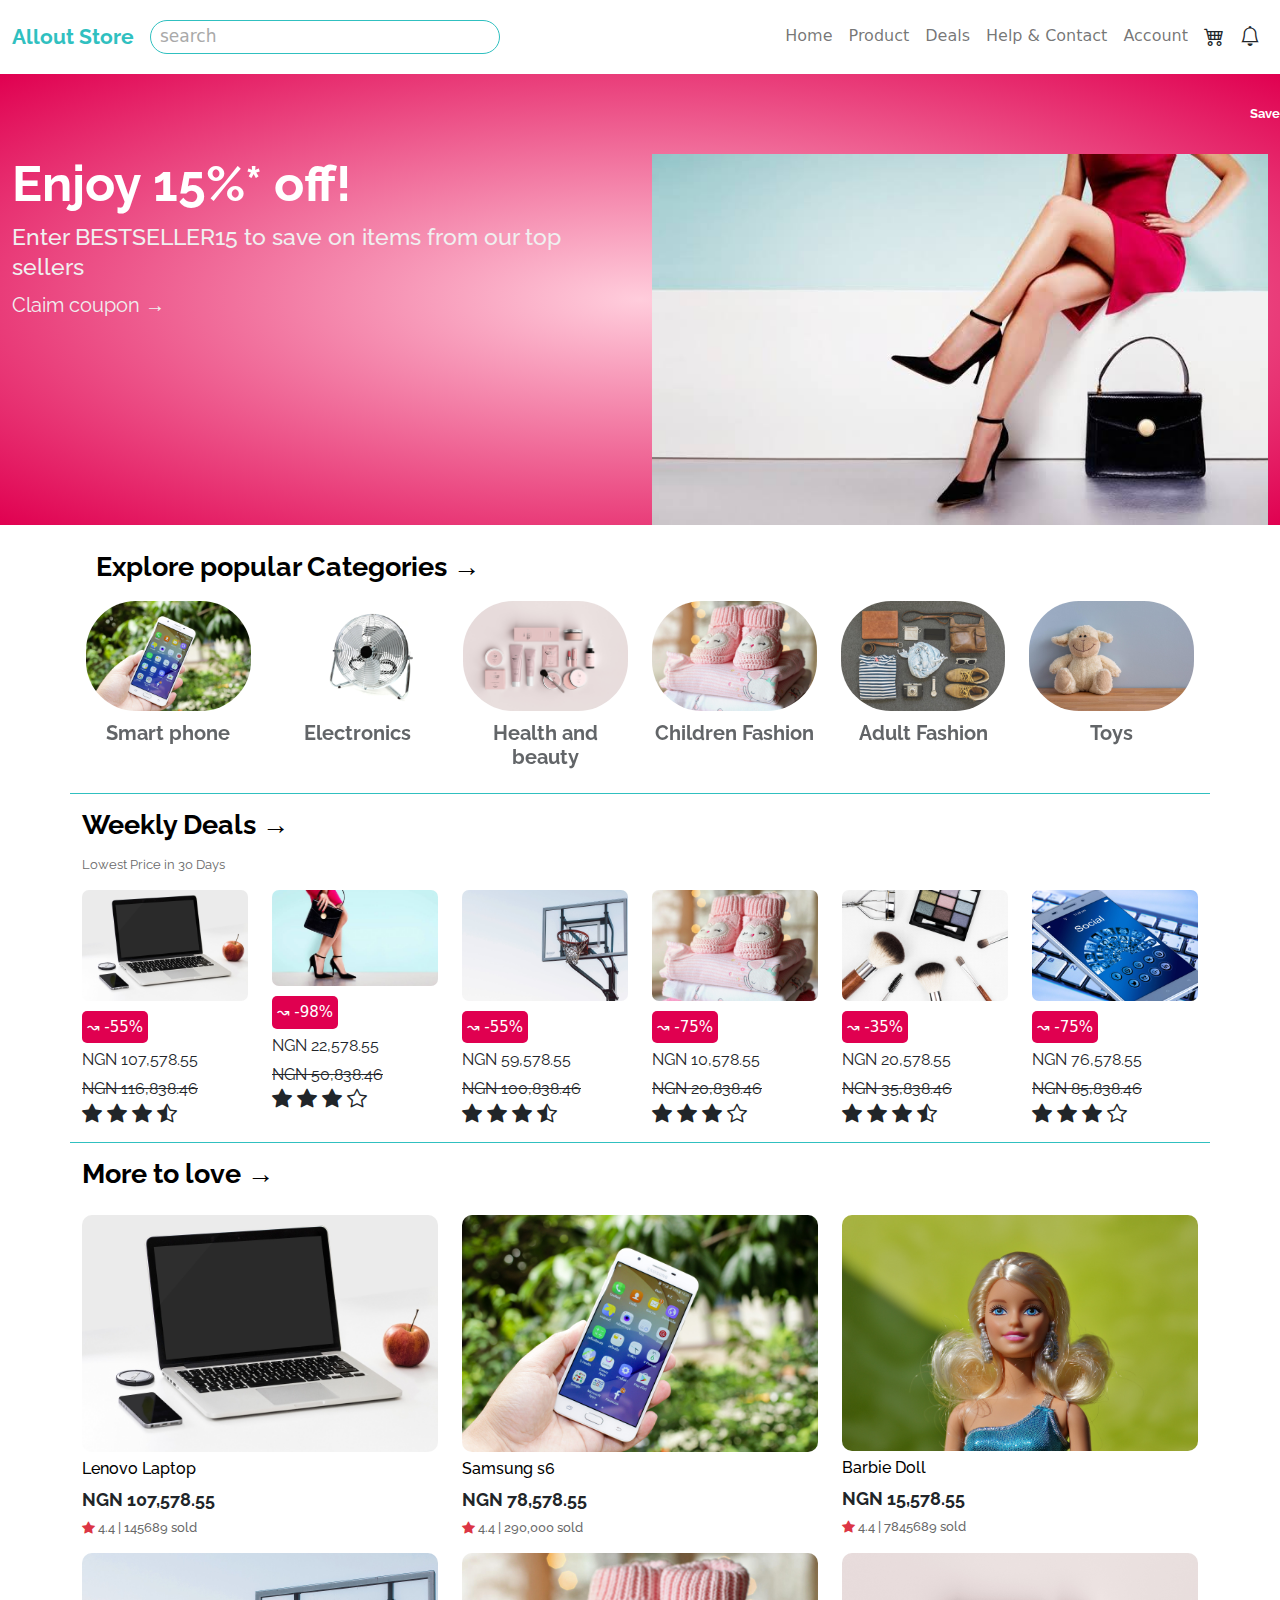
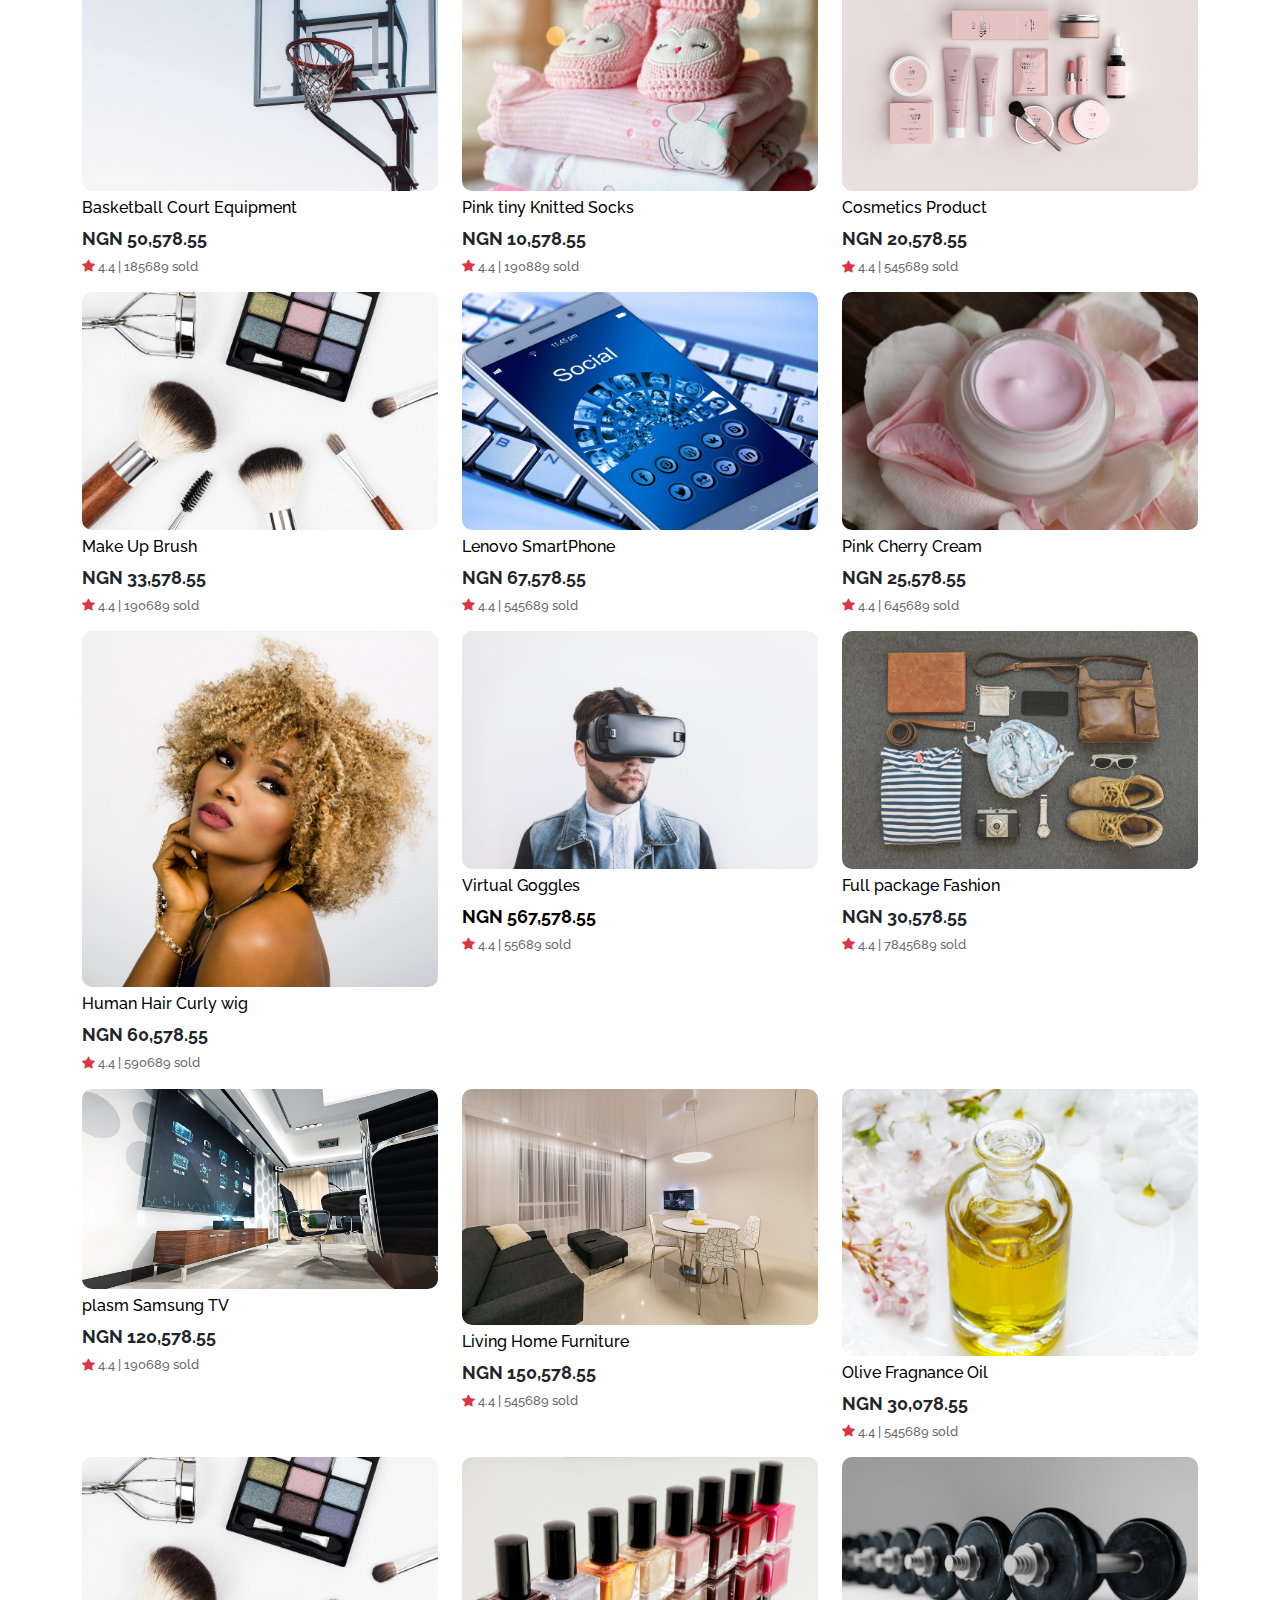
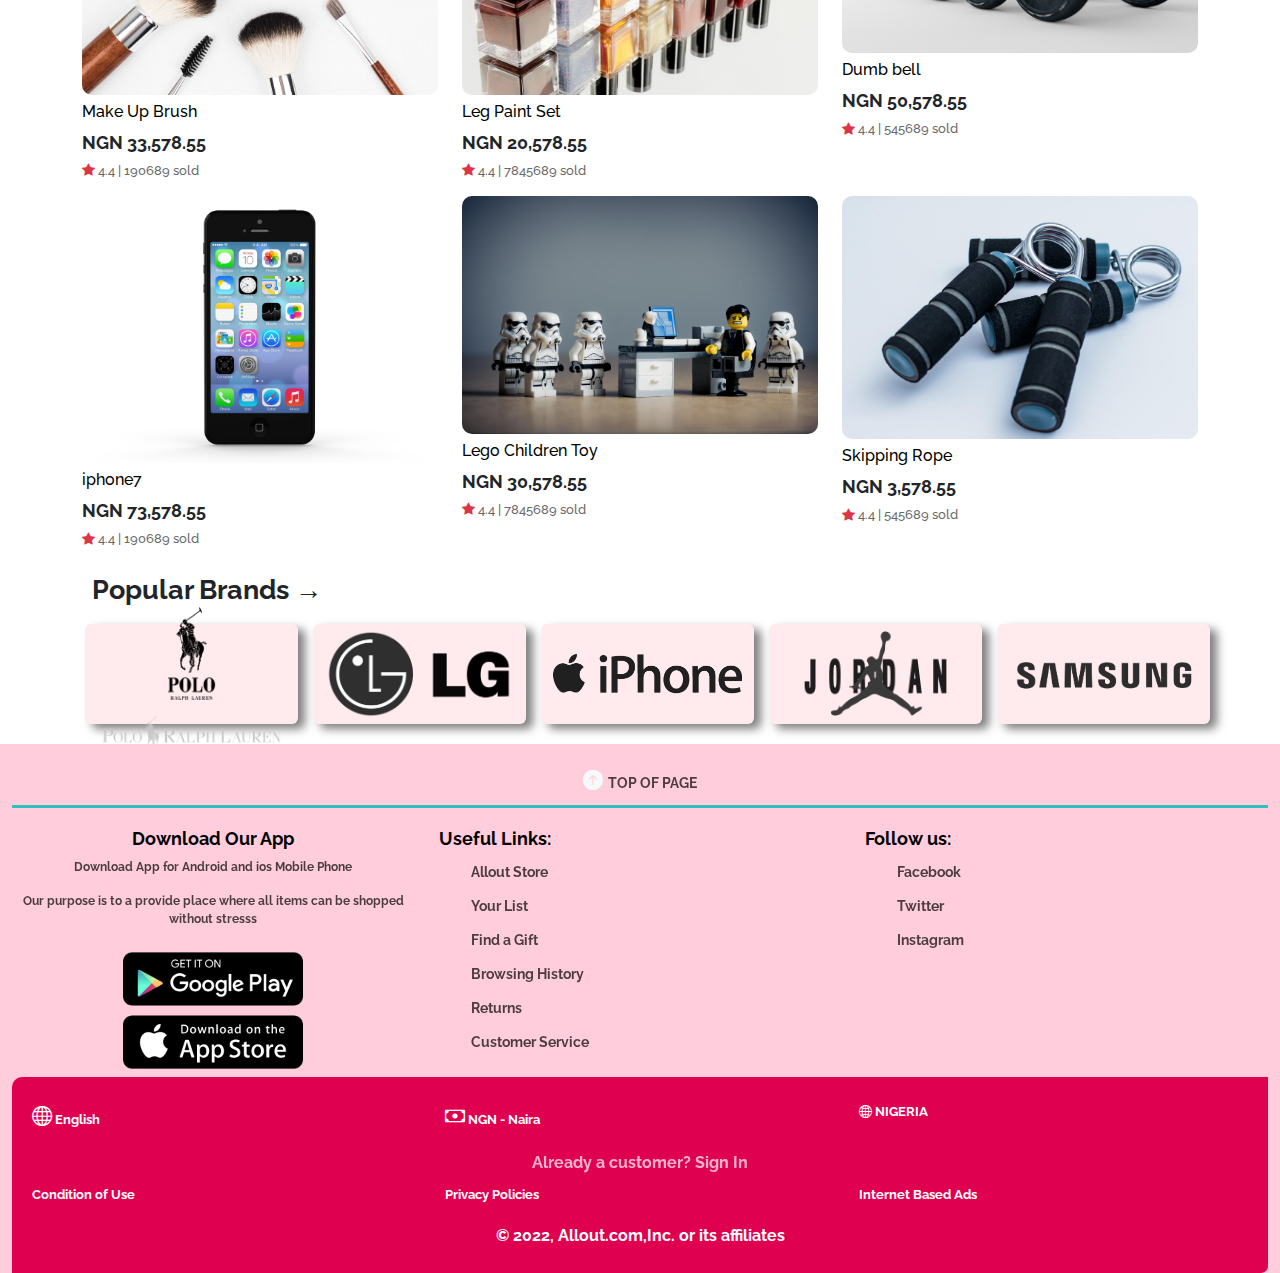
<file: index.html>
<!DOCTYPE html>
<html lang="en">
<head>
  <meta charset="UTF-8">
  <meta http-equiv="X-UA-Compatible" content="IE=Edge">
  <meta name="viewport" content="width=device-width, initial-scale=1">

  <title>Allout Store</title>
  
  <!-- Custom Styles -->
  <link rel="stylesheet" href="style.css">
  <link rel="stylesheet" href="bootstrap-css/bootstrap.css">
  <link rel="stylesheet" href="https://cdn.jsdelivr.net/npm/bootstrap-icons@1.3.0/font/bootstrap-icons.css">
  
</head>

<body>
  <!---------------- header---------------->
  
  <header class="header">
   <nav class="navbar navbar-expand-md navbar-light py-3">
       <div class="container-fluid">
    <a class="navbar-brand" href="/allout-store/index.html" name="top" id="navbar-brand">Allout Store</a>
    
    <input type="text" placeholder="search" id="input-el">
    
    <!-------toggle-icon---->
    <button 
    class="navbar-toggler"
    type="button" data-bs-toggle="collapse"
    data-bs-target="#navmenu">
      <span class="navbar-toggler-icon"></span>
    </button>
    
    <div class="collapse navbar-collapse" id="navmenu">
      <ul class="navbar-nav  ms-auto">
        
        <li class="nav-item">
          <a class="nav-link" href="/allout-store/index.html">Home</a>
        </li>
        <li class="nav-item">
          <a class="nav-link" href="/allout-store/product.html">Product</a>
        </li>
        <li class="nav-item">
          <a class="nav-link" href="/allout-store/deals.html">Deals</a>
        </li>
         <li class="nav-item">
          <a class="nav-link" href="/allout-store/help-&-contact.html">Help & Contact</a>
        </li>
          <li class="nav-item">
          <a class="nav-link" href="/allout-store/account.html">Account</a>
        </li>
        
          <li class="nav-item">
          <a class="nav-link" href="/allout-store/cart.html"><i class="bi bi-cart4 text-dark h5"></i></a>
        </li>

          <li class="nav-item">
          <a class="nav-link" href="/allout-store/notification.html"><i class="bi bi-bell text-dark h5"></i></a>
        </li>
      </ul>
    </div>
    </div>
</nav>

<div class="container-fluild">
  
     <div class="scrolling">
     <div style="white-space:nowrap;"
    id="col">
      <div class="scrolling-col-saved">
         <p><a href="#">Saved Items</a></p>
      </div>
      
      <div class="scrolling-col-electronics">
          <p>Electronics</p>
      </div>
      
      <div class="scrolling-col-fashion">
      <p>Fashion</p>
      </div>
      
      <div class="scrolling-col-health">
       <p>Health & Beauty</p>
      </div>
  
     <div class="scrolling-col-motors">
         <p>Motors</p>
      </div>
      
      <div class="scrolling-col-sport">
         <p>Sports</p>
      </div>
      
      <div class="scrolling-col-industrial">
         <p>Industrial equipment</p>
      </div>
      
      <div class="scrolling-col-home">
       <p>Home & Living</p>
      </div>
      
        <div class="scrolling-col-toy">
       <p>Toys and entertainment</p>
      </div>
      </div>
      </div>
</div>

<!-------deals------->
<div class="container-fluid container2">
  <div class="row align-items-start">
    <div class="col-md col1">
      <h1>Enjoy 15%* off!</h1>
      <h2>Enter BESTSELLER15 to save on items from our top sellers</h2>
      <p id="cupon-el">Claim coupon &rarr;</p>
    </div>
    
    <div class="col-md">
      <a href="/allout-store/deals.html"><img class="img-fluid" src="./images/images (2).jpeg"></a>
    </div>
    
  </div>
</div>

  </header>
  
<!---Explore popular categories-->
<div class="container p-3 container3">
  <a href="/allout-store/categories.html"><h1>Explore popular Categories &rarr;</h1></a>
  <div class="row">
    
    <div class="col box">
      <img src="./images/android-1814556_1920.jpg" alt="smart phone" class="img-fluid img">
      <h2 class="text-center">Smart phone</h2>
    </div>
    
       <div class="col box">
      <img src="./images/air-g9dbaae0fd_1920.jpg" alt="electronics" class="img-fluid img">
      <h2 class="text-center">Electronics</h2>
    </div>
    
       <div class="col box">
      <img src="./images/beauty-4993472.jpg" alt="health and beauty" class="img-fluid img">
      <h2 class="text-center">Health and beauty</h2>
    </div>
    
       <div class="col box">
      <img src="./images/booties-g2945c0320_1920.jpg" alt="children-,fashion" class="img-fluid img">
      <h2 class="text-center">Children Fashion</h2>
    </div>
    
       <div class="col box">
      <img src="./images/fashion-gcd7556bc5_1920.jpg" alt="adult fashion" class="img-fluid img">
      <h2 class="text-center">Adult Fashion</h2>
    </div>
   
       <div class="col box">
      <img src="./images/happy-1281590_1920.jpg" alt="toys" class="img-fluid img">
      <h2 class="text-center">Toys</h2>
    </div>
  </div>
</div>


<!---Explore weekly deals-->

<div class="container container4">
  <div class="row">
<a href="/allout-store/deals.html"><h1>Weekly Deals &rarr;</h1></a>
 <p id="deals-text">Lowest Price in 30 Days</p>
 
    <div class="col mt-3 box">
      <img src="./images/apple-g5629729ca_1920.jpg" class="img-fluid img">
      <button id="deal-btn"> &#8605; -55%</button>
      <p>NGN 107,578.55</p>
      <p style="text-decoration:line-through;">NGN 116,838.46 </p>
        <i class="bi bi-star-fill h5 text-dark"></i>
          <i class="bi bi-star-fill h5 text-dark"></i>
            <i class="bi bi-star-fill h5 text-dark"></i>
              <i class="bi bi-star-half h5 text-dark"></i>
    </div>
    
       <div class="col mt-3 box">
      <img src="./images/images (4).jpeg" alt="electronics" class="img-fluid img">
       <button id="deal-btn"> &#8605; -98%</button>
      <p>NGN 22,578.55</p>
      <p style="text-decoration:line-through;">NGN 50,838.46 </p>
         <i class="bi bi-star-fill h5 text-dark"></i>
          <i class="bi bi-star-fill h5 text-dark"></i>
            <i class="bi bi-star-fill h5 text-dark"></i>
              <i class="bi bi-star h5 text-dark"></i>
    </div>
    
       <div class="col mt-3 box">
      <img src="./images/basketball-1985063_1920.jpg" alt="health and beauty" class="img-fluid img">
      <button id="deal-btn"> &#8605; -55%</button>
      <p>NGN 59,578.55</p>
      <p style="text-decoration:line-through;">NGN 100,838.46 </p>
         <i class="bi bi-star-fill h5 text-dark"></i>
          <i class="bi bi-star-fill h5 text-dark"></i>
            <i class="bi bi-star-fill h5 text-dark"></i>
              <i class="bi bi-star-half h5 text-dark"></i>
    </div>
    
       <div class="col mt-3 box">
      <img src="./images/booties-g2945c0320_1920.jpg" alt="children-,fashion" class="img-fluid img">
  <button id="deal-btn"> &#8605; -75%</button>
      <p>NGN 10,578.55</p>
      <p style="text-decoration:line-through;">NGN 20,838.46 </p>
      <i class="bi bi-star-fill h5 text-dark"></i>
         <i class="bi bi-star-fill h5 text-dark"></i>
          <i class="bi bi-star-fill h5 text-dark"></i>
          <i class="bi bi-star h5 text-dark"></i>
    </div>
    
       <div class="col mt-3 box">
      <img src="./images/makeup-brushes-g52a1f09e6_1920.jpg" alt="adult fashion" class="img-fluid img">
    <button id="deal-btn"> &#8605; -35%</button>
      <p>NGN 20,578.55</p>
      <p style="text-decoration:line-through;">NGN 35,838.46 </p>
         <i class="bi bi-star-fill h5 text-dark"></i>
          <i class="bi bi-star-fill h5 text-dark"></i>
            <i class="bi bi-star-fill h5 text-dark"></i>
              <i class="bi bi-star-half h5 text-dark"></i>
    </div>
   
   <div class="col mt-3 box">
      <img src="./images/mobile-phone-g8b8915b39_1920.jpg" alt="adult fashion" class="img-fluid img">
        <button id="deal-btn"> &#8605; -75%</button>
      <p>NGN 76,578.55</p>
      <p style="text-decoration:line-through;">NGN 85,838.46 </p>
         <i class="bi bi-star-fill h5 text-dark"></i>
          <i class="bi bi-star-fill h5 text-dark"></i>
            <i class="bi bi-star-fill h5 text-dark"></i>
              <i class="bi bi-star h5 text-dark"></i>
    </div>
  
  </div>
  </div>
 
 <!---more to love--> 
 
  <div class="container container5">
     <a href="/allout-store/product.html"><h1>More to love &rarr;</h1>
     </a>
     
  <div class="row">
    <div class="col mt-3">
      <a href="/allout-store/product-details.html"><img src="./images/apple-g5629729ca_1920.jpg" class="img-fluid img">
      </a>
            <a href="/allout-store/product-details.html"><p id="product-name">Lenovo Laptop</p></a>
      <p id="moretolove-text">NGN 107,578.55</p>
       <p id="moretolove2-text"><i class="bi bi-star-fill text-danger"></i> 4.4 | 145689 sold</p>
    </div>
    
       <div class="col mt-3">
            <a href="/allout-store/product-details.html"><img src="./images/android-1814556_1920.jpg" alt="electronics" class="img-fluid img"></a>
              <a href="/allout-store/product-details.html">
                <p id="product-name">Samsung s6</p></a>
        <p id="moretolove-text">NGN 78,578.55</p>
        <p id="moretolove2-text"><i class="bi bi-star-fill text-danger"></i> 4.4 | 290,000 sold</p>
    </div>
    
       <div class="col mt-3">
            <a href="/allout-store/product-details.html"><img src="./images/barbie-1260989_1920.jpg" alt="adult fashion" class="img-fluid img"></a>
              <a href="/allout-store/product-details.html">
                <p>Barbie Doll</p></a>
      <p id="moretolove-text">NGN 15,578.55</p>
       <p id="moretolove2-text"><i class="bi bi-star-fill text-danger"></i> 4.4 | 7845689 sold</p>
    </div>
    </div>
    
    <div class="row">
       <div class="col mt-3">
            <a href="/allout-store/product-details.html"><img src="./images/basketball-1985063_1920.jpg" alt="health and beauty" class="img-fluid img"></a>
             <a href="/allout-store/product-details.html"><p>Basketball Court Equipment</p></a>
      <p id="moretolove-text">NGN 50,578.55</p>
       <p id="moretolove2-text"><i class="bi bi-star-fill text-danger"></i> 4.4 | 185689 sold</p>
    </div>
    
       <div class="col mt-3">
            <a href="/allout-store/product-details.html"><img src="./images/booties-g2945c0320_1920.jpg" alt="children-,fashion" class="img-fluid img"></a>
          <a href="/allout-store/product-details.html"><p>Pink tiny Knitted Socks</p></a>
      <p id="moretolove-text">NGN 10,578.55</p>
       <p id="moretolove2-text">
         <i class="bi bi-star-fill text-danger"></i> 4.4 | 190889 sold</p>
    </div>
    
       <div class="col mt-3">
            <a href="/allout-store/product-details.html"><img src="./images/beauty-4993472.jpg" alt="adult fashion" class="img-fluid img"></a>
              <a href="/allout-store/product-details.html"><p>Cosmetics Product</p></a>
      <p id="moretolove-text">NGN 20,578.55</p>
       <p id="moretolove2-text"><i class="bi bi-star-fill text-danger"></i> 4.4 | 545689 sold</p>
    </div>
    </div>
    
    <div class="row">
       <div class="col mt-3">
            <a href="/allout-store/product-details.html"><img src="./images/makeup-brushes-g52a1f09e6_1920.jpg" alt="adult fashion" class="img-fluid img"></a>
           <a href="/allout-store/product-details.html">
             <p>Make Up Brush</p></a>
      <p id="moretolove-text">NGN 33,578.55</p>
       <p id="moretolove2-text"><i class="bi bi-star-fill text-danger"></i> 4.4 | 190689 sold</p>
    </div>
   
   <div class="col mt-3">
            <a href="/allout-store/product-details.html">
              <img src="./images/mobile-phone-g8b8915b39_1920.jpg" alt="adult fashion" class="img-fluid img"></a>
              <a href="/allout-store/product-details.html">
                <p>Lenovo SmartPhone</p></a>
      <p id="moretolove-text">NGN 67,578.55</p>
       <p id="moretolove2-text"><i class="bi bi-star-fill text-danger"></i> 4.4 | 545689 sold</p>
    </div>
    
       <div class="col mt-3">
            <a href="/allout-store/product-details.html">
              <img src="./images/cosmetics-4365139_1920.jpg" alt="adult fashion" class="img-fluid img"></a>
             <a href="/allout-store/product-details.html"><p>Pink Cherry Cream</p></a>
      <p id="moretolove-text">NGN 25,578.55</p>
       <p id="moretolove2-text"><i class="bi bi-star-fill text-danger"></i> 4.4 | 645689 sold</p>
    </div>
    </div>
  
      <div class="row">
       <div class="col mt-3">
            <a href="/allout-store/product-details.html">
              <img src="./images/woman-gb379b2b2c_1920.jpg" alt="adult fashion" class="img-fluid img"></a>
           <a href="/allout-store/product-details.html"><p>Human Hair Curly wig</p></a>
      <p id="moretolove-text">NGN 60,578.55</p>
       <p id="moretolove2-text"><i class="bi bi-star-fill text-danger"></i> 4.4 | 590689 sold</p>
    </div>
   
   <div class="col mt-3">
            <a href="/allout-store/product-details.html"><img src="./images/virtual-3460451_1920.jpg" alt="adult fashion" class="img-fluid img">
        <p>Virtual Goggles</p></a>
            <a href="/allout-store/product-details.html"><p id="moretolove-text">NGN 567,578.55</p></a>
       <p id="moretolove2-text"><i class="bi bi-star-fill text-danger"></i> 4.4 | 55689 sold</p>
    </div>
    
       <div class="col mt-3">
            <a href="/allout-store/product-details.html"><img src="./images/fashion-gcd7556bc5_1920.jpg" alt="adult fashion" class="img-fluid img"></a>
              <a href="/allout-store/product-details.html"><p>Full package Fashion</p></a>
      <p id="moretolove-text">NGN 30,578.55</p>
       <p id="moretolove2-text"><i class="bi bi-star-fill text-danger"></i> 4.4 | 7845689 sold</p>
    </div>
    </div>
    
       <div class="row">
       <div class="col mt-3">
            <a href="/allout-store/product-details.html"><img src="./images/set-top-box-gb02f69dfa_1280.jpg" alt="adult fashion" class="img-fluid img"></a>
           <a href="/allout-store/product-details.html"><p>plasm Samsung TV</p></a>
      <p id="moretolove-text">NGN 120,578.55</p>
       <p id="moretolove2-text"><i class="bi bi-star-fill text-danger"></i> 4.4 | 190689 sold</p>
    </div>
   
   <div class="col mt-3">
            <a href="/allout-store/product-details.html"><img src="./images/pexels-vecislavas-popa-813691.jpg" alt="adult fashion" class="img-fluid img"></a>
              <a href="/allout-store/product-details.html"><p>Living Home Furniture</p></a>
      <p id="moretolove-text">NGN 150,578.55</p>
       <p id="moretolove2-text"><i class="bi bi-star-fill text-danger"></i> 4.4 | 545689 sold</p>
    </div>
    
       <div class="col mt-3">
            <a href="/allout-store/product-details.html"><img src="./images/glass-g6c38c85f8_1920.jpg" alt="adult fashion" class="img-fluid img"></a>
              <a href="/allout-store/product-details.html"><p>Olive Fragnance Oil</p></a>
      <p id="moretolove-text">NGN 30,078.55</p>
       <p id="moretolove2-text"><i class="bi bi-star-fill text-danger"></i> 4.4 | 545689 sold</p>
    </div>
    
    
    </div>
    
        <div class="row">
       <div class="col mt-3">
            <a href="/allout-store/product-details.html"><img src="./images/makeup-brushes-g52a1f09e6_1920.jpg" alt="adult fashion" class="img-fluid img"></a>
           <a href="/allout-store/product-details.html"><p>Make Up Brush</p></a>
      <p id="moretolove-text">NGN 33,578.55</p>
       <p id="moretolove2-text"><i class="bi bi-star-fill text-danger"></i> 4.4 | 190689 sold</p>
    </div>
   
   <div class="col mt-3">
           <a href="/allout-store/product-details.html"><img src="./images/manicure-gdf45ea9bd_1920.jpg" alt="adult fashion" class="img-fluid img"></a>
              <a href="/allout-store/product-details.html"><p>Leg Paint Set</p></a>
      <p id="moretolove-text">NGN 20,578.55</p>
       <p id="moretolove2-text"><i class="bi bi-star-fill text-danger"></i> 4.4 | 7845689 sold</p>
    </div>
    
       <div class="col mt-3">
            <a href="/allout-store/product-details.html"><img src="./images/dumbell-3435990_1920.jpg" alt="adult fashion" class="img-fluid img"></a>
              <a href="/allout-store/product-details.html"><p>Dumb bell </p></a>
      <p id="moretolove-text">NGN 50,578.55</p>
       <p id="moretolove2-text"><i class="bi bi-star-fill text-danger"></i> 4.4 | 545689 sold</p>
    </div>
    
    </div>
    
    <div class="row">
       <div class="col mt-3">
            <a href="/allout-store/product-details.html"><img src="./images/iphone-2470313_1920.png" alt="adult fashion" class="img-fluid img"></a>
           <a href="/allout-store/product-details.html"><p>iphone7</p></a>
      <p id="moretolove-text">NGN 73,578.55</p>
       <p id="moretolove2-text"><i class="bi bi-star-fill text-danger"></i> 4.4 | 190689 sold</p>
    </div>
   
   <div class="col mt-3">
            <a href="/allout-store/product-details.html"><img src="./images/lego-2539844_1920.jpg" alt="adult fashion" class="img-fluid img"></a>
              <a href="/allout-store/product-details.html"><p>Lego Children Toy</p></a>
      <p id="moretolove-text">NGN 30,578.55</p>
       <p id="moretolove2-text"><i class="bi bi-star-fill text-danger"></i> 4.4 | 7845689 sold</p>
    </div>
    
       <div class="col mt-3">
           <a href="/allout-store/product-details.html"><img src="./images/healthy-1283793_1920.jpg" alt="adult fashion" class="img-fluid img"></a>
              <a href="/allout-store/product-details.html"><p>Skipping Rope</p></a>
      <p id="moretolove-text">NGN 3,578.55</p>
       <p id="moretolove2-text"><i class="bi bi-star-fill text-danger"></i> 4.4 | 545689 sold</p>
    </div>
    
    </div>
  </div>
  
   <!---brands--->
   <div class="container container6">
     <h1>Popular Brands &rarr;</h1>
     <div class="row align-items-start">
       <div class="col box1">
         <img src="./images/kisspng-ralph-lauren-corporation-logo-polo-encapsulated-po-polo-5ac08c9734ed02.7097640315225683432168.png" alt="" class="img-fluid">
       </div>
       
         <div class="col box1">
         <img src="./images/5a3a2023e30ea5.769713741513758755932816.png" alt="" class="img-fluid">
       </div>
       
         <div class="col box1">
         <img src="./images/kisspng-ayushman-hemant-ayushmanhemant-twitter-followe-5b6f9249dbd1f5.1261861415340386019004.png" alt="" class="img-fluid">
       </div>
       
         <div class="col box1">
         <img src="./images/kisspng-jumpman-air-jordan-logo-shoe-run-5abcd5f03163b8.6805158915223249762023.png" alt="" class="img-fluid">
       </div>
       
         <div class="col box1">
         <img src="./images/kisspng-samsung-galaxy-note-7-samsung-gear-s3-samsung-elec-samsung-5ab70c7b5a7659.1946056715219457233705.png" alt="" class="img-fluid">
       </div>
     </div>
   </div>
  
  <!-- footer -->
  
  <div class="container-fluid footer">
    
    <div class="container-fluid text-center footer1">
    <i class="bi bi-arrow-up-circle-fill text-light h5"></i>
    <a href="#top">TOP OF PAGE</a>
    </div>
    
    <div class="row row-footer">
      
      <div class="col col-footer text-center">
     <h1>Download Our App</h1>
     <p>Download App for Android and ios Mobile Phone </p>
       <p>Our purpose is to a provide place where all items can be shopped without stresss </p>
 
     <img src="./images/app-store-google-play-apple-apple-8e10909017cd0621f4ff03c2c3d85f91.png" alt="" class="img-fluid">
    </div>
    
     <div class="col row2-footer">
       <h2>Useful Links:</h2>
       <ul>
         <li><a href="allout-store/index.html">Allout Store</a></li>
            <li><a href="#">Your List</a></li>
             <li><a href="#">Find a Gift </a></li>
             <li><a href="#">Browsing History</a></li>
             <li><a href="#">Returns</a></li>
              <li><a href="/allout-store/help-&-contact.html">Customer Service</a></li>
       </ul>
     </div>
     
     <div class="col row2-footer">
       <h2>Follow us:</h2>
       <ul>
       <li><a href="https://m.facebook.com/">Facebook</a></li>
       <li><a href="https://twitter.com/MaikelllJ?t=vlKRMVOO5xcDHwO6BoTk6g&s=09">Twitter</a></li>
       <li><a href="https://www.instagram.com/?hl=en">Instagram</a></li>
       </ul>
     </div>
   </div>
   
  <div class="footer2">
    
   <div class="row">
     
     <div class="col">
       <p><i class="bi bi-globe lead"></i> English</p>
     </div>
    
      <div class="col">
       <p><i class="bi bi-cash lead"></i> NGN - Naira</p>
     </div>
     
       <div class="col">
      <p><i class="bi bi-globe2"></i> NIGERIA</p>
     </div>
   </div>
   
   <a href="/allout-store/account.html"><h2 class="text-center">Already a customer? Sign In </h2></a>
   
    <div class="row">
      
        <div class="col">
       <p>Condition of Use</p>
     </div>
     
       <div class="col">
       <p>Privacy Policies</p>
     </div>
     
       <div class="col">
       <p>Internet Based Ads</p>
     </div>
     
     <h2 class="text-center">&copy; 2022, Allout.com,Inc. or its affiliates</h2>
    </div>
  </div>
  
  </div>
  
  
  <script src="main.js"></script>
   <script src="bootstrap-js/bootstrap.js"></script>
</body>
</html>
</file>
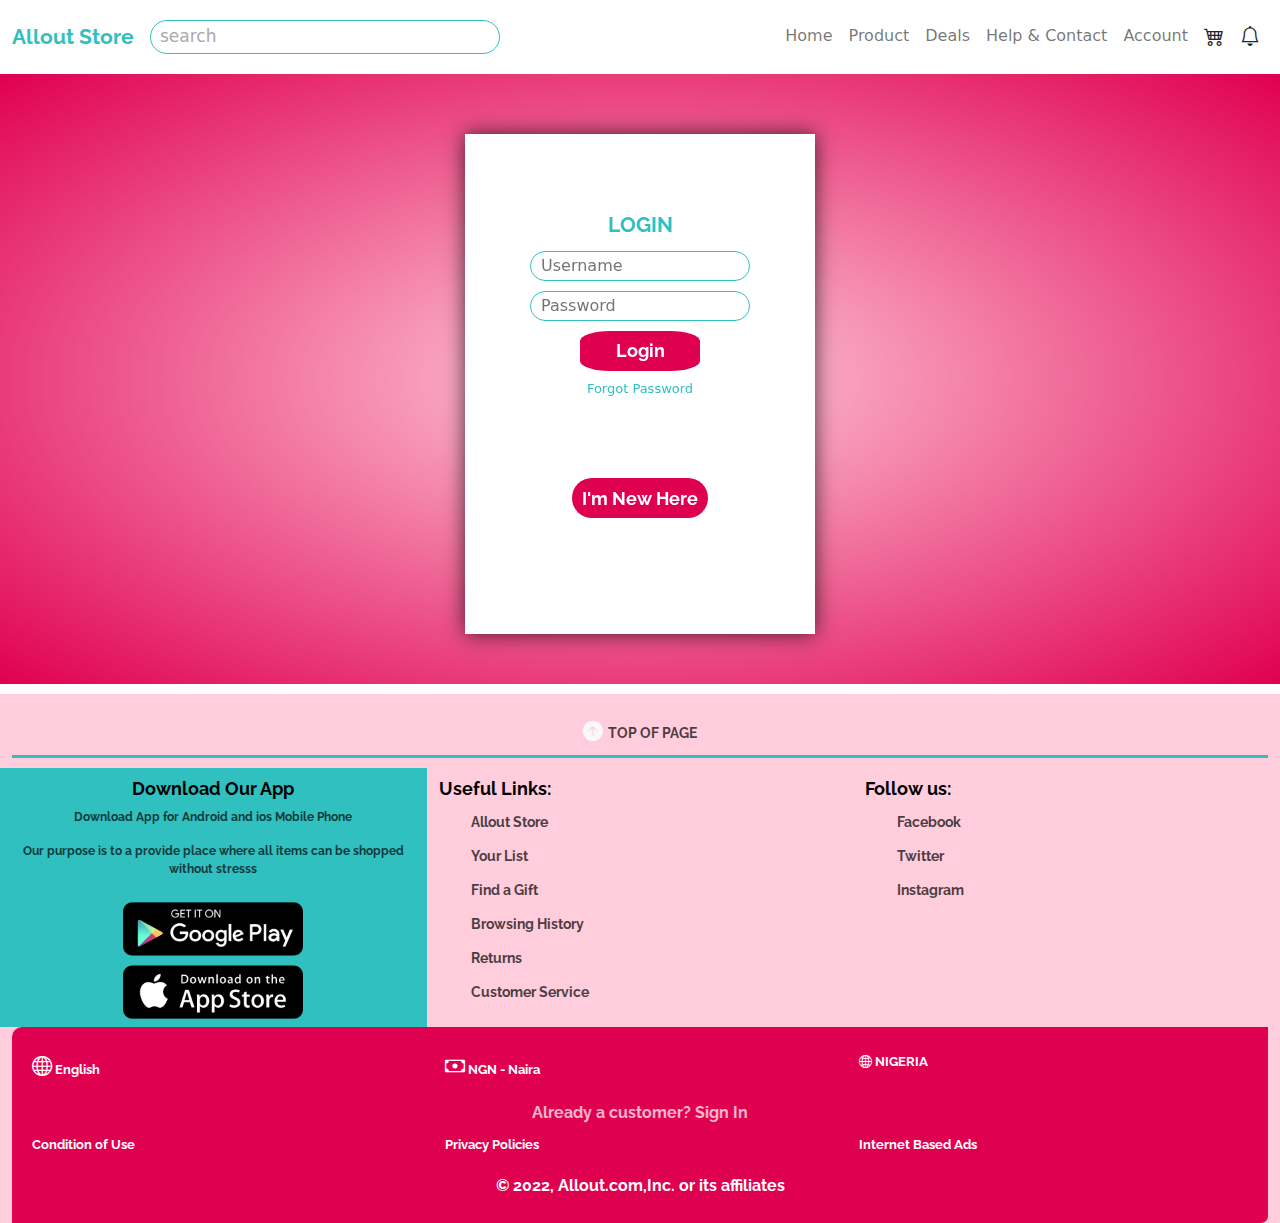
<file: account.html>
<!DOCTYPE html>
<html>

<head>
  <meta charset="UTF-8">
  <meta name="viewport" content="width=device-width, initial-scale=1">
  
    <link rel="stylesheet" href="product.css">
  
  <link rel="stylesheet" href="bootstrap-css/bootstrap.css">
  
  <link rel="stylesheet" href="https://cdn.jsdelivr.net/npm/bootstrap-icons@1.3.0/font/bootstrap-icons.css">
  <title>Account page</title>
</head>

<body>
  
  <header class="header">
   <nav class="navbar navbar-expand-md navbar-light py-3">
       <div class="container-fluid">
    <a class="navbar-brand" href="/allout-store/index.html" name="top" id="navbar-brand">Allout Store</a>
    
    <input type="text" placeholder="search" id="input-el">
    
    <!-------toggle-icon---->
    <button 
    class="navbar-toggler"
    type="button" data-bs-toggle="collapse"
    data-bs-target="#navmenu">
      <span class="navbar-toggler-icon"></span>
    </button>
    
    <div class="collapse navbar-collapse" id="navmenu">
      <ul class="navbar-nav  ms-auto">
        
        <li class="nav-item">
          <a class="nav-link" href="/allout-store/index.html">Home</a>
        </li>
        <li class="nav-item">
          <a class="nav-link" href="/allout-store/product.html">Product</a>
        </li>
        <li class="nav-item">
          <a class="nav-link" href="/allout-store/deals.html">Deals</a>
        </li>
         <li class="nav-item">
          <a class="nav-link" href="/allout-store/help-&-contact.html">Help & Contact</a>
        </li>
        
          <li class="nav-item">
          <a class="nav-link" href="/allout-store/account.html">Account</a>
        </li>
        
             <li class="nav-item">
          <a class="nav-link" href="/allout-store/cart.html"><i class="bi bi-cart4 text-dark h5"></i></a>
        </li>

          <li class="nav-item">
          <a class="nav-link" href="/allout-store/notification.html"><i class="bi bi-bell text-dark h5"></i></a>
        </li>
     
      </ul>
    </div>
    </div>
</nav>
  </header>
  
  <!----account page---->
  <div class="container-fluid account-page">
    <div class="container container9">
      <div class="row">
        
        <div class="col-md">
          <div class="form-container">
             <div class="inner-box" id="card">
              <div class="card-front">
                <span>LOGIN</span>
                   <form id="login-form">
              <input type="text" placeholder="Username" id="required">
              <input type="password" placeholder="Password" id="required" class="input-box"> 
              <button type="submit" class="btn">Login</button>
              <a href="">Forgot Password</a>
            </form>
            <button type="button" class="btn1" onclick="openRegister()">I'm New Here</button>
              </div>
              
              <div class="card-back">
                <span>REGISTER</span>
                   <form id="reg-form">
              <input type="text" placeholder="Name">
              <input type="email" placeholder="Email">
              <input type="password" placeholder="Password"> 
              <button type="submit" class="btn">Register</button>
                 <button type="button" class="btn1"
                 onclick="openLogin()">I've an account</button>
            </form>
              </div>
              
              </div>
          </div>
          
        </div>
      </div>
      
    </div>
    
  </div>
  
    <!--------- footer ---------->
  
  <div class="container-fluid footer">
    
    <div class="container-fluid text-center footer1">
    <i class="bi bi-arrow-up-circle-fill text-light h5"></i>
    <a href="#top">TOP OF PAGE</a>
    </div>
    
    <div class="row row-footer">
      
      <div class="col col-footer text-center">
     <h1>Download Our App</h1>
     <p>Download App for Android and ios Mobile Phone </p>
       <p>Our purpose is to a provide place where all items can be shopped without stresss </p>
 
     <img src="./images/app-store-google-play-apple-apple-8e10909017cd0621f4ff03c2c3d85f91.png" alt="" class="img-fluid">
    </div>
    
     <div class="col row2-footer">
       <h2>Useful Links:</h2>
       <ul>
         <li><a href="/allout-store/index.html">Allout Store</a></li>
            <li><a href="#">Your List</a></li>
             <li><a href="#">Find a Gift </a></li>
             <li><a href="#">Browsing History</a></li>
             <li><a href="#">Returns</a></li>
              <li><a href="/allout-store/help-&-contact.html">Customer Service</a></li>
       </ul>
     </div>
     
     <div class="col row2-footer">
       <h2>Follow us:</h2>
       <ul>
       <li><a href="#">Facebook</a></li>
       <li><a href="#">Twitter</a></li>
       <li><a href="#">Instagram</a></li>
       </ul>
     </div>
   </div>
   
  <div class="footer2">
    
   <div class="row">
     
     <div class="col">
       <p><i class="bi bi-globe lead"></i> English</p>
     </div>
    
      <div class="col">
       <p><i class="bi bi-cash lead"></i> NGN - Naira</p>
     </div>
     
       <div class="col">
      <p><i class="bi bi-globe2"></i> NIGERIA</p>
     </div>
   </div>
   
   <a href="/allout-store/account.html"><h2 class="text-center">Already a customer? Sign In </h2></a>
   
    <div class="row">
      
        <div class="col">
       <p>Condition of Use</p>
     </div>
     
       <div class="col">
       <p>Privacy Policies</p>
     </div>
     
       <div class="col">
       <p>Internet Based Ads</p>
     </div>
     
     <h2 class="text-center">&copy; 2022, Allout.com,Inc. or its affiliates</h2>
    </div>
  </div>
  
  </div>
  
     <script>
     
    let card = document.getElementById("card")
    
    function openRegister(){
      let Card1 = card.style.transform = "rotateY(-180deg)"
      console.log(Card1)
    }
    
    function openLogin(){
      let Card2 = card.style.transform = "rotateY(-0deg)"
      console.log(Card2)
    }
    
    
    
   </script>
  
   <script src="bootstrap-js/bootstrap.js"></script>
</body>

</html>
</file>
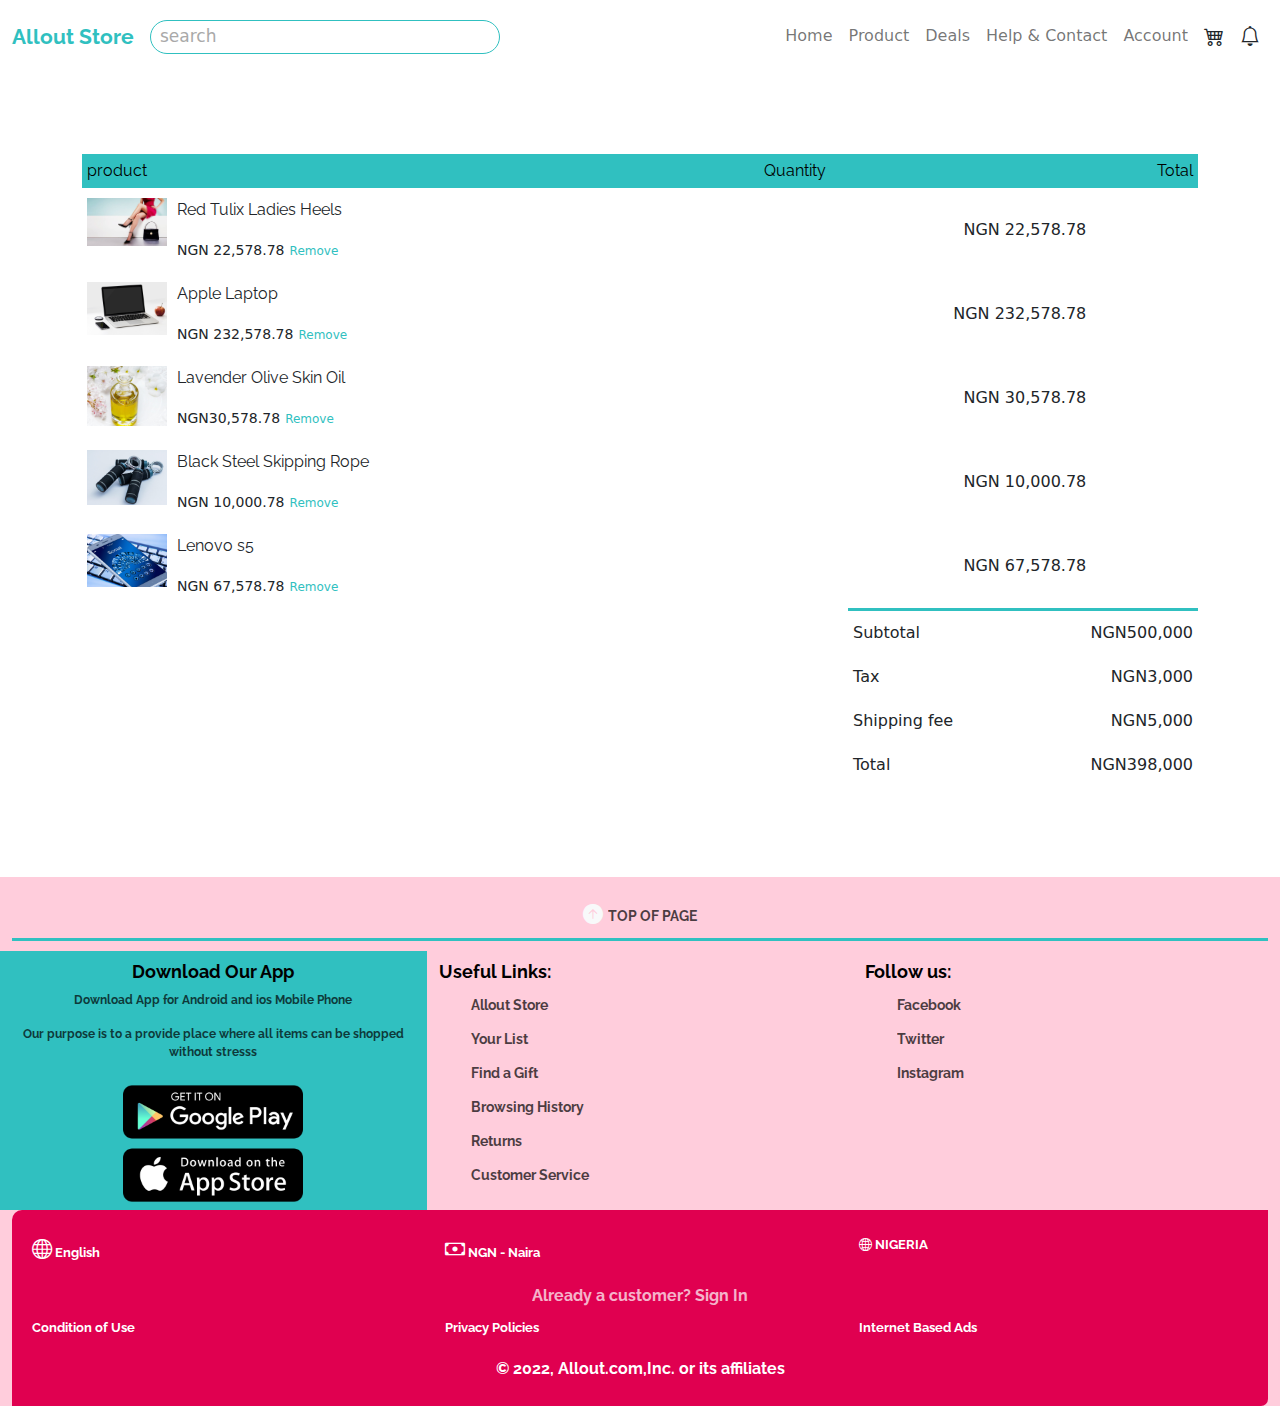
<file: cart.html>
<!DOCTYPE html>
<html>

<head>
  <meta charset="UTF-8">
  <meta name="viewport" content="width=device-width, initial-scale=1">
  <title>Cart page</title>
  
  <link rel="stylesheet" href="product.css">
  
  <link rel="stylesheet" href="bootstrap-css/bootstrap.css">
  
  <link rel="stylesheet" href="https://cdn.jsdelivr.net/npm/bootstrap-icons@1.3.0/font/bootstrap-icons.css">
</head>

<body>
  
  <header class="header">
   <nav class="navbar navbar-expand-md navbar-light py-3">
       <div class="container-fluid">
    <a class="navbar-brand" href="/allout-store/index.html" name="top" id="navbar-brand">Allout Store</a>
    
    <input type="text" placeholder="search" id="input-el">
    
    <!-------toggle-icon---->
    <button 
    class="navbar-toggler"
    type="button" data-bs-toggle="collapse"
    data-bs-target="#navmenu">
      <span class="navbar-toggler-icon"></span>
    </button>
    
    <div class="collapse navbar-collapse" id="navmenu">
      <ul class="navbar-nav  ms-auto">
        
        <li class="nav-item">
          <a class="nav-link" href="/allout-store/index.html">Home</a>
        </li>
        <li class="nav-item">
          <a class="nav-link" href="/allout-store/product.html">Product</a>
        </li>
        <li class="nav-item">
          <a class="nav-link" href="/allout-store/deals.html">Deals</a>
        </li>
         <li class="nav-item">
          <a class="nav-link" href="/allout-store/help-&-contact.html">Help & Contact</a>
        </li>
          <li class="nav-item">
          <a class="nav-link" href="/allout-store/account.html">Account</a>
        </li>
        
          <li class="nav-item">
          <a class="nav-link" href="/allout-store/cart.html"><i class="bi bi-cart4 text-dark h5"></i></a>
        </li>
        
          <li class="nav-item">
          <a class="nav-link" href="/allout-store/notification.html"><i class="bi bi-bell text-dark h5"></i></a>
        </li>
      </ul>
    </div>
    </div>
</nav>
  </header>
  
  <!-----cart item details--------->
  <div class="container container8">
    
    <table>
      <tr>
        <th>product</th>
        <th>Quantity</th>
        <th>Total</th>
      </tr>
      
      <tr>
        <td>
         <div class="small-cart-container">
           <a href="/allout-store/product-details.html"><img src="./images/images (2).jpeg" alt="" class="img-fluid"></a>
           <div>
             <p>Red Tulix Ladies Heels</p>
             <small> NGN 22,578.78</small>
             <a href="">Remove</a>
           </div>
           
         </div>
         </td>
          <td<input type="number" value="2"></td>
          <td>NGN 22,578.78</td>
      </tr>
      
          <tr>
        <td>
         <div class="small-cart-container">
           <a href="/allout-store/product-details.html"><img src="./images/apple-g5629729ca_1920.jpg" alt="" class="img-fluid"></a>
           <div>
             <p>Apple Laptop</p>
             <small> NGN 232,578.78</small>
             <a href="">Remove</a>
           </div>
           
         </div>
         </td>
          <td<input type="number" value="1"></td>
          <td>NGN 232,578.78</td>
      </tr>
      
          <tr>
        <td>
         <div class="small-cart-container">
           <a href="/allout-store/product-details.html"><img src="./images/glass-g6c38c85f8_1920.jpg" alt="" class="img-fluid"></a>
           <div>
             <p>Lavender Olive Skin Oil</p>
             <small> NGN30,578.78</small>
             <a href="">Remove</a>
           </div>
           
         </div>
         </td>
          <td<input type="number" value="3"></td>
          <td>NGN 30,578.78</td>
      </tr>
      
          <tr>
        <td>
         <div class="small-cart-container">
           <a href="/allout-store/product-details.html"><img src="./images/healthy-1283793_1920.jpg" alt="" class="img-fluid"></a>
           <div>
             <p>Black Steel Skipping Rope</p>
             <small> NGN 10,000.78</small>
             <a href="">Remove</a>
           </div>
           
         </div>
         </td>
          <td<input type="number" value="1"></td>
          <td>NGN 10,000.78</td>
      </tr>
      
          <tr>
        <td>
         <div class="small-cart-container">
           <a href="/allout-store/product-details.html"><img src="./images/mobile-phone-g8b8915b39_1920.jpg" alt="" class="img-fluid"></a>
           <div>
             <p>Lenovo s5</p>
             <small> NGN 67,578.78</small>
             <a href="">Remove</a>
           </div>
           
         </div>
         </td>
          <td<input type="number" value="1"></td>
          <td>NGN 67,578.78</td>
      </tr>
    </table>
    
   <div class="total-price">
     <table>
       <tr>
       <td>Subtotal</td>
       <td>NGN500,000</td>
       </tr>
       
      <tr>
       <td>Tax</td>
       <td>NGN3,000</td>
       </tr>
           <tr>
       <td>Shipping fee</td>
       <td>NGN5,000</td>
       </tr>
       
       <tr>
       <td>Total</td>
       <td>NGN398,000</td>
       </tr>
     </table>
   </div>
   
  </div>
    <!--------- footer ---------->
  
  <div class="container-fluid footer">
    
    <div class="container-fluid text-center footer1">
    <i class="bi bi-arrow-up-circle-fill text-light h5"></i>
    <a href="#top">TOP OF PAGE</a>
    </div>
    
    <div class="row row-footer">
      
      <div class="col col-footer text-center">
     <h1>Download Our App</h1>
     <p>Download App for Android and ios Mobile Phone </p>
       <p>Our purpose is to a provide place where all items can be shopped without stresss </p>
 
     <img src="./images/app-store-google-play-apple-apple-8e10909017cd0621f4ff03c2c3d85f91.png" alt="" class="img-fluid">
    </div>
    
     <div class="col row2-footer">
       <h2>Useful Links:</h2>
       <ul>
         <li><a href="/allout-store/index.html">Allout Store</a></li>
            <li><a href="#">Your List</a></li>
             <li><a href="#">Find a Gift </a></li>
             <li><a href="#">Browsing History</a></li>
             <li><a href="#">Returns</a></li>
              <li><a href="/allout-store/help-&-contact.html">Customer Service</a></li>
       </ul>
     </div>
     
     <div class="col row2-footer">
       <h2>Follow us:</h2>
       <ul>
       <li><a href="#">Facebook</a></li>
       <li><a href="#">Twitter</a></li>
       <li><a href="#">Instagram</a></li>
       </ul>
     </div>
   </div>
   
  <div class="footer2">
    
   <div class="row">
     
     <div class="col">
       <p><i class="bi bi-globe lead"></i> English</p>
     </div>
    
      <div class="col">
       <p><i class="bi bi-cash lead"></i> NGN - Naira</p>
     </div>
     
       <div class="col">
      <p><i class="bi bi-globe2"></i> NIGERIA</p>
     </div>
   </div>
   
   <a href="/allout-store/account.html"><h2 class="text-center">Already a customer? Sign In </h2></a>
   
    <div class="row">
      
        <div class="col">
       <p>Condition of Use</p>
     </div>
     
       <div class="col">
       <p>Privacy Policies</p>
     </div>
     
       <div class="col">
       <p>Internet Based Ads</p>
     </div>
     
     <h2 class="text-center">&copy; 2022, Allout.com,Inc. or its affiliates</h2>
    </div>
  </div>
  
  </div>
  
   <script src="bootstrap-js/bootstrap.js"></script>
</body>

</html>
</file>
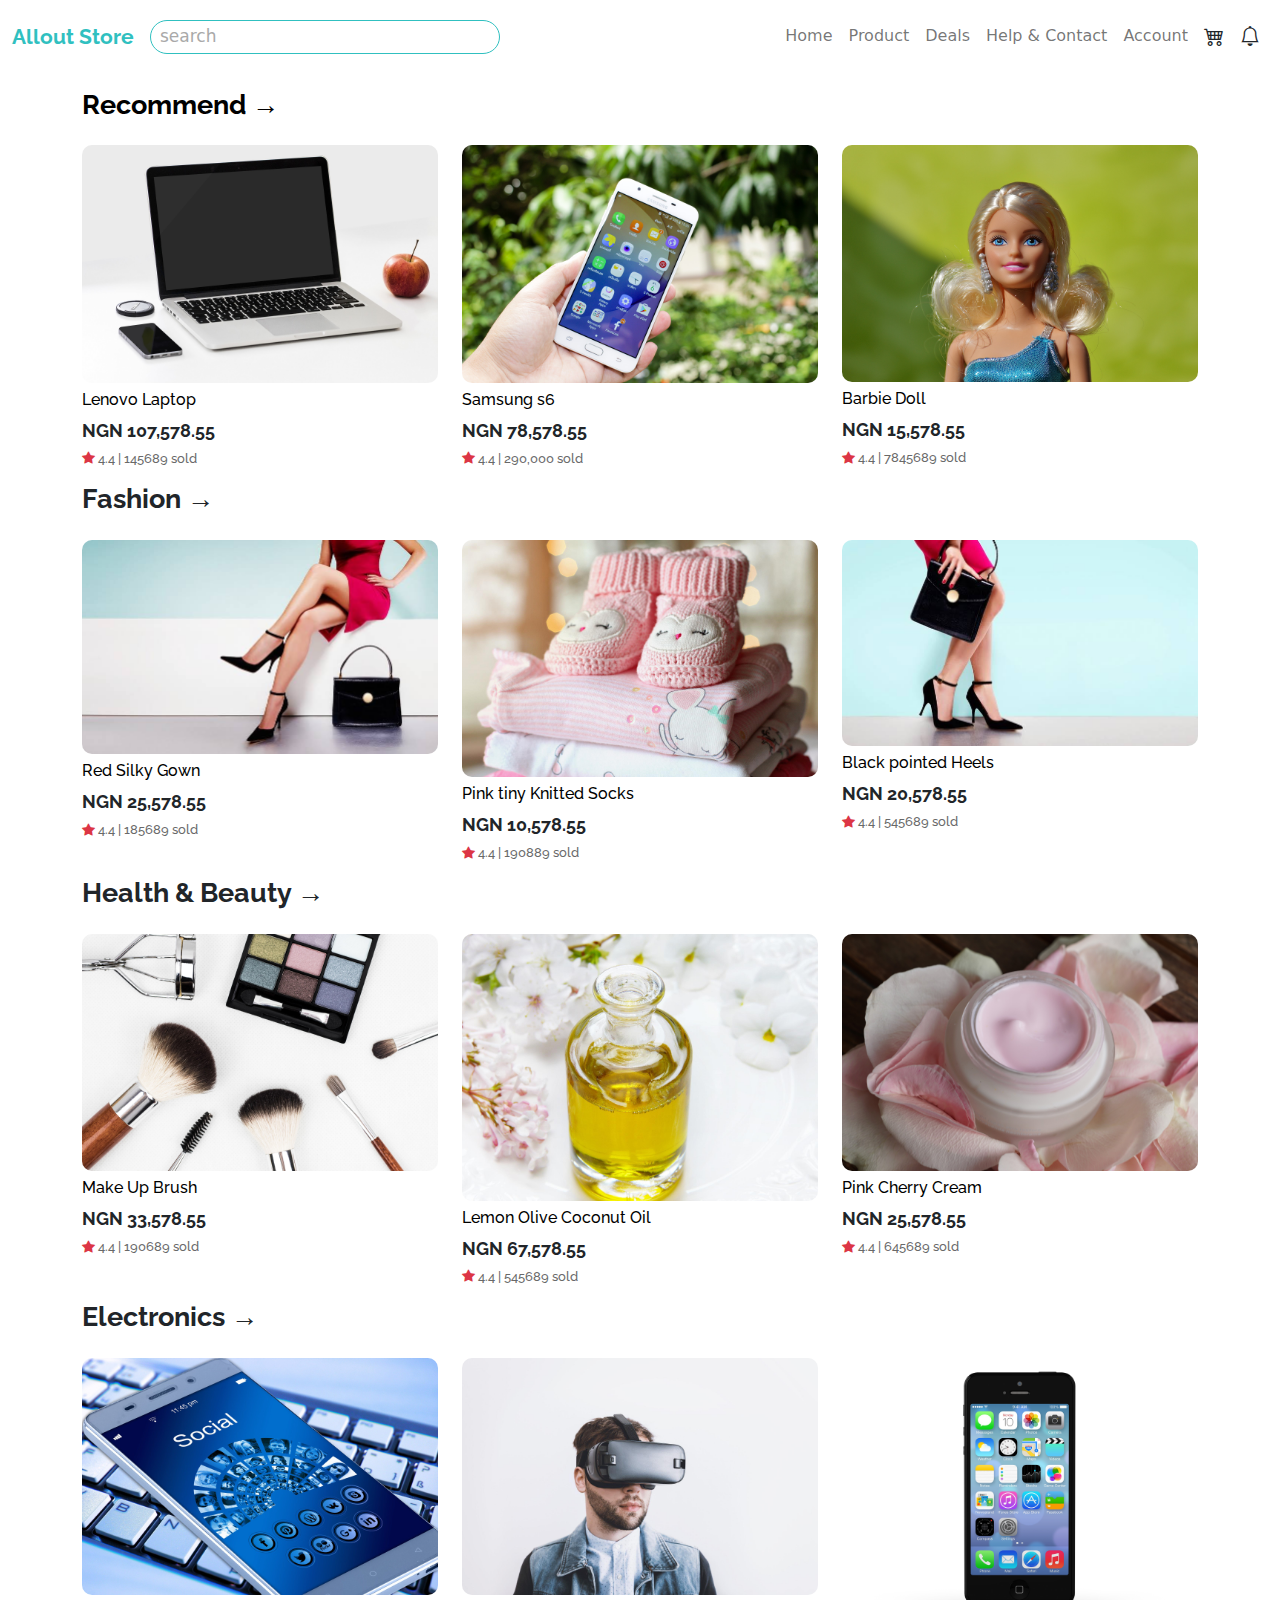
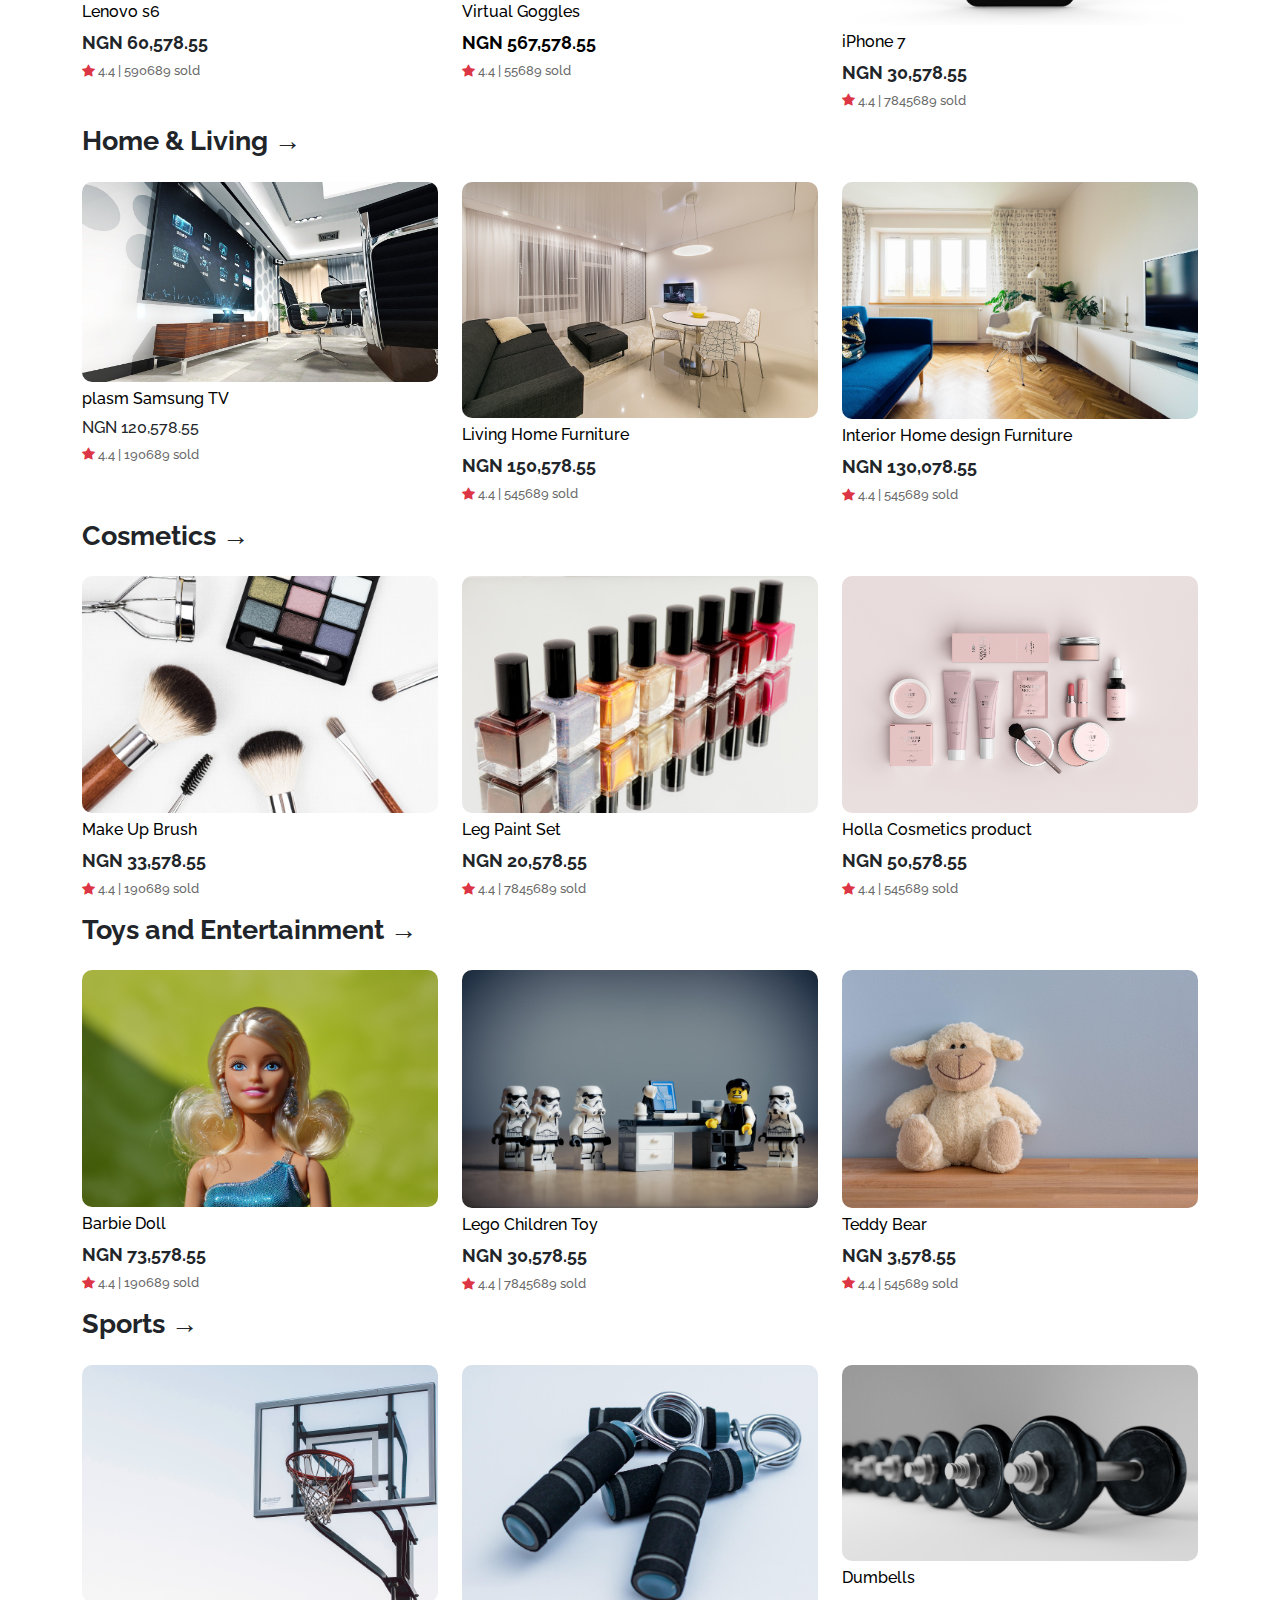
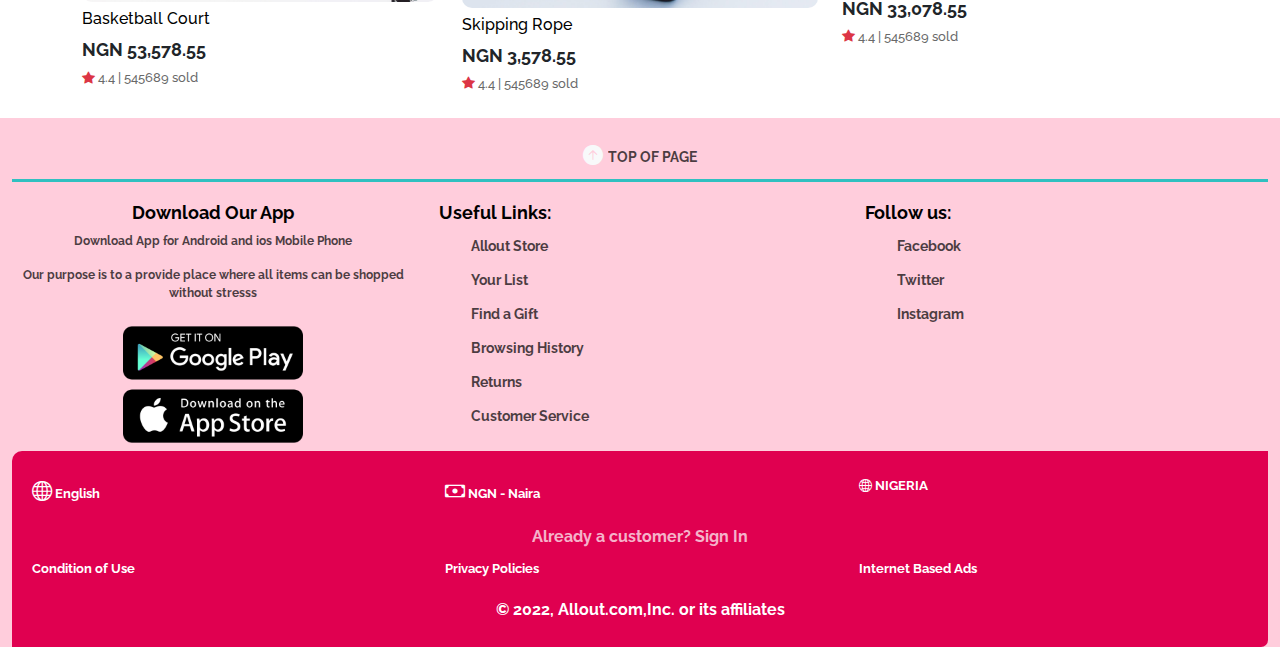
<file: categories.html>
<!DOCTYPE html>
<html>

<head>
  <meta charset="UTF-8">
  <meta name="viewport" content="width=device-width, initial-scale=1">
  <link rel="stylesheet" href="style.css">
  
  <link rel="stylesheet" href="bootstrap-css/bootstrap.css">
  
  <link rel="stylesheet" href="https://cdn.jsdelivr.net/npm/bootstrap-icons@1.3.0/font/bootstrap-icons.css">
  <title>categories page</title>
</head>

<body>
  <!---header---->
  <header class="header">
   <nav class="navbar navbar-expand-md navbar-light py-3">
       <div class="container-fluid">
    <a class="navbar-brand" href="/allout-store/index.html" name="top" id="navbar-brand">Allout Store</a>
    
    <input type="text" placeholder="search" id="input-el">
    
    <!-------toggle-icon---->
    <button 
    class="navbar-toggler"
    type="button" data-bs-toggle="collapse"
    data-bs-target="#navmenu">
      <span class="navbar-toggler-icon"></span>
    </button>
    
    <div class="collapse navbar-collapse" id="navmenu">
      <ul class="navbar-nav  ms-auto">
        
        <li class="nav-item">
          <a class="nav-link" href="/allout-store/index.html">Home</a>
        </li>
        <li class="nav-item">
          <a class="nav-link" href="/allout-store/product.html">Product</a>
        </li>
        <li class="nav-item">
          <a class="nav-link" href="/allout-store/deals.html">Deals</a>
        </li>
         <li class="nav-item">
          <a class="nav-link" href="/allout-store/help-&-contact.html">Help & Contact</a>
        </li>
        
          <li class="nav-item">
          <a class="nav-link" href="/allout-store/account.html">Account</a>
        </li>
        
             <li class="nav-item">
          <a class="nav-link" href="/allout-store/cart.html"><i class="bi bi-cart4 text-dark h5"></i></a>
        </li>

          <li class="nav-item">
          <a class="nav-link" href="/allout-store/notification.html"><i class="bi bi-bell text-dark h5"></i></a>
        </li>
      </ul>
    </div>
    </div>
</nav>
  </header>
  
   <!---categories--> 
 
  <div class="container container5">
     <a href="/allout-store/product.html"><h1>Recommend &rarr;</h1>
     </a>
     
  <div class="row">
    <div class="col mt-3">
      <a href="/allout-store/product-details.html"><img src="./images/apple-g5629729ca_1920.jpg" class="img-fluid img">
      </a>
            <a href="/allout-store/product-details.html"><p>Lenovo Laptop</p></a>
      <p id="moretolove-text">NGN 107,578.55</p>
       <p id="moretolove2-text"><i class="bi bi-star-fill text-danger"></i> 4.4 | 145689 sold</p>
    </div>
    
       <div class="col mt-3">
            <a href="/allout-store/product-details.html"><img src="./images/android-1814556_1920.jpg" alt="electronics" class="img-fluid img"></a>
              <a href="/allout-store/product-details.html">
                <p>Samsung s6</p></a>
        <p id="moretolove-text">NGN 78,578.55</p>
        <p id="moretolove2-text"><i class="bi bi-star-fill text-danger"></i> 4.4 | 290,000 sold</p>
    </div>
    
       <div class="col mt-3">
            <a href="/allout-store/product-details.html"><img src="./images/barbie-1260989_1920.jpg" alt="adult fashion" class="img-fluid img"></a>
              <a href="/product-details.html">
                <p>Barbie Doll</p></a>
      <p id="moretolove-text">NGN 15,578.55</p>
       <p id="moretolove2-text"><i class="bi bi-star-fill text-danger"></i> 4.4 | 7845689 sold</p>
    </div>
    </div>
   
   <h1>Fashion &rarr;</h1>
    <div class="row">
       <div class="col mt-3">
            <a href="/allout-store/product-details.html"><img src="./images/images (2).jpeg" alt="health and beauty" class="img-fluid img"></a>
             <a href="/allout-store/product-details.html"><p>Red Silky Gown</p></a>
      <p id="moretolove-text">NGN 25,578.55</p>
       <p id="moretolove2-text"><i class="bi bi-star-fill text-danger"></i> 4.4 | 185689 sold</p>
    </div>
    
       <div class="col mt-3">
            <a href="/allout-store/product-details.html"><img src="./images/booties-g2945c0320_1920.jpg" alt="children-,fashion" class="img-fluid img"></a>
          <a href="/allout-store/product-details.html"><p>Pink tiny Knitted Socks</p></a>
      <p id="moretolove-text">NGN 10,578.55</p>
       <p id="moretolove2-text">
         <i class="bi bi-star-fill text-danger"></i> 4.4 | 190889 sold</p>
    </div>
    
       <div class="col mt-3">
            <a href="/allout-store/product-details.html"><img src="./images/images (4).jpeg" alt="adult fashion" class="img-fluid img"></a>
              <a href="/allout-store/product-details.html"><p>Black pointed Heels</p></a>
      <p id="moretolove-text">NGN 20,578.55</p>
       <p id="moretolove2-text"><i class="bi bi-star-fill text-danger"></i> 4.4 | 545689 sold</p>
    </div>
    </div>
    
    <h1>Health & Beauty &rarr;</h1>
    <div class="row">
       <div class="col mt-3">
            <a href="/allout-store/product-details.html"><img src="./images/makeup-brushes-g52a1f09e6_1920.jpg" alt="adult fashion" class="img-fluid img"></a>
           <a href="/allout-store/product-details.html">
             <p>Make Up Brush</p></a>
      <p id="moretolove-text">NGN 33,578.55</p>
       <p id="moretolove2-text"><i class="bi bi-star-fill text-danger"></i> 4.4 | 190689 sold</p>
    </div>
   
   <div class="col mt-3">
            <a href="/allout-store/product-details.html">
              <img src="./images/glass-g6c38c85f8_1920.jpg" alt="adult fashion" class="img-fluid img"></a>
              <a href="/allout-store/product-details.html">
                <p>Lemon Olive Coconut Oil</p></a>
      <p id="moretolove-text">NGN 67,578.55</p>
       <p id="moretolove2-text"><i class="bi bi-star-fill text-danger"></i> 4.4 | 545689 sold</p>
    </div>
    
       <div class="col mt-3">
            <a href="/allout-store/product-details.html">
              <img src="./images/cosmetics-4365139_1920.jpg" alt="adult fashion" class="img-fluid img"></a>
             <a href="/allout-store/product-details.html"><p>Pink Cherry Cream</p></a>
      <p id="moretolove-text">NGN 25,578.55</p>
       <p id="moretolove2-text"><i class="bi bi-star-fill text-danger"></i> 4.4 | 645689 sold</p>
    </div>
    </div>
    
     <h1>Electronics &rarr;</h1>
      <div class="row">
       <div class="col mt-3">
            <a href="/allout-store/product-details.html">
              <img src="./images/mobile-phone-g8b8915b39_1920.jpg" alt="adult fashion" class="img-fluid img"></a>
           <a href="/allout-store/product-details.html"><p>Lenovo s6</p></a>
      <p id="moretolove-text">NGN 60,578.55</p>
       <p id="moretolove2-text"><i class="bi bi-star-fill text-danger"></i> 4.4 | 590689 sold</p>
    </div>
   
   <div class="col mt-3">
            <a href="/allout-store/product-details.html"><img src="./images/virtual-3460451_1920.jpg" alt="adult fashion" class="img-fluid img">
        <p>Virtual Goggles</p></a>
            <a href="/allout-store/product-details.html"><p id="moretolove-text">NGN 567,578.55</p></a>
       <p id="moretolove2-text"><i class="bi bi-star-fill text-danger"></i> 4.4 | 55689 sold</p>
    </div>
    
       <div class="col mt-3">
            <a href="/allout-store/product-details.html"><img src="./images/iphone-2470313_1920.png" alt="adult fashion" class="img-fluid img"></a>
              <a href="/allout-store/product-details.html"><p>iPhone 7</p></a>
      <p id="moretolove-text">NGN 30,578.55</p>
       <p id="moretolove2-text"><i class="bi bi-star-fill text-danger"></i> 4.4 | 7845689 sold</p>
    </div>
    </div>
    
         <h1>Home & Living &rarr;</h1>
       <div class="row">
       <div class="col mt-3">
<a href="/allout-store/product-details.html"><img src="./images/set-top-box-gb02f69dfa_1280.jpg" alt="adult fashion" class="img-fluid img"></a>
           <a href="/allout-store/product-details.html"><p>plasm Samsung TV</p></a>
      <p id="moretosrc=""love-text">NGN 120,578.55</p>
       <p id="moretolove2-text"><i class="bi bi-star-fill text-danger"></i> 4.4 | 190689 sold</p>
    </div>
   
   <div class="col mt-3">
            <a href="/allout-store/product-details.html"><img src="./images/pexels-vecislavas-popa-813691.jpg" alt="adult fashion" class="img-fluid img"></a>
              <a href="/allout-store/product-details.html"><p>Living Home Furniture</p></a>
      <p id="moretolove-text">NGN 150,578.55</p>
       <p id="moretolove2-text"><i class="bi bi-star-fill text-danger"></i> 4.4 | 545689 sold</p>
    </div>
    
       <div class="col mt-3">
            <a href="/allout-store/product-details.html"><img src="./images/interior-gfb86cb380_1920.jpg" alt="adult fashion" class="img-fluid img"></a>
              <a href="/allout-store/product-details.html"><p>Interior Home design Furniture</p></a>
      <p id="moretolove-text">NGN 130,078.55</p>
       <p id="moretolove2-text"><i class="bi bi-star-fill text-danger"></i> 4.4 | 545689 sold</p>
    </div>
    </div>
    
         <h1>Cosmetics &rarr;</h1>
        <div class="row">
       <div class="col mt-3">
            <a href="/allout-store/product-details.html"><img src="./images/makeup-brushes-g52a1f09e6_1920.jpg" alt="adult fashion" class="img-fluid img"></a>
           <a href="/allout-store/product-details.html"><p>Make Up Brush</p></a>
      <p id="moretolove-text">NGN 33,578.55</p>
       <p id="moretolove2-text"><i class="bi bi-star-fill text-danger"></i> 4.4 | 190689 sold</p>
    </div>
   
   <div class="col mt-3">
           <a href="/allout-store/product-details.html"><img src="./images/manicure-gdf45ea9bd_1920.jpg" alt="adult fashion" class="img-fluid img"></a>
              <a href="/allout-store/product-details.html"><p>Leg Paint Set</p></a>
      <p id="moretolove-text">NGN 20,578.55</p>
       <p id="moretolove2-text"><i class="bi bi-star-fill text-danger"></i> 4.4 | 7845689 sold</p>
    </div>
    
       <div class="col mt-3">
            <a href="/allout-store/product-details.html"><img src="./images/beauty-4993472.jpg" alt="adult fashion" class="img-fluid img"></a>
              <a href="/allout-store/product-details.html"><p>Holla Cosmetics product</p></a>
      <p id="moretolove-text">NGN 50,578.55</p>
       <p id="moretolove2-text"><i class="bi bi-star-fill text-danger"></i> 4.4 | 545689 sold</p>
    </div>
    </div>
    
         <h1>Toys and Entertainment &rarr;</h1>
    <div class="row">
       <div class="col mt-3">
            <a href="/allout-store/product-details.html"><img src="./images/barbie-1260989_1920.jpg" alt="adult fashion" class="img-fluid img"></a>
           <a href="/allout-store/product-details.html"><p>Barbie Doll</p></a>
      <p id="moretolove-text">NGN 73,578.55</p>
       <p id="moretolove2-text"><i class="bi bi-star-fill text-danger"></i> 4.4 | 190689 sold</p>
    </div>
   
   <div class="col mt-3">
            <a href="/allout-store/product-details.html"><img src="./images/lego-2539844_1920.jpg" alt="adult fashion" class="img-fluid img"></a>
              <a href="/allout-store/product-details.html"><p>Lego Children Toy</p></a>
      <p id="moretolove-text">NGN 30,578.55</p>
       <p id="moretolove2-text"><i class="bi bi-star-fill text-danger"></i> 4.4 | 7845689 sold</p>
    </div>
    
       <div class="col mt-3">
           <a href="/allout-store/product-details.html"><img src="./images/happy-1281590_1920.jpg" alt="adult fashion" class="img-fluid img"></a>
              <a href="/allout-store/product-details.html"><p>Teddy Bear</p></a>
      <p id="moretolove-text">NGN 3,578.55</p>
       <p id="moretolove2-text"><i class="bi bi-star-fill text-danger"></i> 4.4 | 545689 sold</p>
    </div>
    </div>
    
    <h1>Sports &rarr;</h1>
    <div class="row">
      <div class="col mt-3">
           <a href="/allout-store/product-details.html"><img src="./images/basketball-1985063_1920.jpg" alt="adult fashion" class="img-fluid img"></a>
              <a href="/allout-store/product-details.html"><p>Basketball Court</p></a>
      <p id="moretolove-text">NGN 53,578.55</p>
       <p id="moretolove2-text"><i class="bi bi-star-fill text-danger"></i> 4.4 | 545689 sold</p>
    </div>
    
      <div class="col mt-3">
           <a href="/allout-store/product-details.html"><img src="./images/healthy-1283793_1920.jpg" alt="adult fashion" class="img-fluid img"></a>
              <a href="/allout-store/product-details.html"><p>Skipping Rope</p></a>
      <p id="moretolove-text">NGN 3,578.55</p>
       <p id="moretolove2-text"><i class="bi bi-star-fill text-danger"></i> 4.4 | 545689 sold</p>
    </div>
    
      <div class="col mt-3">
           <a href="/allout-store/product-details.html"><img src="./images/dumbell-3435990_1920.jpg" alt="adult fashion" class="img-fluid img"></a>
              <a href="/allout-store/product-details.html"><p>Dumbells</p></a>
      <p id="moretolove-text">NGN 33,078.55</p>
       <p id="moretolove2-text"><i class="bi bi-star-fill text-danger"></i> 4.4 | 545689 sold</p>
    </div>
    </div>
    
  </div>
  
      <!--------- footer ---------->
  
  <div class="container-fluid footer">
    
    <div class="container-fluid text-center footer1">
    <i class="bi bi-arrow-up-circle-fill text-light h5"></i>
    <a href="#top">TOP OF PAGE</a>
    </div>
    
    <div class="row row-footer">
      
      <div class="col col-footer text-center">
     <h1>Download Our App</h1>
     <p>Download App for Android and ios Mobile Phone </p>
       <p>Our purpose is to a provide place where all items can be shopped without stresss </p>
 
     <img src="./images/app-store-google-play-apple-apple-8e10909017cd0621f4ff03c2c3d85f91.png" alt="" class="img-fluid">
    </div>
    
     <div class="col row2-footer">
       <h2>Useful Links:</h2>
       <ul>
         <li><a href="/allout-store/index.html">Allout Store</a></li>
            <li><a href="#">Your List</a></li>
             <li><a href="#">Find a Gift </a></li>
             <li><a href="#">Browsing History</a></li>
             <li><a href="#">Returns</a></li>
              <li><a href="/allout-store/help-&-contact.html">Customer Service</a></li>
       </ul>
     </div>
     
     <div class="col row2-footer">
       <h2>Follow us:</h2>
       <ul>
       <li><a href="#">Facebook</a></li>
       <li><a href="#">Twitter</a></li>
       <li><a href="#">Instagram</a></li>
       </ul>
     </div>
   </div>
   
  <div class="footer2">
    
   <div class="row">
     
     <div class="col">
       <p><i class="bi bi-globe lead"></i> English</p>
     </div>
    
      <div class="col">
       <p><i class="bi bi-cash lead"></i> NGN - Naira</p>
     </div>
     
       <div class="col">
      <p><i class="bi bi-globe2"></i> NIGERIA</p>
     </div>
   </div>
   
   <a href="/allout-store/account.html"><h2 class="text-center">Already a customer? Sign In </h2></a>
   
    <div class="row">
      
        <div class="col">
       <p>Condition of Use</p>
     </div>
     
       <div class="col">
       <p>Privacy Policies</p>
     </div>
     
       <div class="col">
       <p>Internet Based Ads</p>
     </div>
     
     <h2 class="text-center">&copy; 2022, Allout.com,Inc. or its affiliates</h2>
    </div>
  </div>
  
  </div>
  
<script src="bootstrap-js/bootstrap.js"></script>

</body>

</html>
</file>
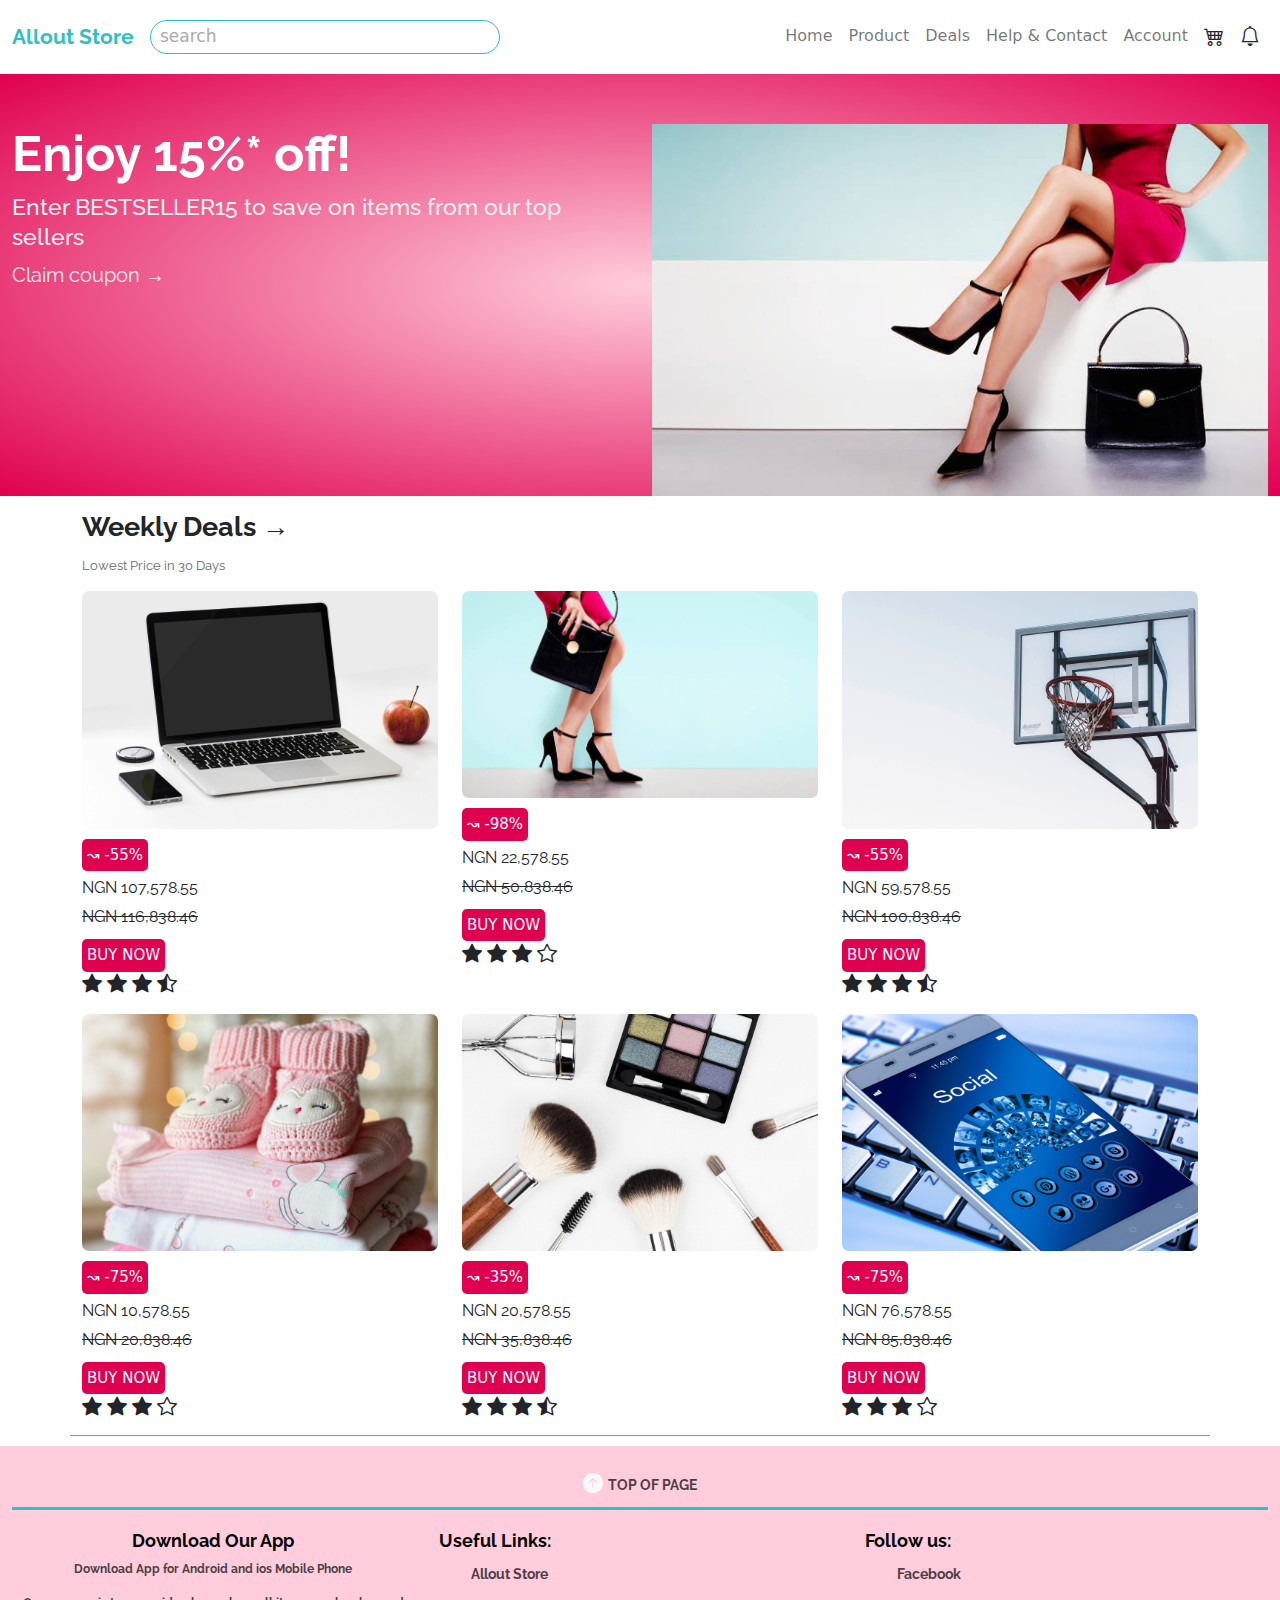
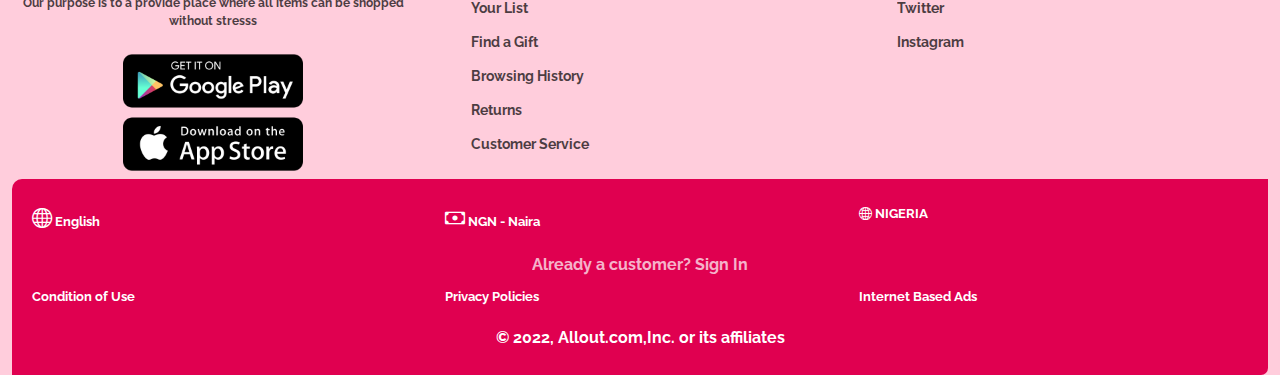
<file: deals.html>
<!DOCTYPE html>
<html>

<head>
  <meta charset="UTF-8">
  <meta name="viewport" content="width=device-width, initial-scale=1">
  <title>Deals page</title>
  
  <link rel="stylesheet" href="style.css">
  
  <link rel="stylesheet" href="bootstrap-css/bootstrap.css">
  
  <link rel="stylesheet" href="https://cdn.jsdelivr.net/npm/bootstrap-icons@1.3.0/font/bootstrap-icons.css">
</head>

<body>
  <header class="header">
   <nav class="navbar navbar-expand-md navbar-light py-3">
       <div class="container-fluid">
    <a class="navbar-brand" href="/allout-store/index.html" name="top" id="navbar-brand">Allout Store</a>
    
    <input type="text" placeholder="search" id="input-el">
    
    <!-------toggle-icon---->
    <button 
    class="navbar-toggler"
    type="button" data-bs-toggle="collapse"
    data-bs-target="#navmenu">
      <span class="navbar-toggler-icon"></span>
    </button>
    
    <div class="collapse navbar-collapse" id="navmenu">
      <ul class="navbar-nav  ms-auto">
        
        <li class="nav-item">
          <a class="nav-link" href="/allout-store/index.html">Home</a>
        </li>
        <li class="nav-item">
          <a class="nav-link" href="/allout-store/product.html">Product</a>
        </li>
        <li class="nav-item">
          <a class="nav-link" href="/allout-store/deals.html">Deals</a>
        </li>
         <li class="nav-item">
          <a class="nav-link" href="/allout-store/help-&-contact.html">Help & Contact</a>
        </li>
        
          <li class="nav-item">
          <a class="nav-link" href="/allout-store/account.html">Account</a>
        </li>
        
             <li class="nav-item">
          <a class="nav-link" href="/allout-store/cart.html"><i class="bi bi-cart4 text-dark h5"></i></a>
        </li>

          <li class="nav-item">
          <a class="nav-link" href="/allout-store/notification.html"><i class="bi bi-bell text-dark h5"></i></a>
        </li>
      </ul>
    </div>
    </div>
</nav>
  </header>
  
  <!-------deals------->
<div class="container-fluid container2">
  <div class="row align-items-start">
    <div class="col-md col1">
      <h1>Enjoy 15%* off!</h1>
      <h2>Enter BESTSELLER15 to save on items from our top sellers</h2>
      <p id="cupon-el">Claim coupon &rarr;</p>
    </div>
    
    <div class="col-md">
      <a href="/allout-store/product-details.html"><img class="img-fluid" src="./images/images (2).jpeg"></a>
    </div>
  </div>
</div>

<!---Explore weekly deals-->

<div class="container container4">
  <div class="row">
 <h1>Weekly Deals &rarr;</h1>
 <p id="deals-text">Lowest Price in 30 Days</p>
 
    <div class="col mt-3 box">
      <img src="./images/apple-g5629729ca_1920.jpg" class="img-fluid img">
      <button id="deal-btn"> &#8605; -55%</button>
      <p>NGN 107,578.55</p>
      <p style="text-decoration:line-through;">NGN 116,838.46 </p>
           <a href="/allout-store/product-details.html"><button id="deal-btn">BUY NOW</button></a><br>
        <i class="bi bi-star-fill h5 text-dark"></i>
          <i class="bi bi-star-fill h5 text-dark"></i>
            <i class="bi bi-star-fill h5 text-dark"></i>
              <i class="bi bi-star-half h5 text-dark"></i>
    </div>
    
       <div class="col mt-3 box">
      <img src="./images/images (4).jpeg" alt="electronics" class="img-fluid img">
       <button id="deal-btn"> &#8605; -98%</button>
      <p>NGN 22,578.55</p>
      <p style="text-decoration:line-through;">NGN 50,838.46 </p>
           <a href="/allout-store/product-details.html"><button id="deal-btn">BUY NOW</button></a><br>
           
         <i class="bi bi-star-fill h5 text-dark"></i>
          <i class="bi bi-star-fill h5 text-dark"></i>
            <i class="bi bi-star-fill h5 text-dark"></i>
              <i class="bi bi-star h5 text-dark"></i>
    </div>
    
       <div class="col mt-3 box">
      <img src="./images/basketball-1985063_1920.jpg" alt="health and beauty" class="img-fluid img">
      <button id="deal-btn"> &#8605; -55%</button>
      <p>NGN 59,578.55</p>
      <p style="text-decoration:line-through;">NGN 100,838.46 </p>
      <a href="/allout-store/product-details.html"><button id="deal-btn">BUY NOW</button></a><br>
         <i class="bi bi-star-fill h5 text-dark"></i>
          <i class="bi bi-star-fill h5 text-dark"></i>
            <i class="bi bi-star-fill h5 text-dark"></i>
              <i class="bi bi-star-half h5 text-dark"></i>
    </div>
    </div>
    
    <div class="row">
      
       <div class="col mt-3 box">
      <img src="./images/booties-g2945c0320_1920.jpg" alt="children-,fashion" class="img-fluid img">
  <button id="deal-btn"> &#8605; -75%</button>
      <p>NGN 10,578.55</p>
      <p style="text-decoration:line-through;">NGN 20,838.46 </p>
           <a href="/allout-store/product-details.html"><button id="deal-btn">BUY NOW</button></a><br>
      <i class="bi bi-star-fill h5 text-dark"></i>
         <i class="bi bi-star-fill h5 text-dark"></i>
          <i class="bi bi-star-fill h5 text-dark"></i>
          <i class="bi bi-star h5 text-dark"></i>
    </div>
    
       <div class="col mt-3 box">
      <img src="./images/makeup-brushes-g52a1f09e6_1920.jpg" alt="adult fashion" class="img-fluid img">
    <button id="deal-btn"> &#8605; -35%</button>
      <p>NGN 20,578.55</p>
      <p style="text-decoration:line-through;">NGN 35,838.46 </p>
           <a href="/allout-store/product-details.html"><button id="deal-btn">BUY NOW</button></a><br>
         <i class="bi bi-star-fill h5 text-dark"></i>
          <i class="bi bi-star-fill h5 text-dark"></i>
            <i class="bi bi-star-fill h5 text-dark"></i>
              <i class="bi bi-star-half h5 text-dark"></i>
    </div>
   
   <div class="col mt-3 box">
      <img src="./images/mobile-phone-g8b8915b39_1920.jpg" alt="adult fashion" class="img-fluid img">
        <button id="deal-btn"> &#8605; -75%</button>
      <p>NGN 76,578.55</p>
      <p style="text-decoration:line-through;">NGN 85,838.46 </p>
           <a href="/allout-store/product-details.html"><button id="deal-btn">BUY NOW</button></a><br>
         <i class="bi bi-star-fill h5 text-dark"></i>
          <i class="bi bi-star-fill h5 text-dark"></i>
            <i class="bi bi-star-fill h5 text-dark"></i>
              <i class="bi bi-star h5 text-dark"></i>
    </div>
    </div>
  </div>
 
   <!-- footer -->
  
  <div class="container-fluid footer">
    
    <div class="container-fluid text-center footer1">
    <i class="bi bi-arrow-up-circle-fill text-light h5"></i>
    <a href="#top">TOP OF PAGE</a>
    </div>
    
    <div class="row row-footer">
      
      <div class="col col-footer text-center">
     <h1>Download Our App</h1>
     <p>Download App for Android and ios Mobile Phone </p>
       <p>Our purpose is to a provide place where all items can be shopped without stresss </p>
 
     <img src="./images/app-store-google-play-apple-apple-8e10909017cd0621f4ff03c2c3d85f91.png" alt="" class="img-fluid">
    </div>
    
     <div class="col row2-footer">
       <h2>Useful Links:</h2>
       <ul>
         <li><a href="/allout-store/index.html">Allout Store</a></li>
            <li><a href="#">Your List</a></li>
             <li><a href="#">Find a Gift </a></li>
             <li><a href="#">Browsing History</a></li>
             <li><a href="#">Returns</a></li>
              <li><a href="/allout-store/help-&-contact.html">Customer Service</a></li>
       </ul>
     </div>
     
     <div class="col row2-footer">
       <h2>Follow us:</h2>
       <ul>
       <li><a href="#">Facebook</a></li>
       <li><a href="#">Twitter</a></li>
       <li><a href="#">Instagram</a></li>
       </ul>
     </div>
   </div>
   
  <div class="footer2">
    
   <div class="row">
     
     <div class="col">
       <p><i class="bi bi-globe lead"></i> English</p>
     </div>
    
      <div class="col">
       <p><i class="bi bi-cash lead"></i> NGN - Naira</p>
     </div>
     
       <div class="col">
      <p><i class="bi bi-globe2"></i> NIGERIA</p>
     </div>
   </div>
   
   <a href="/allout-store/account.html"><h2 class="text-center">Already a customer? Sign In </h2></a>
   
    <div class="row">
      
        <div class="col">
       <p>Condition of Use</p>
     </div>
     
       <div class="col">
       <p>Privacy Policies</p>
     </div>
     
       <div class="col">
       <p>Internet Based Ads</p>
     </div>
     
     <h2 class="text-center">&copy; 2022, Allout.com,Inc. or its affiliates</h2>
    </div>
  </div>
  
  </div>
 
   <script src="bootstrap-js/bootstrap.js"></script>

</body>

</html>
</file>
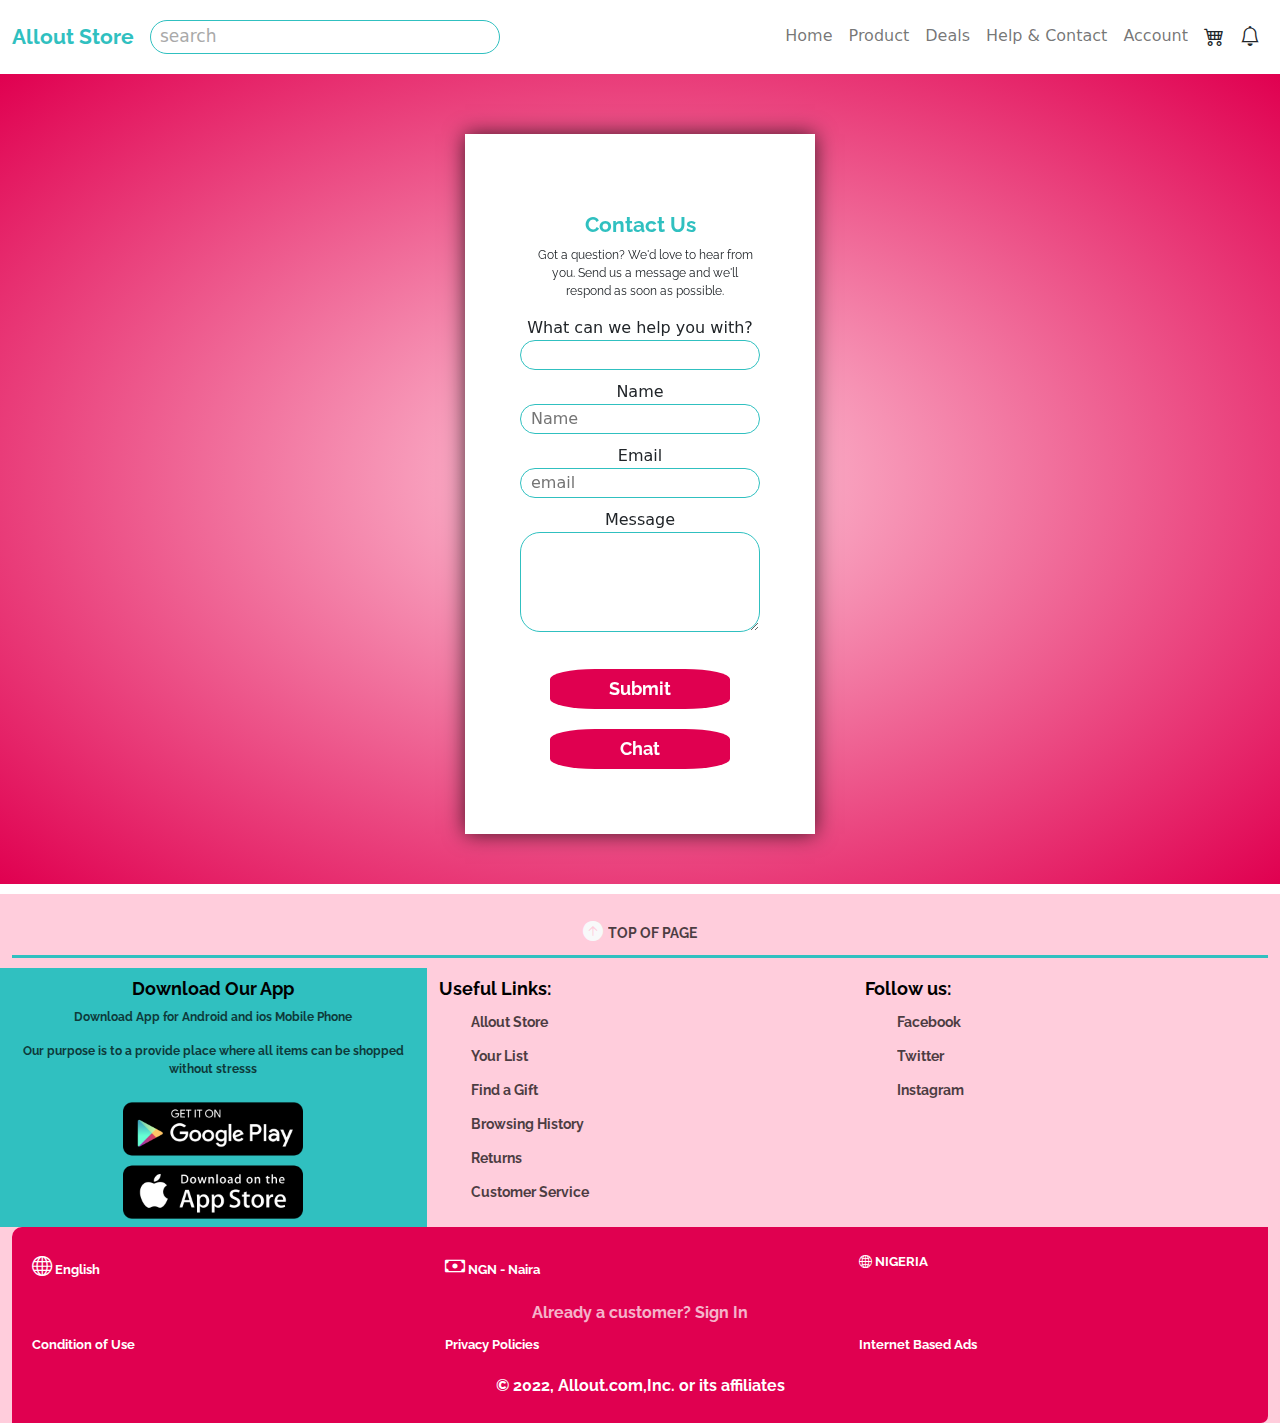
<file: help-&-contact.html>
<!DOCTYPE html>
<html>

<head>
  <meta charset="UTF-8">
  <meta name="viewport" content="width=device-width, initial-scale=1">
  
    <link rel="stylesheet" href="product.css">
  
  <link rel="stylesheet" href="bootstrap-css/bootstrap.css">
  
  <link rel="stylesheet" href="https://cdn.jsdelivr.net/npm/bootstrap-icons@1.3.0/font/bootstrap-icons.css">
  <title>Account page</title>
</head>

<body>
  
  <header class="header">
   <nav class="navbar navbar-expand-md navbar-light py-3">
       <div class="container-fluid">
    <a class="navbar-brand" href="/allout-store/index.html" name="top" id="navbar-brand">Allout Store</a>
    
    <input type="text" placeholder="search" id="input-el">
    
    <!-------toggle-icon---->
    <button 
    class="navbar-toggler"
    type="button" data-bs-toggle="collapse"
    data-bs-target="#navmenu">
      <span class="navbar-toggler-icon"></span>
    </button>
    
    <div class="collapse navbar-collapse" id="navmenu">
      <ul class="navbar-nav  ms-auto">
        
        <li class="nav-item">
          <a class="nav-link" href="/allout-store/index.html">Home</a>
        </li>
        <li class="nav-item">
          <a class="nav-link" href="/allout-store/product.html">Product</a>
        </li>
        <li class="nav-item">
          <a class="nav-link" href="/allout-store/deals.html">Deals</a>
        </li>
         <li class="nav-item">
          <a class="nav-link" href="/allout-store/help-&-contact.html">Help & Contact</a>
        </li>
        
          <li class="nav-item">
          <a class="nav-link" href="/allout-store/account.html">Account</a>
        </li>
        
             <li class="nav-item">
          <a class="nav-link" href="/allout-store/cart.html"><i class="bi bi-cart4 text-dark h5"></i></a>
        </li>

          <li class="nav-item">
          <a class="nav-link" href="/allout-store/notification.html"><i class="bi bi-bell text-dark h5"></i></a>
        </li>
     
      </ul>
    </div>
    </div>
</nav>
  </header>
  
  <!----help and contact page---->
  <div class="container-fluid account-page">
    <div class="container container9">
      <div class="row">
        
        <div class="col-md">
          <div class="form-container1">
             <div class="inner-box" id="card">
              <div class="card-front">
                <span>Contact Us</span>
                <p>Got a question? We'd love to hear from you. Send us a message and we'll respond as soon as possible.</p>
                   <form id="login-form">
                     <label for="text">What can we help you with?</label>
              <input type="text" id="required">
              
              <label for ="name">Name</label>
              <input type="text" placeholder="Name" id="required" class="input-box"> 
              <label for="Email">Email</label>
              <input type="email" placeholder="email" id="required">
              <label for="message">Message</label>
              <textarea></textarea>
              <button type="submit" class="btn3">Submit</button>
      
            <button type="button" class="btn3" onclick="openRegister()">Chat</button>
              </div>
              
              <div class="card-back">
                <span>Customer Service</span>
                   <form id="reg-form">
                     <div class="row-product1">
                       <div class="col">
                       <i class="bi bi-person-circle h3 text-primary"></i>
                      <h2>Customer support</h2>
                      <p class="text-center" id="support-text">Online</p>
                    </div>
                     </div>
                     
              <p id="text1">Nice to meet you. To start a chat just send a message to us</p>
              <p id="text2">I have an issue with my order</p>
              <p id="text1">Send us the order Id and tell us the issue</p>
              <p id="text2">Id:657890, the issues is that the item I received is not what I ordered</p>
              <input type="text" placeholder="Type your message">
              <i class="bi bi-arrow-up-square-fill text-danger"></i>
                 <button type="button" class="btn3"
                 onclick="openLogin()">Send a message</button>
            </form>
              </div>
              
              </div>
          </div>
          
        </div>
      </div>
      
    </div>
    
  </div>
  
    <!--------- footer ---------->
  
  <div class="container-fluid footer">
    
    <div class="container-fluid text-center footer1">
    <i class="bi bi-arrow-up-circle-fill text-light h5"></i>
    <a href="#top">TOP OF PAGE</a>
    </div>
    
    <div class="row row-footer">
      
      <div class="col col-footer text-center">
     <h1>Download Our App</h1>
     <p>Download App for Android and ios Mobile Phone </p>
       <p>Our purpose is to a provide place where all items can be shopped without stresss </p>
 
     <img src="./images/app-store-google-play-apple-apple-8e10909017cd0621f4ff03c2c3d85f91.png" alt="" class="img-fluid">
    </div>
    
     <div class="col row2-footer">
       <h2>Useful Links:</h2>
       <ul>
         <li><a href="/allout-store/index.html">Allout Store</a></li>
            <li><a href="#">Your List</a></li>
             <li><a href="#">Find a Gift </a></li>
             <li><a href="#">Browsing History</a></li>
             <li><a href="#">Returns</a></li>
              <li><a href="/allout-store/help-&-contact.html">Customer Service</a></li>
       </ul>
     </div>
     
     <div class="col row2-footer">
       <h2>Follow us:</h2>
       <ul>
       <li><a href="#">Facebook</a></li>
       <li><a href="#">Twitter</a></li>
       <li><a href="#">Instagram</a></li>
       </ul>
     </div>
   </div>
   
  <div class="footer2">
    
   <div class="row">
     
     <div class="col">
       <p><i class="bi bi-globe lead"></i> English</p>
     </div>
    
      <div class="col">
       <p><i class="bi bi-cash lead"></i> NGN - Naira</p>
     </div>
     
       <div class="col">
      <p><i class="bi bi-globe2"></i> NIGERIA</p>
     </div>
   </div>
   
   <a href="/allout-store/account.html"><h2 class="text-center">Already a customer? Sign In </h2></a>
   
    <div class="row">
      
        <div class="col">
       <p>Condition of Use</p>
     </div>
     
       <div class="col">
       <p>Privacy Policies</p>
     </div>
     
       <div class="col">
       <p>Internet Based Ads</p>
     </div>
     
     <h2 class="text-center">&copy; 2022, Allout.com,Inc. or its affiliates</h2>
    </div>
  </div>
  
  </div>
  
     <script>
     
    let card = document.getElementById("card")
    
    function openRegister(){
      let Card1 = card.style.transform = "rotateY(-180deg)"
      console.log(Card1)
    }
    
    function openLogin(){
      let Card2 = card.style.transform = "rotateY(-0deg)"
      console.log(Card2)
    }
    
    
    
   </script>
  
   <script src="bootstrap-js/bootstrap.js"></script>
</body>

</html>
</file>
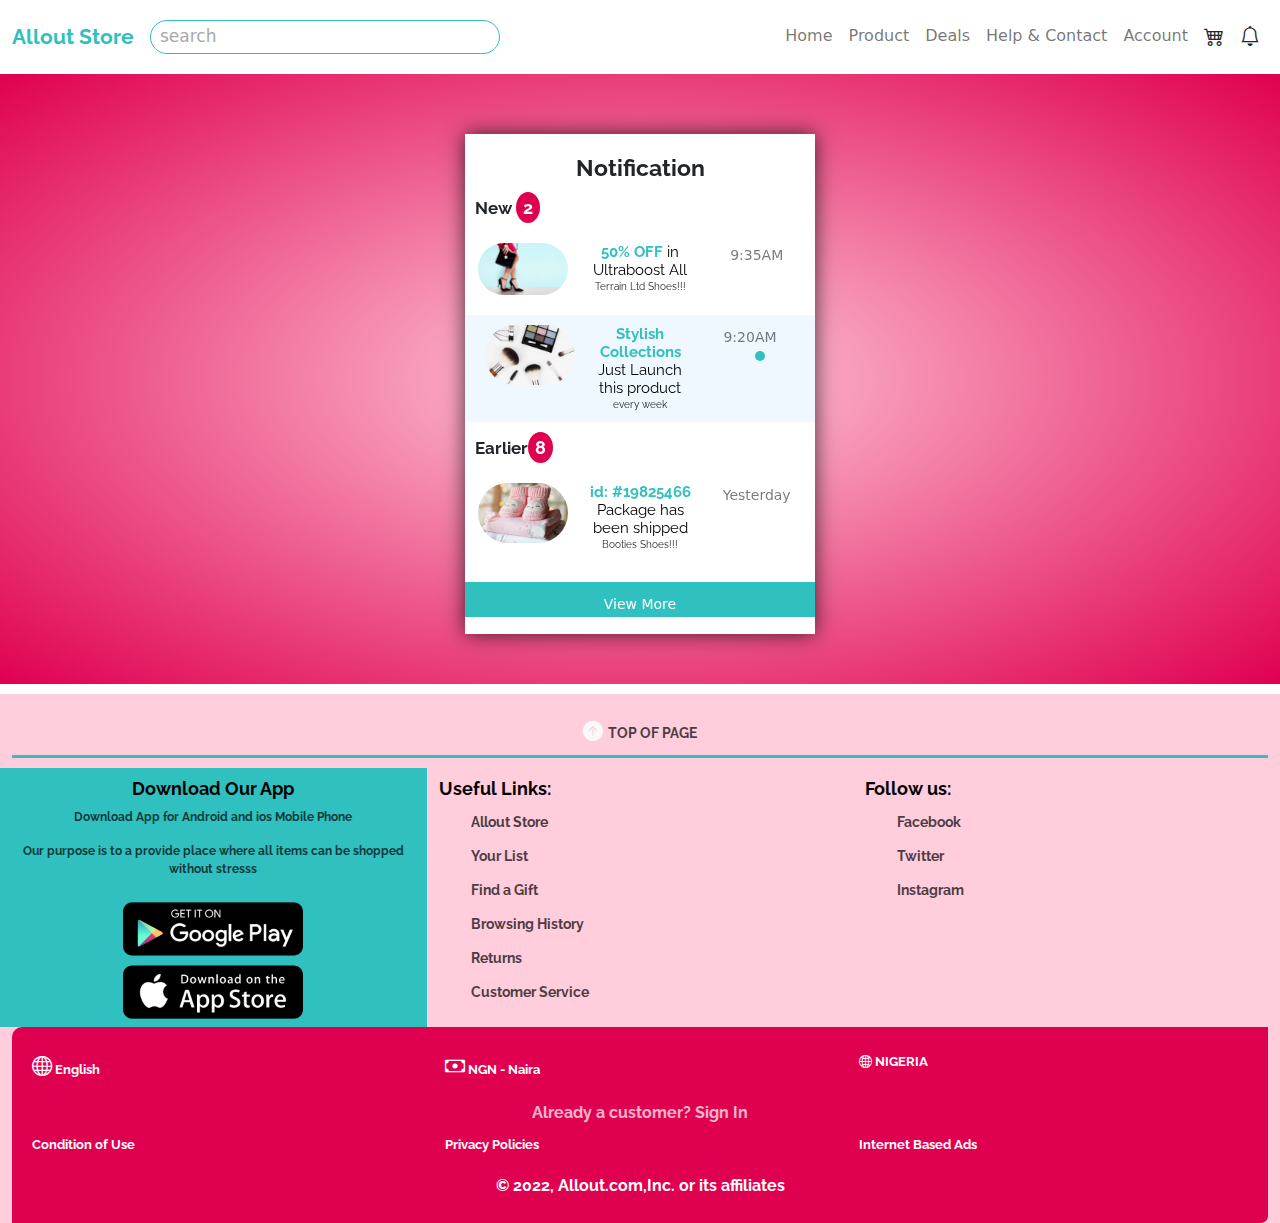
<file: notification.html>
<!DOCTYPE html>
<html>

<head>
  <meta charset="UTF-8">
  <meta name="viewport" content="width=device-width, initial-scale=1">
  <title>Notification page</title>
   <link rel="stylesheet" href="product.css">
  <link rel="stylesheet" href="bootstrap-css/bootstrap.css">
  <link rel="stylesheet" href="https://cdn.jsdelivr.net/npm/bootstrap-icons@1.3.0/font/bootstrap-icons.css">
  
</head>

<body>
  
  <header class="header">
   <nav class="navbar navbar-expand-md navbar-light py-3">
       <div class="container-fluid">
    <a class="navbar-brand" href="/allout-store/index.html" name="top" id="navbar-brand">Allout Store</a>
    
    <input type="text" placeholder="search" id="input-el">
    
    <!-------toggle-icon---->
    <button 
    class="navbar-toggler"
    type="button" data-bs-toggle="collapse"
    data-bs-target="#navmenu">
      <span class="navbar-toggler-icon"></span>
    </button>
    
    <div class="collapse navbar-collapse" id="navmenu">
      <ul class="navbar-nav  ms-auto">
        
        <li class="nav-item">
          <a class="nav-link" href="/allout-store/index.html">Home</a>
        </li>
        <li class="nav-item">
          <a class="nav-link" href="/allout-store/product.html">Product</a>
        </li>
        <li class="nav-item">
          <a class="nav-link" href="/allout-store/deals.html">Deals</a>
        </li>
         <li class="nav-item">
          <a class="nav-link" href="/allout-store/help-&-contact.html">Help & Contact</a>
        </li>
        
          <li class="nav-item">
          <a class="nav-link" href="/allout-store/account.html">Account</a>
        </li>
        
             <li class="nav-item">
          <a class="nav-link" href="/allout-store/cart.html"><i class="bi bi-cart4 text-dark h5"></i></a>
        </li>

          <li class="nav-item">
          <a class="nav-link" href="/allout-store/notification.html"><i class="bi bi-bell text-dark h5"></i></a>
        </li>
      </ul>
    </div>
    </div>
</nav>
  </header>
  
    <!----account page---->
  <div class="container-fluid account-page">
          <div class="form-container">
             <div class="inner-box">
               <h1>Notification</h1>
               <p>New <button>2</button></p>
               
              <div class="row-product1">
                
                <div class="col">
                  <a href="/allout-store/product-details.html"><img src="./images/images (4).jpeg" alt="" class="img-fluid"></a>
                  </div>
                  
                 <div class="col">
                   <h2>50% OFF <strong> in Ultraboost All</strong></h2>
                   <p id="text">Terrain Ltd Shoes!!!</p>
                 </div>
                 
                 <div class="col">
                   <small>9:35AM</small>
                 </div>
                </div>
                
             <div class="row-product1" id="notification">
                
                <div class="col">
                  <a href="/allout-store/product-details.html"><img src="./images/makeup-brushes-g52a1f09e6_1920.jpg" alt="" class="img-fluid"></a>
                  </div>
                  
                 <div class="col">
                   <h2>Stylish Collections<strong> Just Launch this product</strong></h2>
                   <p id="text">every week</p>
                 </div>
                 
                 <div class="col">
                   <small>9:20AM</small>
                   <h3></h3>
                 </div>
                </div>
            
            <p>Earlier<button>8</button></p>

      <div class="row-product1">
                
                <div class="col">
                  <a href="/allout-store/product-details.html"><img src="./images/booties-g2945c0320_1920.jpg" alt="" class="img-fluid"></a>
                  </div>
                  
                 <div class="col">
                   <h2>id: #19825466 <strong>Package has been shipped</strong></h2>
                   <p id="text">Booties Shoes!!!</p>
                 </div>
                 
                 <div class="col">
                   <small>Yesterday</small>
                 </div>
                </div>
                
                <div class="col-footer">
                  <h4>View More</h4>
                </div>
                
              </div>
          </div>
        </div>
  
    <!-- footer -->
  
  <div class="container-fluid footer">
    
    <div class="container-fluid text-center footer1">
    <i class="bi bi-arrow-up-circle-fill text-light h5"></i>
    <a href="#top">TOP OF PAGE</a>
    </div>
    
    <div class="row row-footer">
      
      <div class="col col-footer text-center">
     <h1>Download Our App</h1>
     <p>Download App for Android and ios Mobile Phone </p>
       <p>Our purpose is to a provide place where all items can be shopped without stresss </p>
 
     <img src="./images/app-store-google-play-apple-apple-8e10909017cd0621f4ff03c2c3d85f91.png" alt="" class="img-fluid">
    </div>
    
     <div class="col row2-footer">
       <h2>Useful Links:</h2>
       <ul>
         <li><a href="/allout-store/index.html">Allout Store</a></li>
            <li><a href="#">Your List</a></li>
             <li><a href="#">Find a Gift </a></li>
             <li><a href="#">Browsing History</a></li>
             <li><a href="#">Returns</a></li>
              <li><a href="/allout-store/account.html">Customer Service</a></li>
       </ul>
     </div>
     
     <div class="col row2-footer">
       <h2>Follow us:</h2>
       <ul>
       <li><a href="https://m.facebook.com/">Facebook</a></li>
       <li><a href="https://twitter.com/MaikelllJ?t=vlKRMVOO5xcDHwO6BoTk6g&s=09">Twitter</a></li>
       <li><a href="https://www.instagram.com/?hl=en">Instagram</a></li>
       </ul>
     </div>
   </div>
   
  <div class="footer2">
    
   <div class="row">
     
     <div class="col">
       <p><i class="bi bi-globe lead"></i> English</p>
     </div>
    
      <div class="col">
       <p><i class="bi bi-cash lead"></i> NGN - Naira</p>
     </div>
     
       <div class="col">
      <p><i class="bi bi-globe2"></i> NIGERIA</p>
     </div>
   </div>
   
   <a href="/allout-store/account.html"><h2 class="text-center">Already a customer? Sign In </h2></a>
   
    <div class="row">
      
        <div class="col">
       <p>Condition of Use</p>
     </div>
     
       <div class="col">
       <p>Privacy Policies</p>
     </div>
     
       <div class="col">
       <p>Internet Based Ads</p>
     </div>
     
     <h2 class="text-center">&copy; 2022, Allout.com,Inc. or its affiliates</h2>
    </div>
  </div>
  
  </div>
  
  
  <script src="main.js"></script>
   <script src="bootstrap-js/bootstrap.js"></script>
</body>

</html>
</file>
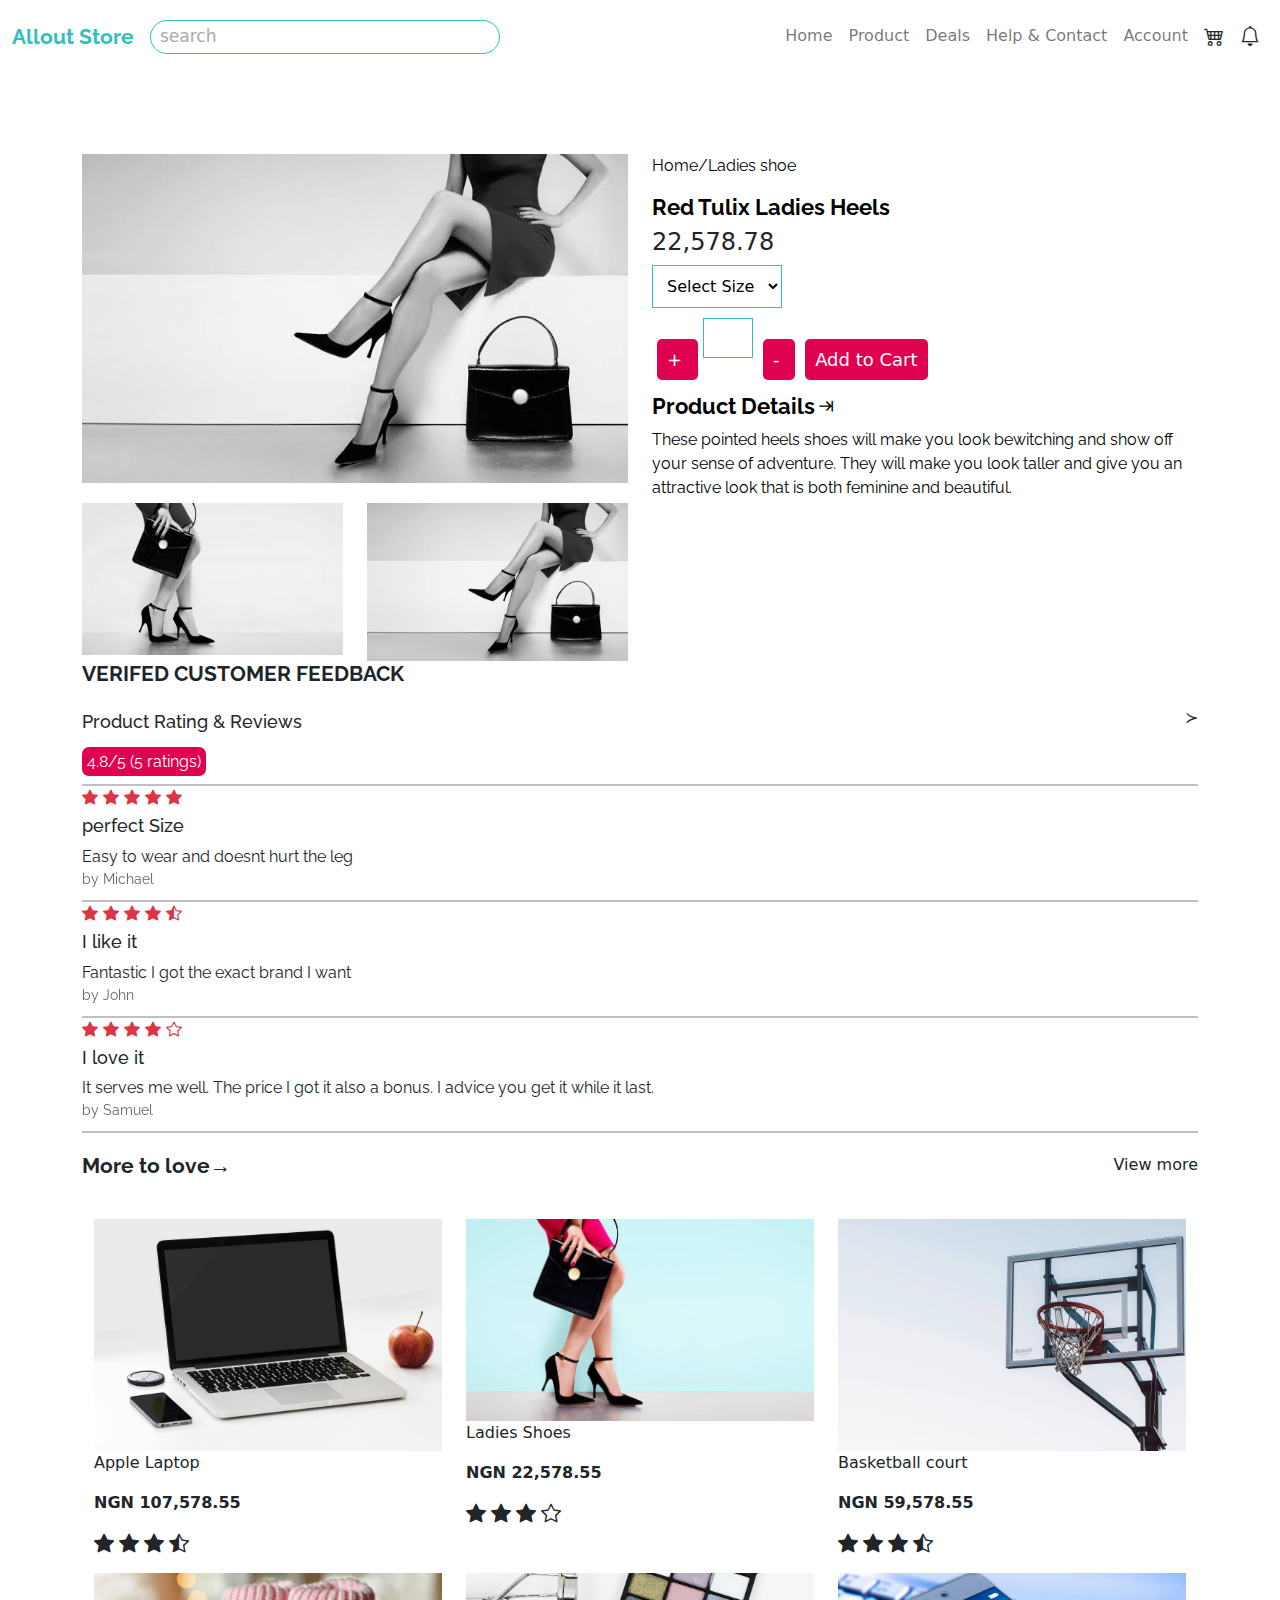
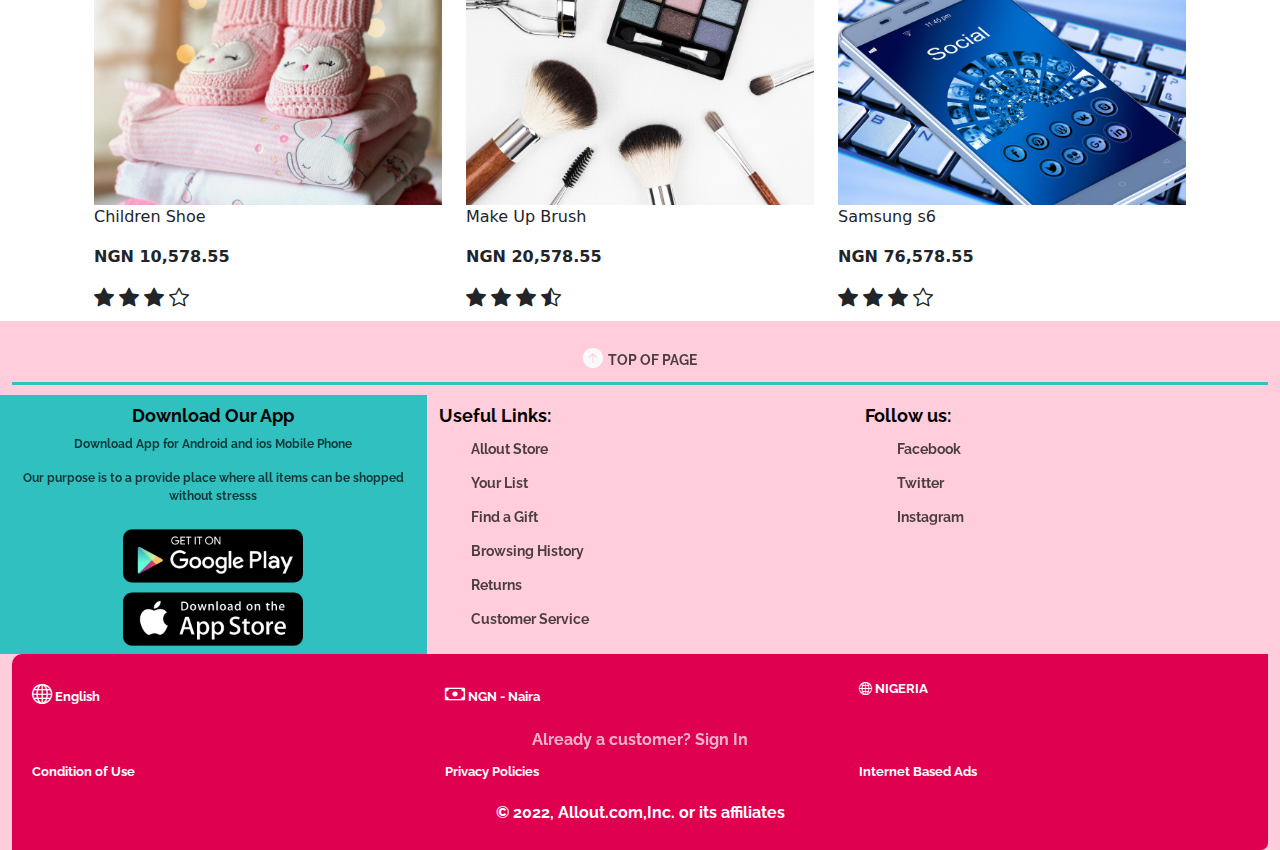
<file: product-details.html>
<!DOCTYPE html>
<html>

<head>
  <meta charset="UTF-8">
  <meta name="viewport" content="width=device-width, initial-scale=1">
  <title></title>
  
  <link rel="stylesheet" href="product.css">
  
  <link rel="stylesheet" href="bootstrap-css/bootstrap.css">
  
  <link rel="stylesheet" href="https://cdn.jsdelivr.net/npm/bootstrap-icons@1.3.0/font/bootstrap-icons.css">
</head>

<body>
  
  <header class="header">
   <nav class="navbar navbar-expand-md navbar-light py-3">
       <div class="container-fluid">
    <a class="navbar-brand" href="/allout-store/index.html" name="top" id="navbar-brand">Allout Store</a>
    
    <input type="text" placeholder="search" id="input-el">
    
    <!-------toggle-icon---->
    <button 
    class="navbar-toggler"
    type="button" data-bs-toggle="collapse"
    data-bs-target="#navmenu">
      <span class="navbar-toggler-icon"></span>
    </button>
    
    <div class="collapse navbar-collapse" id="navmenu">
      <ul class="navbar-nav  ms-auto">
        
        <li class="nav-item">
          <a class="nav-link" href="/allout-store/index.html">Home</a>
        </li>
        <li class="nav-item">
          <a class="nav-link" href="/allout-store/product.html">Product</a>
        </li>
        <li class="nav-item">
          <a class="nav-link" href="/allout-store/deals.html">Deals</a>
        </li>
         <li class="nav-item">
          <a class="nav-link" href="/allout-store/help-&-contact.html">Help & Contact</a>
        </li>
          <li class="nav-item">
          <a class="nav-link" href="/allout-store/account.html">Account</a>
        </li>
        
           <li class="nav-item">
          <a class="nav-link" href="/allout-store/cart.html"><i class="bi bi-cart4 text-dark h5"></i></a>
        </li>
        
          <li class="nav-item">
          <a class="nav-link" href="/allout-store/notification.html"><i class="bi bi-bell text-dark h5"></i></a>
        </li>

      </ul>
    </div>
    </div>
</nav>
  </header>
  
       <!---single product details --> 
     <div class="container container6">
       <div class="row">
         
         <div class="col-md">
             <img src="./images/images (2).jpeg" alt="" width="100%">
             
           <div class="row row-gallery">
             <div class="col">
               <img src="./images/images (4).jpeg" alt="" class="img-fluid">
             </div>
             
               <div class="col">
               <img src="./images/images (2).jpeg" alt="" class="img-fluid"
               id="small-img">
             </div>
             
           </div>
         </div>
         
         <div class="col">
         <p>Home/Ladies shoe</p>
         <h1>Red Tulix Ladies Heels</h1>
         <h4>22,578.78</h4>
         <select>
           <option>Select Size</option>
            <option> EU 45</option>
            <option>EU 40</option>
            <option>EU 38</option>
            <option>EU 37</option>
         </select>
         <a href="" id="btn" onclick="increment()"> + </a>
        <h2 id= "input-el2"></h2>
        <a href="" id="btn" onclick="decrement()"> - </a>
        
        <a href="/allout-store/cart.html" id="btn">Add to Cart</a>
        <h3>Product Details<i class="bi bi-indent"></i></h3>
        <p>These pointed heels shoes will make you look bewitching and show off your sense of adventure. They will make you look taller and give you an attractive look that is both feminine and beautiful.</p>
         </div>
       </div>
     </div>
     
       <!---- review---->
   <div class="container container7">
       <h1>VERIFED CUSTOMER FEEDBACK</h1>
       
       <div class="small-container">
       <div class="row-product1">
         <h2>Product Rating & Reviews</h2>
         <p>&#8827;</p>
     </div>
     <p id="btn1">4.8/5 (5 ratings)</p>
   </div>
   
       <div class="small-container">
         <i class="bi bi-star-fill text-danger"></i>
         <i class="bi bi-star-fill text-danger"></i>
         <i class="bi bi-star-fill text-danger"></i>
         <i class="bi bi-star-fill text-danger"></i>
         <i class="bi bi-star-fill text-danger"></i>
             
         <h2>perfect Size</h2>
         <p>Easy to wear and doesnt hurt the leg</p>
         <p id="small-container-text">by Michael</p>
     </div>
   
        <div class="small-container">
         <i class="bi bi-star-fill text-danger"></i>
         <i class="bi bi-star-fill text-danger"></i>
         <i class="bi bi-star-fill text-danger"></i>
         <i class="bi bi-star-fill text-danger"></i>
         <i class="bi bi-star-half text-danger"></i>
             
         <h2>I like it</h2>
         <p>Fantastic I got the exact brand I want</p>
         <p id="small-container-text">by John</p>
     </div>
   
           <div class="small-container">
         <i class="bi bi-star-fill text-danger"></i>
         <i class="bi bi-star-fill text-danger"></i>
         <i class="bi bi-star-fill text-danger"></i>
         <i class="bi bi-star-fill text-danger"></i>
         <i class="bi bi-star text-danger"></i>
             
         <h2>I love it</h2>
         <p>It serves me well. The price I got it also a bonus. I advice you get it while it last.</p>
         <p id="small-container-text">by Samuel</p>
     </div>
   
   </div>
   
      <!--title-->
     <div class="container container7">
       <div class="row-product1">
       <h1>More to love&rarr;</h1>
       <p>View more</p>
     </div>
     
     <!---product -->
  <div class="container container7">
   
  <div class="row">
  
    <div class="col mt-3 box">
      <img src="./images/apple-g5629729ca_1920.jpg" class="img-fluid img">
      <p>Apple Laptop</p>
      <p style="font-weight: bold;">NGN 107,578.55</p>
        <i class="bi bi-star-fill h5 text-dark"></i>
          <i class="bi bi-star-fill h5 text-dark"></i>
            <i class="bi bi-star-fill h5 text-dark"></i>
              <i class="bi bi-star-half h5 text-dark"></i>
    </div>
    
       <div class="col mt-3 box">
      <img src="./images/images (4).jpeg" alt="electronics" class="img-fluid img">
      <p>Ladies Shoes</p>
      <p style="font-weight: bold;">NGN 22,578.55</p>
         <i class="bi bi-star-fill h5 text-dark"></i>
          <i class="bi bi-star-fill h5 text-dark"></i>
            <i class="bi bi-star-fill h5 text-dark"></i>
              <i class="bi bi-star h5 text-dark"></i>
    </div>
    
       <div class="col mt-3 box">
      <img src="./images/basketball-1985063_1920.jpg" alt="health and beauty" class="img-fluid img">
      <p>Basketball court</p>
      <p style="font-weight: bold;">NGN 59,578.55</p>
         <i class="bi bi-star-fill h5 text-dark"></i>
          <i class="bi bi-star-fill h5 text-dark"></i>
            <i class="bi bi-star-fill h5 text-dark"></i>
              <i class="bi bi-star-half h5 text-dark"></i>
    </div>
    </div>
    
    <div class="row">
       <div class="col mt-3 box">
      <img src="./images/booties-g2945c0320_1920.jpg" alt="children-,fashion" class="img-fluid img">
      <p>Children Shoe</p>
      <p style="font-weight: bold;">NGN 10,578.55</p>
      <i class="bi bi-star-fill h5 text-dark"></i>
         <i class="bi bi-star-fill h5 text-dark"></i>
          <i class="bi bi-star-fill h5 text-dark"></i>
          <i class="bi bi-star h5 text-dark"></i>
    </div>
    
       <div class="col mt-3 box">
      <img src="./images/makeup-brushes-g52a1f09e6_1920.jpg" alt="adult fashion" class="img-fluid img">
      <p>Make Up Brush</p>
      <p style="font-weight: bold;">NGN 20,578.55</p>
         <i class="bi bi-star-fill h5 text-dark"></i>
          <i class="bi bi-star-fill h5 text-dark"></i>
            <i class="bi bi-star-fill h5 text-dark"></i>
              <i class="bi bi-star-half h5 text-dark"></i>
    </div>
   
   <div class="col mt-3 box">
      <img src="./images/mobile-phone-g8b8915b39_1920.jpg" alt="adult fashion" class="img-fluid img">
      <p>Samsung s6</p>
      <p style="font-weight: bold;">NGN 76,578.55</p>
         <i class="bi bi-star-fill h5 text-dark"></i>
          <i class="bi bi-star-fill h5 text-dark"></i>
            <i class="bi bi-star-fill h5 text-dark"></i>
              <i class="bi bi-star h5 text-dark"></i>
    </div>
    </div>
  </div>

  </div>
  
    <!-- footer -->
  
  <div class="container-fluid footer">
    
    <div class="container-fluid text-center footer1">
    <i class="bi bi-arrow-up-circle-fill text-light h5"></i>
    <a href="#top">TOP OF PAGE</a>
    </div>
    
    <div class="row row-footer">
      
      <div class="col col-footer text-center">
     <h1>Download Our App</h1>
     <p>Download App for Android and ios Mobile Phone </p>
       <p>Our purpose is to a provide place where all items can be shopped without stresss </p>
 
     <img src="./images/app-store-google-play-apple-apple-8e10909017cd0621f4ff03c2c3d85f91.png" alt="" class="img-fluid">
    </div>
    
     <div class="col row2-footer">
       <h2>Useful Links:</h2>
       <ul>
         <li><a href="/allout-store/index.html">Allout Store</a></li>
            <li><a href="#">Your List</a></li>
             <li><a href="#">Find a Gift </a></li>
             <li><a href="#">Browsing History</a></li>
             <li><a href="#">Returns</a></li>
              <li><a href="/allout-store/help-&-contact.html">Customer Service</a></li>
       </ul>
     </div>
     
     <div class="col row2-footer">
       <h2>Follow us:</h2>
       <ul>
       <li><a href="#">Facebook</a></li>
       <li><a href="#">Twitter</a></li>
       <li><a href="#">Instagram</a></li>
       </ul>
     </div>
   </div>
   
  <div class="footer2">
    
   <div class="row">
     
     <div class="col">
       <p><i class="bi bi-globe lead"></i> English</p>
     </div>
    
      <div class="col">
       <p><i class="bi bi-cash lead"></i> NGN - Naira</p>
     </div>
     
       <div class="col">
      <p><i class="bi bi-globe2"></i> NIGERIA</p>
     </div>
   </div>
   
   <a href="/allout-store/account.html"><h2 class="text-center">Already a customer? Sign In </h2></a>
   
    <div class="row">
      
        <div class="col">
       <p>Condition of Use</p>
     </div>
     
       <div class="col">
       <p>Privacy Policies</p>
     </div>
     
       <div class="col">
       <p>Internet Based Ads</p>
     </div>
     
     <h2 class="text-center">&copy; 2022, Allout.com,Inc. or its affiliates</h2>
    </div>
  </div>
  
  </div>
  
   <script>
   let inputEl2 = document.getElementById("input-el2")
   console.log(inputEl2)
   
  let count = 0

  function increment(){
    count += 1
    inputEl2.textContent = count
    console.log(inputEl2)
 
  }
  
  function decrement(){
      count -= 1
    inputEl2.textContent = count
    console.log(inputEl2)
  }
  
   </script>
   
   <script src="bootstrap-js/bootstrap.js"></script>
</body>

</html>
</file>
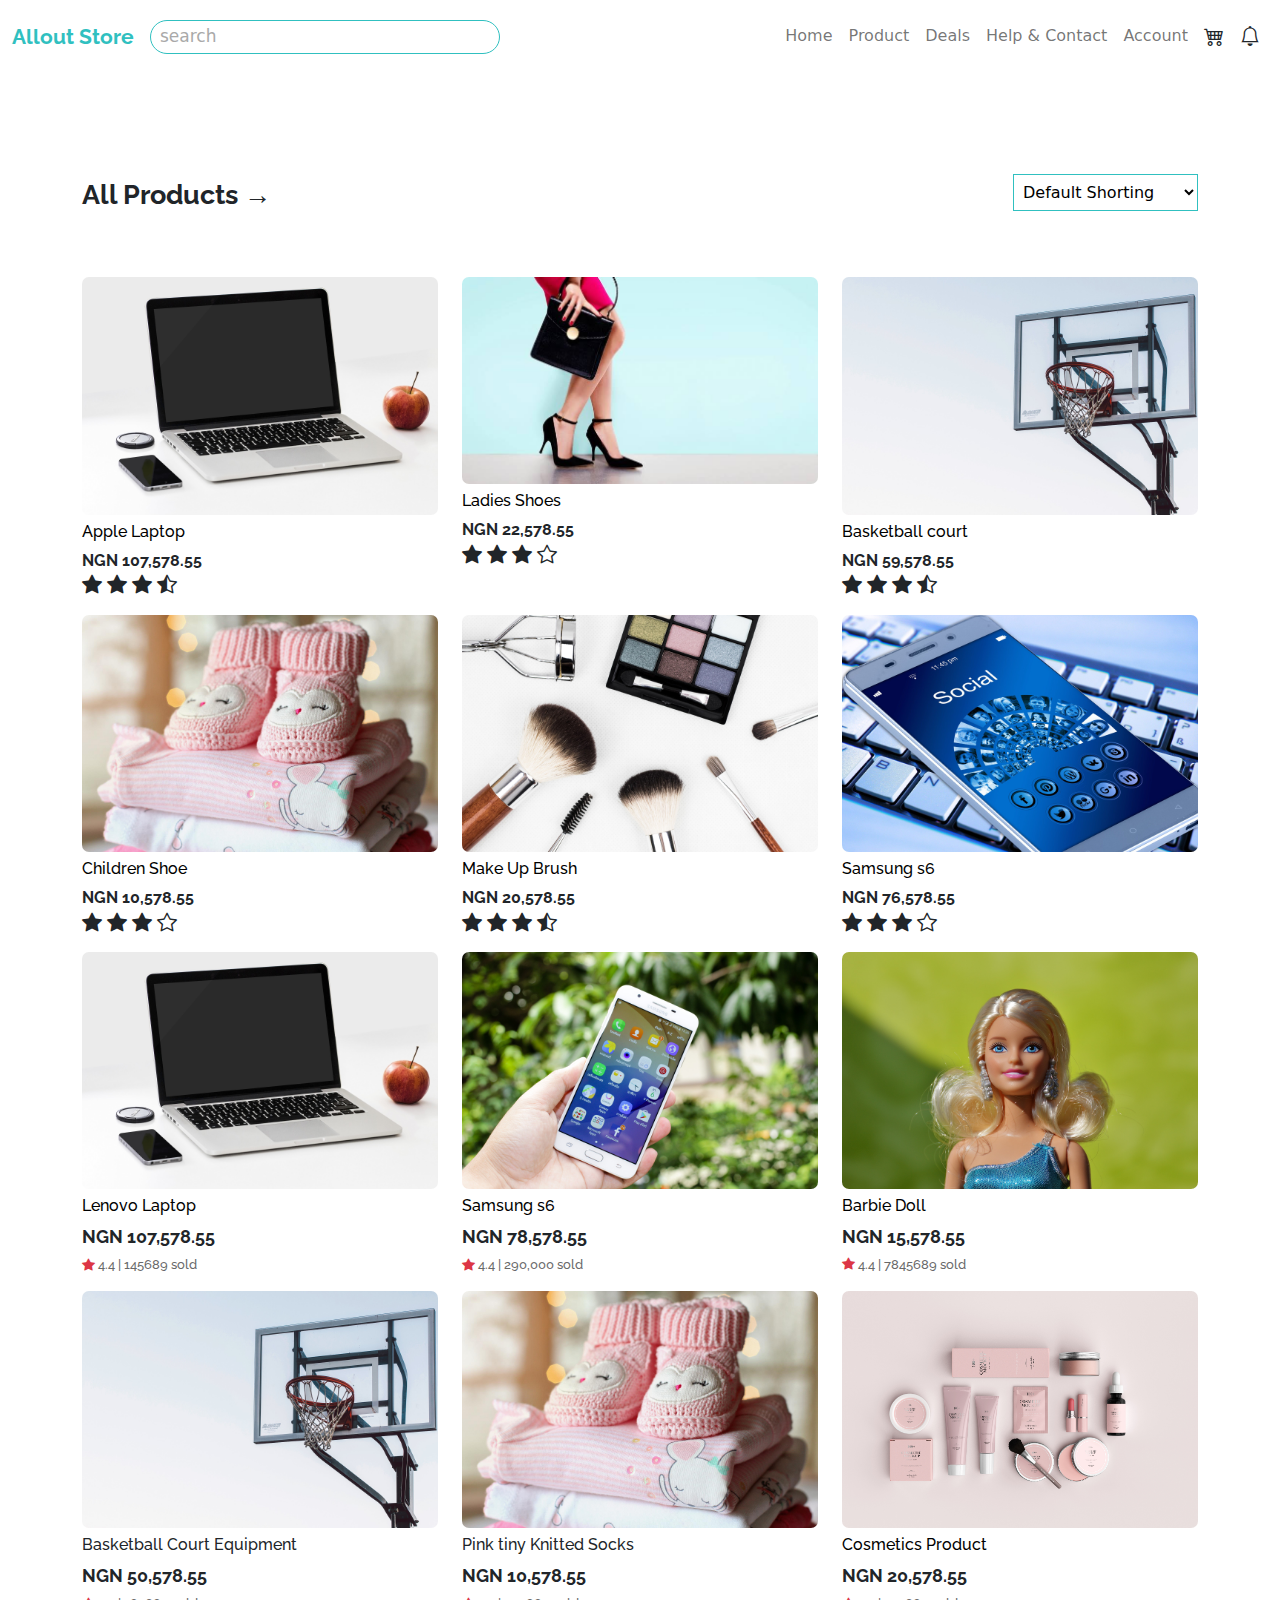
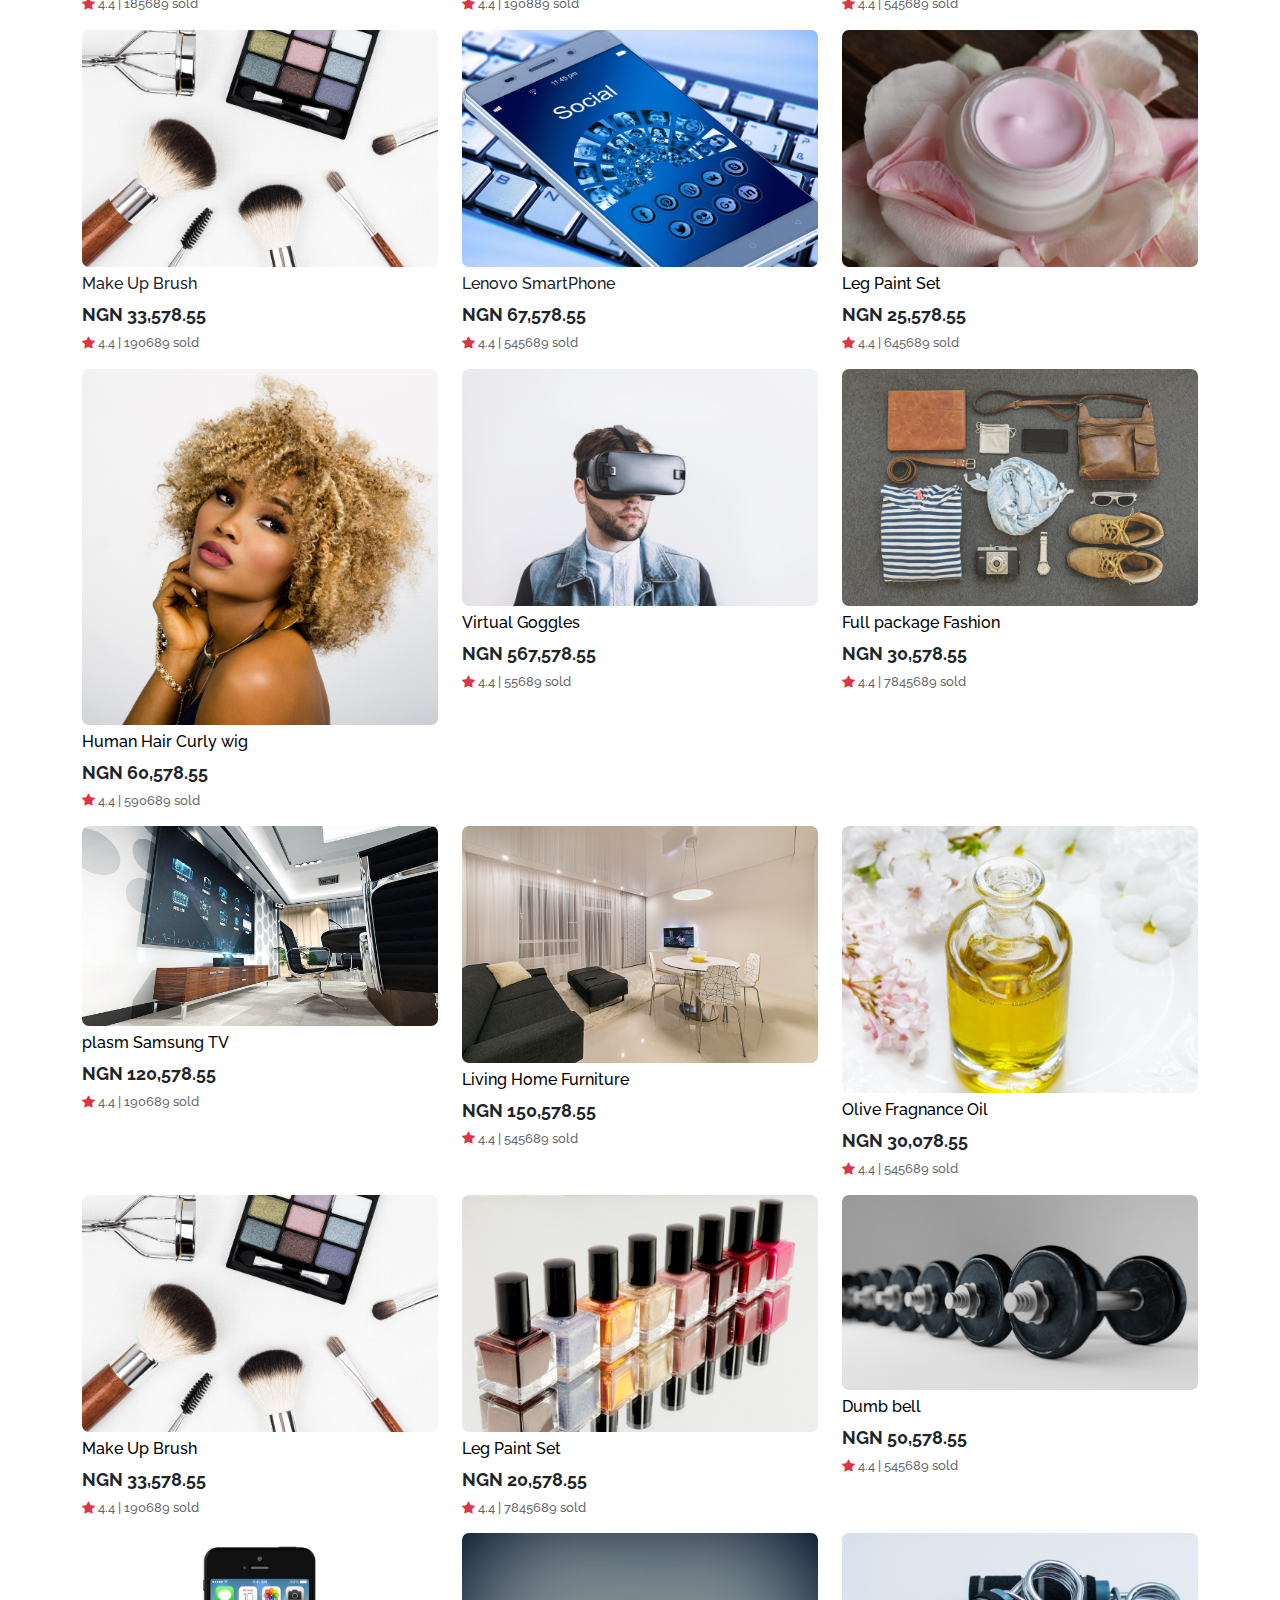
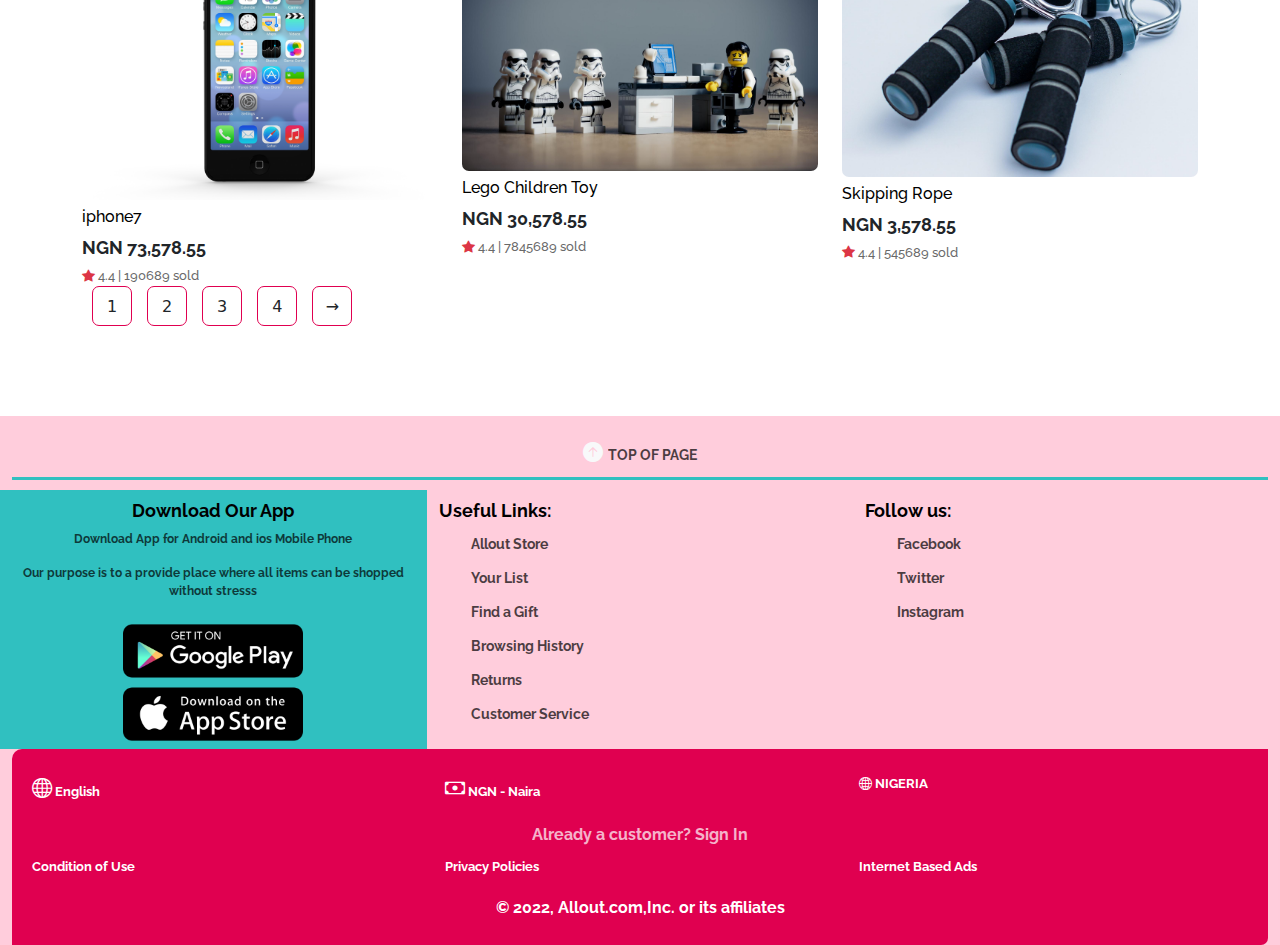
<file: product.html>
<!DOCTYPE html>
<html>

<head>
  <meta charset="UTF-8">
  <meta name="viewport" content="width=device-width, initial-scale=1">
  
  <title>All Products-Allout Store</title>
  <!-----cutom links--->
    <link rel="stylesheet" href="product.css">
  <link rel="stylesheet" href="bootstrap-css/bootstrap.css">
  
  <link rel="stylesheet" href="https://cdn.jsdelivr.net/npm/bootstrap-icons@1.3.0/font/bootstrap-icons.css">
  
  
</head>
<body>
  
    <!---------------- header---------------->
  
  <header class="header">
   <nav class="navbar navbar-expand-md navbar-light py-3">
       <div class="container-fluid">
    <a class="navbar-brand" href="/allout-store/index.html" name="top" id="navbar-brand">Allout Store</a>
    
    <input type="text" placeholder="search" id="input-el">
    
    <!-------toggle-icon---->
    <button 
    class="navbar-toggler"
    type="button" data-bs-toggle="collapse"
    data-bs-target="#navmenu">
      <span class="navbar-toggler-icon"></span>
    </button>
    
    <div class="collapse navbar-collapse" id="navmenu">
      <ul class="navbar-nav  ms-auto">
        
        <li class="nav-item">
          <a class="nav-link" href="/allout-store/index.html">Home</a>
        </li>
        <li class="nav-item">
          <a class="nav-link" href="/allout-store/product.html">Product</a>
        </li>
        <li class="nav-item">
          <a class="nav-link" href="/allout-store/deals.html">Deals</a>
        </li>
         <li class="nav-item">
          <a class="nav-link" href="/allout-store/help-&-contact.html">Help & Contact</a>
        </li>
          <li class="nav-item">
          <a class="nav-link" href="/allout-store/account.html">Account</a>
        </li>
        
          <li class="nav-item">
          <a class="nav-link" href="/allout-store/cart.html"><i class="bi bi-cart4 text-dark h5"></i></a>
        </li>

          <li class="nav-item">
          <a class="nav-link" href="/allout-store/notification.html"><i class="bi bi-bell text-dark h5"></i></a>
        </li>
       
      </ul>
    </div>
    </div>
</nav>
  </header>
  
   <!---products--> 
  <div class="container container5 container4">
    
    <div class="row-product">
    <h1>All Products &rarr;</h1>
   
  <select>
    <option>Default Shorting</option>
    <option>Short by price</option>
    <option>short by popularity</option>
    <option>Short by rating</option>
    <option>Short by Sale</option>
  </select>
</div>

  <div class="row">
    
    <div class="col mt-3 box">
      <a href="/allout-store/product-details.html"><img src="./images/apple-g5629729ca_1920.jpg" class="img-fluid img"></a>
       <a href="/allout-store/product-details.html"><p>Apple Laptop</p></a>
      <p style="font-weight: bold;">NGN 107,578.55</p>
        <i class="bi bi-star-fill h5 text-dark"></i>
          <i class="bi bi-star-fill h5 text-dark"></i>
            <i class="bi bi-star-fill h5 text-dark"></i>
              <i class="bi bi-star-half h5 text-dark"></i>
    </div>
    
       <div class="col mt-3 box">
       <a href="/allout-store/product-details.html"><img src="./images/images (4).jpeg" alt="electronics" class="img-fluid img"></a>
       <a href="/allout-store/product-details.html"><p>Ladies Shoes</p></a>
      <p style="font-weight: bold;">NGN 22,578.55</p>
         <i class="bi bi-star-fill h5 text-dark"></i>
          <i class="bi bi-star-fill h5 text-dark"></i>
            <i class="bi bi-star-fill h5 text-dark"></i>
              <i class="bi bi-star h5 text-dark"></i>
    </div>
    
       <div class="col mt-3 box">
       <a href="/allout-store/product-details.html"><img src="./images/basketball-1985063_1920.jpg" alt="health and beauty" class="img-fluid img"></a>
       
      <a href="/allout-store/product-details.html"><p>Basketball court</p></a>
      <p style="font-weight: bold;">NGN 59,578.55</p>
         <i class="bi bi-star-fill h5 text-dark"></i>
          <i class="bi bi-star-fill h5 text-dark"></i>
            <i class="bi bi-star-fill h5 text-dark"></i>
              <i class="bi bi-star-half h5 text-dark"></i>
    </div>
    </div>
    
    <div class="row">
       <div class="col mt-3 box">
       <a href="/allout-store/product-details.html"><img src="./images/booties-g2945c0320_1920.jpg" alt="children-,fashion" class="img-fluid img"></a>
       <a href="/allout-store/product-details.html"><p>Children Shoe</p></a>
      <p style="font-weight: bold;">NGN 10,578.55</p>
      <i class="bi bi-star-fill h5 text-dark"></i>
         <i class="bi bi-star-fill h5 text-dark"></i>
          <i class="bi bi-star-fill h5 text-dark"></i>
          <i class="bi bi-star h5 text-dark"></i>
    </div>
    
       <div class="col mt-3 box">
       <a href="/allout-store/product-details.html"><img src="./images/makeup-brushes-g52a1f09e6_1920.jpg" alt="adult fashion" class="img-fluid img"></a>
       <a href="/allout-store/product-details.html"><p>Make Up Brush</p></a>
      <p style="font-weight: bold;">NGN 20,578.55</p>
         <i class="bi bi-star-fill h5 text-dark"></i>
          <i class="bi bi-star-fill h5 text-dark"></i>
            <i class="bi bi-star-fill h5 text-dark"></i>
              <i class="bi bi-star-half h5 text-dark"></i>
    </div>
   
   <div class="col mt-3 box">
       <a href="/allout-store/product-details.html"><img src="./images/mobile-phone-g8b8915b39_1920.jpg" alt="adult fashion" class="img-fluid img"></a>
       <a href="/allout-store/product-details.html"><p>Samsung s6</p></a>
      <p style="font-weight: bold;">NGN 76,578.55</p>
         <i class="bi bi-star-fill h5 text-dark"></i>
          <i class="bi bi-star-fill h5 text-dark"></i>
            <i class="bi bi-star-fill h5 text-dark"></i>
              <i class="bi bi-star h5 text-dark"></i>
    </div>
    </div>
 
  <div class="row">
    <div class="col mt-3">
       <a href="/allout-store/product-details.html"><img src="./images/apple-g5629729ca_1920.jpg" class="img-fluid img"></a>
       <a href="/allout-store/product-details.html"><p>Lenovo Laptop</p></a>
      <p id="moretolove-text">NGN 107,578.55</p>
       <p id="moretolove2-text"><i class="bi bi-star-fill text-danger"></i> 4.4 | 145689 sold</p>
    </div>
    
       <div class="col mt-3">
       <a href="/allout-store/product-details.html"><img src="./images/android-1814556_1920.jpg" alt="electronics" class="img-fluid img"></a>
         <a href="/allout-store/product-details.html"><p>Samsung s6</p></a>
        <p id="moretolove-text">NGN 78,578.55</p>
        <p id="moretolove2-text"><i class="bi bi-star-fill text-danger"></i> 4.4 | 290,000 sold</p>
    </div>
    
       <div class="col mt-3">
       <a href="/allout-store/product-details.html"><img src="./images/barbie-1260989_1920.jpg" alt="adult fashion" class="img-fluid img"></a>
         <a href="/allout-store/product-details.html"><p>Barbie Doll</p></a>
      <p id="moretolove-text">NGN 15,578.55</p>
       <p id="moretolove2-text"><i class="bi bi-star-fill text-danger"></i> 4.4 | 7845689 sold</p>
    </div>
    </div>
    
    <div class="row">
       <div class="col mt-3">
      <img src="./images/basketball-1985063_1920.jpg" alt="health and beauty" class="img-fluid img">
       <p>Basketball Court Equipment</p>
      <p id="moretolove-text">NGN 50,578.55</p>
       <p id="moretolove2-text"><i class="bi bi-star-fill text-danger"></i> 4.4 | 185689 sold</p>
    </div>
    
       <div class="col mt-3">
      <img src="./images/booties-g2945c0320_1920.jpg" alt="children-,fashion" class="img-fluid img">
    <p>Pink tiny Knitted Socks</p>
      <p id="moretolove-text">NGN 10,578.55</p>
       <p id="moretolove2-text">
         <i class="bi bi-star-fill text-danger"></i> 4.4 | 190889 sold</p>
    </div>
    
       <div class="col mt-3">
       <a href="/allout-store/product-details.html"><img src="./images/beauty-4993472.jpg" alt="adult fashion" class="img-fluid img"></a>
         <a href="/allout-store/product-details.html"><p>Cosmetics Product</p></a>
      <p id="moretolove-text">NGN 20,578.55</p>
       <p id="moretolove2-text"><i class="bi bi-star-fill text-danger"></i> 4.4 | 545689 sold</p>
    </div>
    </div>
    
    <div class="row">
       <div class="col mt-3">
      <img src="./images/makeup-brushes-g52a1f09e6_1920.jpg" alt="adult fashion" class="img-fluid img">
     <p>Make Up Brush</p>
      <p id="moretolove-text">NGN 33,578.55</p>
       <p id="moretolove2-text"><i class="bi bi-star-fill text-danger"></i> 4.4 | 190689 sold</p>
    </div>
   
   <div class="col mt-3">
      <img src="./images/mobile-phone-g8b8915b39_1920.jpg" alt="adult fashion" class="img-fluid img">
        <p>Lenovo SmartPhone</p>
      <p id="moretolove-text">NGN 67,578.55</p>
       <p id="moretolove2-text"><i class="bi bi-star-fill text-danger"></i> 4.4 | 545689 sold</p>
    </div>
    
       <div class="col mt-3">
       <a href="/allout-store/product-details.html"><img src="./images/cosmetics-4365139_1920.jpg" alt="adult fashion" class="img-fluid img"></a>
         <a href="/allout-store/product-details.html"><p>Leg Paint Set</p></a>
      <p id="moretolove-text">NGN 25,578.55</p>
       <p id="moretolove2-text"><i class="bi bi-star-fill text-danger"></i> 4.4 | 645689 sold</p>
    </div>
    </div>
  
      <div class="row">
       <div class="col mt-3">
       <a href="/allout-store/product-details.html"><img src="./images/woman-gb379b2b2c_1920.jpg" alt="adult fashion" class="img-fluid img"></a>
      <a href="/allout-store/product-details.html"><p>Human Hair Curly wig</p></a>
      <p id="moretolove-text">NGN 60,578.55</p>
       <p id="moretolove2-text"><i class="bi bi-star-fill text-danger"></i> 4.4 | 590689 sold</p>
    </div>
   
   <div class="col mt-3">
       <a href="/allout-store/product-details.html"><img src="./images/virtual-3460451_1920.jpg" alt="adult fashion" class="img-fluid img"></a>
         

<a href="/allout-store/product-details.html"><p>Virtual Goggles</p></a>
      <p id="moretolove-text">NGN 567,578.55</p>
       <p id="moretolove2-text"><i class="bi bi-star-fill text-danger"></i> 4.4 | 55689 sold</p>
    </div>
    
       <div class="col mt-3">
       <a href="/allout-store/product-details.html"><img src="./images/fashion-gcd7556bc5_1920.jpg" alt="adult fashion" class="img-fluid img"></a>
         <a href="/allout-store/product-details.html"><p>Full package Fashion</p></a>
      <p id="moretolove-text">NGN 30,578.55</p>
       <p id="moretolove2-text"><i class="bi bi-star-fill text-danger"></i> 4.4 | 7845689 sold</p>
    </div>
    </div>
    
       <div class="row">
       <div class="col mt-3">
       <a href="/allout-store/product-details.html"><img src="./images/set-top-box-gb02f69dfa_1280.jpg" alt="adult fashion" class="img-fluid img"></a>
      <a href="/allout-store/product-details.html"><p>plasm Samsung TV</p></a>
      <p id="moretolove-text">NGN 120,578.55</p>
       <p id="moretolove2-text"><i class="bi bi-star-fill text-danger"></i> 4.4 | 190689 sold</p>
    </div>
   
   <div class="col mt-3">
       <a href="/allout-store/product-details.html"><img src="./images/pexels-vecislavas-popa-813691.jpg" alt="adult fashion" class="img-fluid img"></a>
         <a href="/allout-store/product-details.html"><p>Living Home Furniture</p></a>
      <p id="moretolove-text">NGN 150,578.55</p>
       <p id="moretolove2-text"><i class="bi bi-star-fill text-danger"></i> 4.4 | 545689 sold</p>
    </div>
    
       <div class="col mt-3">
      <a href="/allout-store/product-details.html"><img src="./images/glass-g6c38c85f8_1920.jpg" alt="adult fashion" class="img-fluid img"></a>
         <a href="/allout-store/product-details.html"><p>Olive Fragnance Oil</p></a>
      <p id="moretolove-text">NGN 30,078.55</p>
       <p id="moretolove2-text"><i class="bi bi-star-fill text-danger"></i> 4.4 | 545689 sold</p>
    </div>
    </div>
    
        <div class="row">
       <div class="col mt-3">
       <a href="/allout-store/product-details.html"><img src="./images/makeup-brushes-g52a1f09e6_1920.jpg" alt="adult fashion" class="img-fluid img"></a>
      <a href="/allout-store/product-details.html"><p>Make Up Brush</p></a>
      <p id="moretolove-text">NGN 33,578.55</p>
       <p id="moretolove2-text"><i class="bi bi-star-fill text-danger"></i> 4.4 | 190689 sold</p>
    </div>
   
   <div class="col mt-3">
       <a href="/allout-store/product-details.html"><img src="./images/manicure-gdf45ea9bd_1920.jpg" alt="adult fashion" class="img-fluid img"></a>
         <a href="/allout-store/product-details.html"><p>Leg Paint Set</p></a>
      <p id="moretolove-text">NGN 20,578.55</p>
       <p id="moretolove2-text"><i class="bi bi-star-fill text-danger"></i> 4.4 | 7845689 sold</p>
    </div>
    
       <div class="col mt-3">
       <a href="/allout-store/product-details.html"><img src="./images/dumbell-3435990_1920.jpg" alt="adult fashion" class="img-fluid img"></a>
         <a href="/allout-store/product-details.html"><p>Dumb bell </p></a>
      <p id="moretolove-text">NGN 50,578.55</p>
       <p id="moretolove2-text"><i class="bi bi-star-fill text-danger"></i> 4.4 | 545689 sold</p>
    </div>
    </div>
    
    <div class="row">
       <div class="col mt-3">
       

<a href ="/allout-store/product-details.html"><img src="./images/iphone-2470313_1920.png" alt="adult fashion" class="img-fluid img"></a>
      <a href="/allout-store/product-details.html"><p>iphone7</p></a>
      <p id="moretolove-text">NGN 73,578.55</p>
       <p id="moretolove2-text"><i class="bi bi-star-fill text-danger"></i> 4.4 | 190689 sold</p>
    </div>
   
   <div class="col mt-3">
       <a href="/allout-store/product-details.html"><img src="./images/lego-2539844_1920.jpg" alt="adult fashion" class="img-fluid img"></a>
         <a href="/allout-store/product-details.html"><p>Lego Children Toy</p></a>
      <p id="moretolove-text">NGN 30,578.55</p>
       <p id="moretolove2-text"><i class="bi bi-star-fill text-danger"></i> 4.4 | 7845689 sold</p>
    </div>
    
       <div class="col mt-3">
       <a href="/allout-store/product-details.html"><img src="./images/healthy-1283793_1920.jpg" alt="adult fashion" class="img-fluid img"></a>
         <a href="/allout-store/product-details.html"><p>Skipping Rope</p></a>
      <p id="moretolove-text">NGN 3,578.55</p>
       <p id="moretolove2-text"><i class="bi bi-star-fill text-danger"></i> 4.4 | 545689 sold</p>
    </div>
    </div>
    
    <div class="page-btn">
      <span>1</span>
      <span>2</span>
      <span>3</span>
      <span>4</span>
      <span>&rarr;</span>
    </div>
    
  </div>
  
  
    <!-- footer -->
  
  <div class="container-fluid footer">
    
    <div class="container-fluid text-center footer1">
    <i class="bi bi-arrow-up-circle-fill text-light h5"></i>
    <a href="#top">TOP OF PAGE</a>
    </div>
    
    <div class="row row-footer">
      
      <div class="col col-footer text-center">
     <h1>Download Our App</h1>
     <p>Download App for Android and ios Mobile Phone </p>
       <p>Our purpose is to a provide place where all items can be shopped without stresss </p>
 
     <img src="./images/app-store-google-play-apple-apple-8e10909017cd0621f4ff03c2c3d85f91.png" alt="" class="img-fluid">
    </div>
    
     <div class="col row2-footer">
       <h2>Useful Links:</h2>
       <ul>
         <li><a href="/allout-store/index.html">Allout Store</a></li>
            <li><a href="#">Your List</a></li>
             <li><a href="#">Find a Gift </a></li>
             <li><a href="#">Browsing History</a></li>
             <li><a href="#">Returns</a></li>
              <li><a href="/allout-store/help-&-contact.html">Customer Service</a></li>
       </ul>
     </div>
     
     <div class="col row2-footer">
       <h2>Follow us:</h2>
       <ul>
       <li><a href="#">Facebook</a></li>
       <li><a href="#">Twitter</a></li>
       <li><a href="#">Instagram</a></li>
       </ul>
     </div>
   </div>
   
  <div class="footer2">
    
   <div class="row">
     
     <div class="col">
       <p><i class="bi bi-globe lead"></i> English</p>
     </div>
    
      <div class="col">
       <p><i class="bi bi-cash lead"></i> NGN - Naira</p>
     </div>
     
       <div class="col">
      <p><i class="bi bi-globe2"></i> NIGERIA</p>
     </div>
   </div>
   
   <a href="/allout-store/account.html"><h2 class="text-center">Already a customer? Sign In </h2></a>
   
    <div class="row">
      
        <div class="col">
       <p>Condition of Use</p>
     </div>
     
       <div class="col">
       <p>Privacy Policies</p>
     </div>
     
       <div class="col">
       <p>Internet Based Ads</p>
     </div>
     
     <h2 class="text-center">&copy; 2022, Allout.com,Inc. or its affiliates</h2>
    </div>
  </div>
  
  </div>
  
  
  <script src="main.js"></script>
   <script src="bootstrap-js/bootstrap.js"></script>
</body>
</html>
</file>
<file: style.css>
@import url('https://fonts.googleapis.com/css2?family=Nuosu+SIL&family=Raleway:ital,wght@0,200;0,300;0,400;0,500;0,600;0,700;0,800;0,900;1,200;1,400;1,500;1,600;1,700;1,800;1,900&display=swap');
body {
    font-size: 15pt;
    font-family: 'Raleway' Arial, Helvetica, sans-serif;
}

*{
  box-sizing: border-box;
  padding: 0;
  margin: 0;
}

/*----heade---*/

#navbar-brand{
  font-size: 21px;
  font-weight: bold;
  color: #30c0c0;
  font-family: 'Raleway';
}

#input-el{
  border:1px solid #30c0c0;
  padding: 4px;
  border-radius:50px;
  width: 350px;
  display: inline-block;
  box-sizing: border-box;
}

#input-el::placeholder{
  font-size: 17px;
  color: darkgray;
  padding-left: 5px;
}

/*scrolling-section*/
.scrolling-col-saved {
  display: inline;
  margin-right: 10px;
}

.scrolling-col-electronics {
  display: inline;
  margin-right: 10px;
}

.scrolling-col-fashion{
  display: inline;
  margin-right: 10px;
}

.scrolling-col-health{
  display: inline;
  margin-right: 10px;
}

.scrolling-col-sport{
  display: inline;
  margin-right: 10px;
}

.scrolling-col-home{
  display: inline;
  margin-right: 10px;
}

.scrolling-col-toy{
  display: inline;
  margin-right: 10px;
}

.scrolling-col-motors{
  display: inline;
  margin-right: 10px;
}

.scrolling-col-industrial{
  display: inline;
  margin-right: 10px;
}


/*---scrolling-section text---*/

.scrolling-col-saved p{
  display: inline;
  font-weight: bold;
  font-family:'Raleway';
}
.scrolling-col-saved a{
  text-decoration:none;
  color: white;
}


.scrolling-col-electronics p{
  display: inline;
  font-weight: bold;
  font-family:'Raleway';
}

.scrolling-col-fashion p{
  display: inline;
  font-weight: bold;
  font-family:'Raleway';
}

.scrolling-col-health p{
  display: inline;
  font-weight: bold;
  font-family:'Raleway';
}

.scrolling-col-sport p{
  display: inline;
  font-weight: bold;
  font-family:'Raleway';
}

.scrolling-col-home p{
  display: inline;
  font-weight: bold;
  font-family:'Raleway';
}

.scrolling-col-toy p{
  display: inline;
  font-weight: bold;
  font-family:'Raleway';
}

.scrolling-col-motors p{
  display: inline;
  font-weight: bold;
  font-family:'Raleway';
}

.scrolling-col-industrial p{
  display: inline;
  font-weight: bold;
  font-family:'Raleway';
}

.scrolling{
 width: 100%;
 font-size: small;
 overflow-x: scroll;
 float: right;
 color: white;
}


#col{
  padding: 0;
  margin: 30px;
  transform: translateX(100%);
  animation-name:scrolling;
  animation-duration:20s;
  transition-timing-function: linear;
  animation-iteration-count: infinite;
  animation-direction: alternate-reverse;
  position: relative;
}


@keyframes scrolling{
  100%{
    transform: translateX(-40%);
  }
}

/* End of scrolling section*/


/*coupon page*/

.container2{
  margin: 0;
  background-image: radial-gradient(#ffcddc,#E00050);
  padding-top: 50px;
  color: white;
}

.container2 h1{
  font-size: 50px;
  font-weight: bolder;
  font-family:'Raleway';
}

.container2 h2{
  font-size: 23px;
  color: #f0f0f0;
  line-height: 30px;
  font-family:'Raleway';
}

.container2 p{
  font-size: 20px;
  color: #f0f0f0;
  font-weight: 400;
  font-family:'Raleway';
  transition: transform 0.5s;
}

.container2 input{
 border:1px solid #30c0c0;
  padding: 5px;
  border-radius:50px;
  width: 350px;
  display: inline-block;
  box-sizing: border-box;
}
.container2 p:hover{
  font-size: 22px;
  color:#103040;
  transform: translateX(-5px);
}

/*-------categories------*/

.container3{
  border-bottom: 1px solid #30c0c0;
}

.container3 h1{
  font-size: 27px;
  font-weight: bold;
  padding: 10px;
  font-family:'Raleway';
  transition: transform 0.5s;
}

.container3 h1:hover{
  font-size: 28px;
  font-weight: bold;
  color: #30c0c0;
  transform: translateX(5px);
}

.container3 .img{
  border-radius: 50px;
}

.container3 h2{
  font-size: 20px;
  font-weight:bold;
  opacity: 0.7;
  padding-top: 10px;
  font-family:'Raleway';
}

.box{
  transition: transform 0.5s;
}
.box:hover{
  transform: translateY(-8px);
}

.container3 a{
  text-decoration: none;
  color: black;
}

/*-------weeekly deals------*/
.container4{
  padding-bottom: 15px;
  border-bottom: 1px solid #30c0c0;
}

.container4 h1{
 margin-top: 10px;
  font-size: 27px;
  font-weight: bold;
  font-family:'Raleway';
  padding-top:5px;
  transition: transform 0.5s;
}

.container4 h1:hover{
  font-size: 28px;
  font-weight: bold;
  color: #30c0c0;
  transform: translateX(-5px);
}


#deals-text{
  font-size: 13px;
  font-weight: 400;
  color: dimgrey;
  font-family:'Raleway';
}

.container4 .img{
  border-radius: 7px;
}

#deal-btn{
  background-color: #E00050;
  margin-top: 10px;
  border: none;
  color: white;
  padding: 5px;
  border-radius: 5px;
  font-size: 15px;
}

.container4 p{
  margin-bottom: 0;
  padding-top: 5px;
  font-family: 'Raleway';
  font-size: 16px;
}

.container4 a{
  text-decoration: none;
  color: black;
}

/*-------more to love------*/
.container5{
  margin-bottom: 15px;
}
.container5 h1{
 margin-top: 10px;
  font-size: 27px;
  font-weight: bold;
  font-family:'Raleway';
  padding-top:5px;
  transition: transform 0.5s;
}

.container5 h1:hover{
  font-size: 28px;
  font-weight: bold;
  color: #30c0c0;
  transform: translateX(5px);
}

.container5 .img{
  border-radius: 10px;
}

.container5 p{
  margin-bottom: 0;
  padding-top: 5px;
  font-family: 'Raleway';
  font-size: 16px;
  font-weight: 500;
}

.container5 a{
  text-decoration: none;
  color: black;
}
#moretolove-text{
  font-family: 'Raleway';
  font-size: 18px;
  font-weight: bold;
}

#moretolove2-text{
  font-family: 'Raleway';
  font-size: 13px;
  color: dimgrey;
}

/*-------brand------*/
.container6{
  margin-bottom: 10px;
}

.container6 h1{
  font-size: 27px;
  font-weight: bold;
  padding: 10px;
  font-family:'Raleway';
  transition: transform 0.5s;
}

.container6 h1:hover{
  font-size: 28px;
  font-weight: bold;
  color: #30c0c0;
  transform: translateX(-5px);
}

.box1{
  background-color: #ffebee;
  width: 150px;
  height: 100px;
  margin-left: 15px;
  display: flex;
  flex-direction: column;
  align-items: center;
  justify-content: center;
  border-radius: 6px;
  box-shadow: 7px 5px 10px rgba(0, 0, 0, 0.5);
  transition: transform 0.5s;
}

.box1 img{
  filter: grayscale(100%);
}

.box1 img:hover{
  filter: grayscale(0%);
}

.box1:hover{
  background-color: #ffcddc;
  transform: translateY(-10px);
}

/*----foooter----*/

.footer{
  background: #ffcddc;
  color: black;
  position: absolute;
  padding-top: 15px;
  margin-top: 10px;
}

/*--------section1 of footer-----*/
.footer .row-footer{
  padding-top: 10px;
}

.col-footer{
  padding-top: 10px;
}

.col-footer h1{
  font-size: 18px;
  font-weight: bold;
  font-family:'Raleway';
  color: black;
}

.col-footer p{
  font-size: 12px;
  font-weight: bold;
  font-family:'Raleway';
  color: black;
  opacity: 0.7;
}

.footer img{
  width: 200px;
}

.footer1{
  border-bottom: 3px solid #30c0c0;
  padding: 10px;
}

/*--------section 2 of footer-------*/
.footer .row2-footer{
  padding-top: 10px;
}

.footer .row2-footer h2{
  font-size: 18px;
  font-weight: bold;
  font-family:'Raleway';
  color: black;
}
.footer a{
  padding-top: 20px;
  font-size: 14px;
  font-weight: bold;
  font-family:'Raleway';
  position: relative;
  color: black;
  text-decoration: none;
  opacity: 0.7;
}

.footer a:hover{
  font-size: 19px;
  font-weight: bold;
  color: yellow;
}

.footer ul{
  list-style: none;
}

.footer li{
  margin-top: 10px;
}

/*------section3 of footer----*/

.footer2{
  background-color: #E00050;
  padding: 20px 20px;
  border-end-end-radius: 7px;
  border-start-start-radius: 10px;
}

.footer2 p{
  font-size: 13px;
  font-weight: bold;
  font-family:'Raleway';
  padding-top:5px;
  color: white;
}

.footer2 h2{
  font-size: 16px;
  font-weight: bold;
  font-family:'Raleway';
  padding-top:5px;
  color: white;
}

@media only screen and (max-width:768px){
  
  html, body {
    overflow-x:hidden;
    width:100%; 
    margin: 0;
    padding: 0;
}

#input-el{
  width: 300px;
}


.container2{
  margin-top: 0;
  margin-bottom: 0;
}

.container2 h1{
  font-size: 23px;
  font-weight: bold;
}

.container2 h2{
  font-size: 15px;
  color: #f0f0f0;
  line-height: 20px;
}
.container2 p{
  font-size: 13px;
  color: #f0f0f0;
}
}

/*categories page*/
</file>
<file: product.css>
@import url('https://fonts.googleapis.com/css2?family=Nuosu+SIL&family=Raleway:ital,wght@0,200;0,300;0,400;0,500;0,600;0,700;0,800;0,900;1,200;1,400;1,500;1,600;1,700;1,800;1,900&display=swap');

body {
    font-size: 15pt;
    font-family: 'Raleway' Arial, Helvetica, sans-serif;
}

*{
  box-sizing: border-box;
  padding: 0;
  margin: 0;
}

/*----heade---*/

#navbar-brand{
  font-size: 21px;
  font-weight: bold;
  color: #30c0c0;
  font-family: 'Raleway';
}

#input-el{
  border:1px solid #30c0c0;
  padding: 4px;
  border-radius:50px;
  width: 350px;
  display: inline-block;
  box-sizing: border-box;
}

#input-el::placeholder{
  font-size: 17px;
  color: darkgray;
  padding-left: 5px;
}

/*-------categories------*/

.box{
  transition: transform 0.5s;
}
.box:hover{
  transform: translateY(-8px);
}


/*-------product------*/
.container5{
  margin-bottom: 15px;
}

.container5 a{
  color: black;
  text-decoration: none;
}

.row-product{
  justify-content: space-between;
  margin: 100px auto 50px;
  display: flex;
  flex-direction: row;
}

select{
  border: 1px solid #30c0c0;
  padding: 5px;
  background: transparent;
}

select:focus{
  outline: none;
}

.container5 h1{
  margin:0px;
  font-size: 27px;
  font-weight: bold;
  font-family:'Raleway';
  padding-top:5px;
  transition: transform 0.5s;
}

.container5 h1:hover{
  font-size: 28px;
  font-weight: bold;
  color: #30c0c0;
  transform: translateX(5px);
}

.container5 .img{
  border-radius: 10px;
}

.container5 p{
  margin-bottom: 0;
  padding-top: 5px;
  font-family: 'Raleway';
  font-size: 16px;
  font-weight: 500;
}

#moretolove-text{
  font-family: 'Raleway';
  font-size: 18px;
  font-weight: bold;
}

#moretolove2-text{
  font-family: 'Raleway';
  font-size: 13px;
  color: dimgrey;
}

#deals-text{
  font-size: 13px;
  font-weight: 400;
  color: dimgrey;
  font-family:'Raleway';
}

.container4 .img{
  border-radius: 7px;
}

.container4 p{
  margin-bottom: 0;
  padding-top: 5px;
  font-family: 'Raleway';
  font-size: 16px;
}

/*----page-btn*/

.page-btn {
  margin: 0 auto 80px;
}

.page-btn span{
  display: inline-block;
  border: 1px solid #E00050;
  margin-left: 10px;
  width: 40px;
  height:40px;
  line-height: 40px;
  cursor: pointer;
  text-align: center;
  border-radius: 7px;
  transition: transform 0.5s;
}

.page-btn span:hover{
  background-color: #E00050;
  border: none;
  color: white;
  transform: translateX(5px);
}
/*----foooter----*/

.footer{
  background: #ffcddc;
  color: black;
  position: absolute;
  padding-top: 15px;
  margin-top: 10px;
  width: 100%;
}

/*--------section1 of footer-----*/
.footer .row-footer{
  padding-top: 10px;
}

.col-footer{
  padding-top: 10px;
}

.col-footer h1{
  font-size: 18px;
  font-weight: bold;
  font-family:'Raleway';
  color: black;
}

.col-footer p{
  font-size: 12px;
  font-weight: bold;
  font-family:'Raleway';
  color: black;
  opacity: 0.7;
}

.footer img{
  width: 200px;
}

.footer1{
  border-bottom: 3px solid #30c0c0;
  padding: 10px;
}

/*--------section 2 of footer-------*/
.footer .row2-footer{
  padding-top: 10px;
}

.footer .row2-footer h2{
  font-size: 18px;
  font-weight: bold;
  font-family:'Raleway';
  color: black;
}
.footer a{
  padding-top: 20px;
  font-size: 14px;
  font-weight: bold;
  font-family:'Raleway';
  position: relative;
  color: black;
  text-decoration: none;
  opacity: 0.7;
}

.footer a:hover{
  font-size: 19px;
  font-weight: bold;
  color: yellow;
}

.footer ul{
  list-style: none;
}

.footer li{
  margin-top: 10px;
}

/*------section3 of footer----*/

.footer2{
  background-color: #E00050;
  padding: 20px 20px;
  border-end-end-radius: 7px;
  border-start-start-radius: 10px;
}

.footer2 p{
  font-size: 13px;
  font-weight: bold;
  font-family:'Raleway';
  padding-top:5px;
  color: white;
}

.footer2 h2{
  font-size: 16px;
  font-weight: bold;
  font-family:'Raleway';
  padding-top:5px;
  color: white;
}

@media only screen and (max-width:768px){
  
  html, body {
    overflow-x:hidden;
    width:100%; 
    margin: 0;
    padding: 0;
}

#input-el{
  width: 300px;
}

}

/*------product details-----*/

.container6{
  margin-top: 80px;
}

.container6 p{
  font-size: 16px;
  font-weight: normal;
  font-family:'Raleway';
  color:black;
}

.container6 h1{
  font-size: 22px;
  font-weight: bold;
  font-family:'Raleway';
  color:black;
}

.container6 h3{
  font-size: 22px;
  font-weight: bold;
  font-family:'Raleway';
  color:black;
  margin-top: 20px;
}

#btn{
  background-color: #E00050;
  margin-top: 10px;
  border: none;
  color: white;
  padding: 10px;
  border-radius: 5px;
  font-size: 15px;
  transition: transform 0.5s;
  text-decoration: none;
  font-size: 18px;
  margin-left: 5px;
  margin-right: 5px;
  margin-bottom: 5px;
}

#btn:hover{
  border: 1px solid #30c0c0;
  color: black;
  transform: translateX(5px);
  background: transparent;
}

.container6 select{
  display:block;
  padding: 10px;
}

#input-el2{
  border: 1px solid #30c0c0;
  margin-top: 10px;
  padding: 10px;
  width: 50px;
  height: 40px;
  font-size: 20px;
  display: inline-block;
}

#input-el2:focus{
  outline: none;
}

.container6 .row-gallery{
  margin-top: 20px;
}

.container6 img{
  transition: transform 0.5s;
  filter: grayscale(100%);
}

.container6 img:hover{
  filter: grayscale(0%);
  transform: scale(1.1);
}

.row-product h1{
  margin:0px;
  font-size: 27px;
  font-weight: bold;
  font-family:'Raleway';
  transition: transform 0.5s;
}

.row-product h1:hover{
  font-size: 28px;
  font-weight: bold;
  color: #30c0c0;
  transform: translateX(5px);
}

.container7 h1 {
  margin-bottom: 10px;
  font-size: 21px;
  font-weight: bold;
  font-family: 'Raleway';
  transition: transform 0.5s;
}

.container7 h1:hover {
  font-size: 23px;
  font-weight: bold;
  color: #30c0c0;
  transform: translateX(5px);
}

.row-product1{
  justify-content: space-between;
  margin: 20px auto 10px;
  display: flex;
  flex-direction: row;
}

#btn1{
  background: #E00050;
  width: 50px;
  height: 30px;
  padding: 5px;
  color: white;
  border-radius: 7px;
  display: inline;
}

.small-container{
  border-bottom: 2px solid silver;
  padding-bottom: 10px;
}

.row-product1 h2{
  font-size: 21px;
  font-weight: normal;
  font-family: 'Raleway';
}

.small-container h2{
  margin-top: 5px;
  font-size: 18px;
  font-weight: 500;
  font-family: 'Raleway';
}

.small-container p{
  font-family: 'Raleway';
  margin: 0;
}

#small-container-text{
  font-size: 14px;
  font-family: 'Raleway';
  opacity: 0.7;
}

/*cart items style*/
.container8{
  margin: 80px auto;
}

table{
  width: 100%;
  border-collapse: collapse;
}

.small-cart-container{
  display: flex;
  flex-wrap: wrap;
}

th{
  text-align: left;
  padding: 5px;
  background: #30c0c0;
  color: black;
  font-weight: normal;
  font-family: 'Raleway';
}

td{
  padding: 10px 5px;
}

td input{
  width: 40px;
  height: 30px;
  padding: 5px;
  border: 1px solid #30c0c0;
  text-align: center;
}

td input:focus{
  outline: none;
}

td a{
  color: #30c0c0;
  font-size: 12px;
  text-decoration:none;
}
.small-cart-container p{
  font-family: 'Raleway';
}
td img{
  width: 80px;
  margin-right: 10px;
}

.total-price{
  display: flex;
  justify-content: flex-end;
}

.total-price table{
  border-top: 3px solid #30c0c0;
  width: 100%;
  max-width: 350px;
}

td:last-child{
  text-align: right;
}

th:last-child{
  text-align: right;
}


@media only screen and (max-width:768px){
  .small-cart-container p{
    display: none;
  }
}

/*------account page style------*/
.account-page{
  padding: 50px 0;
  background-image: radial-gradient(#ffcddc,#E00050);
}

.form-container{
  background: white;
  width: 350px;
  height: 500px;
  text-align: center;
  padding: 20px 0;
  margin: auto;
  box-shadow: 0 0 20px 0px rgba(0, 0, 0, 0.7);
  perspective: 1000px;
  margin-top: 10px;
}

.inner-box{
  position: relative;
  width: 100%;
  height: 100%;
  transform-style: preserve-3d;
  transition: transform 1s;
}

.card-front, .card-back{
  position: absolute;
  width: 100%;
  height: 100%;
  box-sizing: border-box;
  backface-visibility: hidden;
  padding: 55px;
}

.card-back{
  transform: rotateY(180deg);
}
 
.container9 img{
  margin-top: 5px;
}

.form-container span{
  padding: 0 10px;
  color: #30c0c0;
  cursor: pointer;
  width: 150px;
  display: inline-block;
  transition: transform 0.5;
  font-family: 'Raleway';
  font-weight: bold;
  font-size: 21px;
}

.form-container span:hover{
  color: #E00050;
  transform: translateX(5px);
  font-family: 'Raleway';
  font-weight: bold;
  font-size: 25px;
  border-bottom: 1px solid #E00050;
}

.form-btn{
  display: inline-block;
}

.inner-box input{
  width: 100%;
  height: 30px;
  margin: 10 0px;
  padding: 0px 10px;
  border: 1px solid #30c0c0;
  margin-bottom: 10px;
  border-radius: 20px;
  outline: none;
}

.card-front .btn:focus{
    outline: none;
  }

form a{
  font-size: 13px;
  color:#30c0c0;
  text-decoration: none;
  text-align: center;
  display: block;
  margin-top: 8px;
}

.form-container form{
  padding: 10px;
}

.inner-box .btn{
  background: #E00050;
  height: 40px;
  padding: 0 10px;
  color: white;
  border-radius: 25%;
  font-family: 'Raleway';
  font-weight: bold;
  position: relative;
  width: 120px;
}






  
  


.inner-box .btn:hover{
  border: 2px solid #30c0c0;
  background:transparent;
  color: black;
}

.inner-box .btn1{
  background: #E00050;
  height: 40px;
  padding: 0 10px;
  color: white;
  border-radius: 50px;
  font-family: 'Raleway';
  font-weight: bold;
  margin-top: 70px;
}

.inner-box .btn1:hover{
  border: 2px solid #30c0c0;
  background: transparent;
  color: black;
}

.inner-box .btn1:focus{
    outline: none;
  }

/*-------notification page style-----*/
.inner-box h1 {
  margin-bottom: 10px;
  font-size: 23px;
  font-weight: bold;
  font-family: 'Raleway';
  transition: transform 0.5s;
}

.inner-box h1:hover {
  font-size: 25px;
  font-weight: bold;
  color: #30c0c0;
  transform: translateX(5px);
}

.inner-box p{
  font-size: 17px;
  font-weight: bold;
  font-family: 'Raleway';
  text-align: left;
  padding-left: 10px;
}

.inner-box button{
  background: #E00050;
  color: white;
  padding: 2px 7px;
  font-weight: bold;
  font-size: 18px;
  border-radius: 50%;
  border: none;
}

.inner-box button:hover{
  background: transparent;
  border: 2px solid #30c0c0;
  color: black;
}

.inner-box img{
  width: 90px;
  border-radius: 45px;
}

.inner-box h2{
  font-weight: bold;
  font-size: 15px;
  font-family: 'Raleway';
  color: #30c0c0;
  margin: 0px;
  padding: 0px;
}

.inner-box strong{
  font-weight: 400;
  color: black;
}

.inner-box #text{
  font-size: 10px;
  font-weight: normal;
  margin: 0px;
  padding: 0px;
  text-align: center;

}

.inner-box small{
  opacity: 0.6;
}

.inner-box h3{
  width: 10px;
  height: 10px;
  background-color: #30c0c0;
  display: block;
  margin-left: 60px;
  margin-top: 2px;
  border-radius: 50px;
}

#notification{
  background: aliceblue;
  padding: 10px;
}

.col-footer{
  margin-top: 30px;
  background-color: #30c0c0;
}

.col-footer h4{
  font-size: 14px;
  color: white;
  padding: 4px;
  transition: transform 0.5s;
}

.col-footer h4:hover{
  transform: translateX(-5px);
  font-size: 16px;
  color: black;
}

/*help & contact page style*/
.form-container1{
  background: white;
  width: 350px;
  height: 700px;
  text-align: center;
  padding: 20px 0;
  margin: auto;
  box-shadow: 0 0 20px 0px rgba(0, 0, 0, 0.7);
  perspective: 1000px;
  margin-top: 10px;
}

.form-container1 span{
  padding: 0 10px;
  color: #30c0c0;
  cursor: pointer;
  width: 150px;
  display: inline-block;
  transition: transform 0.5;
  font-family: 'Raleway';
  font-weight: bold;
  font-size: 21px;
}

.form-container1 span:hover{
  color: #E00050;
  transform: translateX(5px);
  font-family: 'Raleway';
  font-weight: bold;
  font-size: 21px;
  border-bottom: 1px solid #E00050;
}

.card-front p{
  font-size: 12px;
  font-weight: normal;
  text-align: center;
  margin-top: 5px;
}

form textarea{
  width: 100%;
  height: 100px;
  margin: 10 0px;
  padding: 0px 10px;
  border: 1px solid #30c0c0;
  margin-bottom: 10px;
  border-radius: 20px;
  outline: none;
}

.inner-box .btn3{
  background: #E00050;
  height: 40px;
  padding: 0 10px;
  color: white;
  border-radius: 25%;
  font-family: 'Raleway';
  font-weight: bold;
  position: relative;
  width: 180px;
  margin-top: 20px;
}

.inner-box .btn3:hover{
  border: 2px solid #30c0c0;
  background:transparent;
  color: black;
}

.card-back #support-text{
  font-size: 12px;
  font-weight: normal;
  opacity: 0.5;
  font-family: 'Raleway';
}

.card-back #text1{
  font-size: 13px;
  font-weight: normal;
  text-align: left;
  margin-top: 5px;
  background: aliceblue;
  padding: 5px;
  border-radius: 7px;
}
.card-back #text2{
  font-size: 13px;
  font-weight: normal;
  margin-top: 5px;
  background: skyblue;
  padding: 5px;
  border-radius: 7px;
  color: white;
  text-align: right;
  margin-left: 20px;
}
</file>
